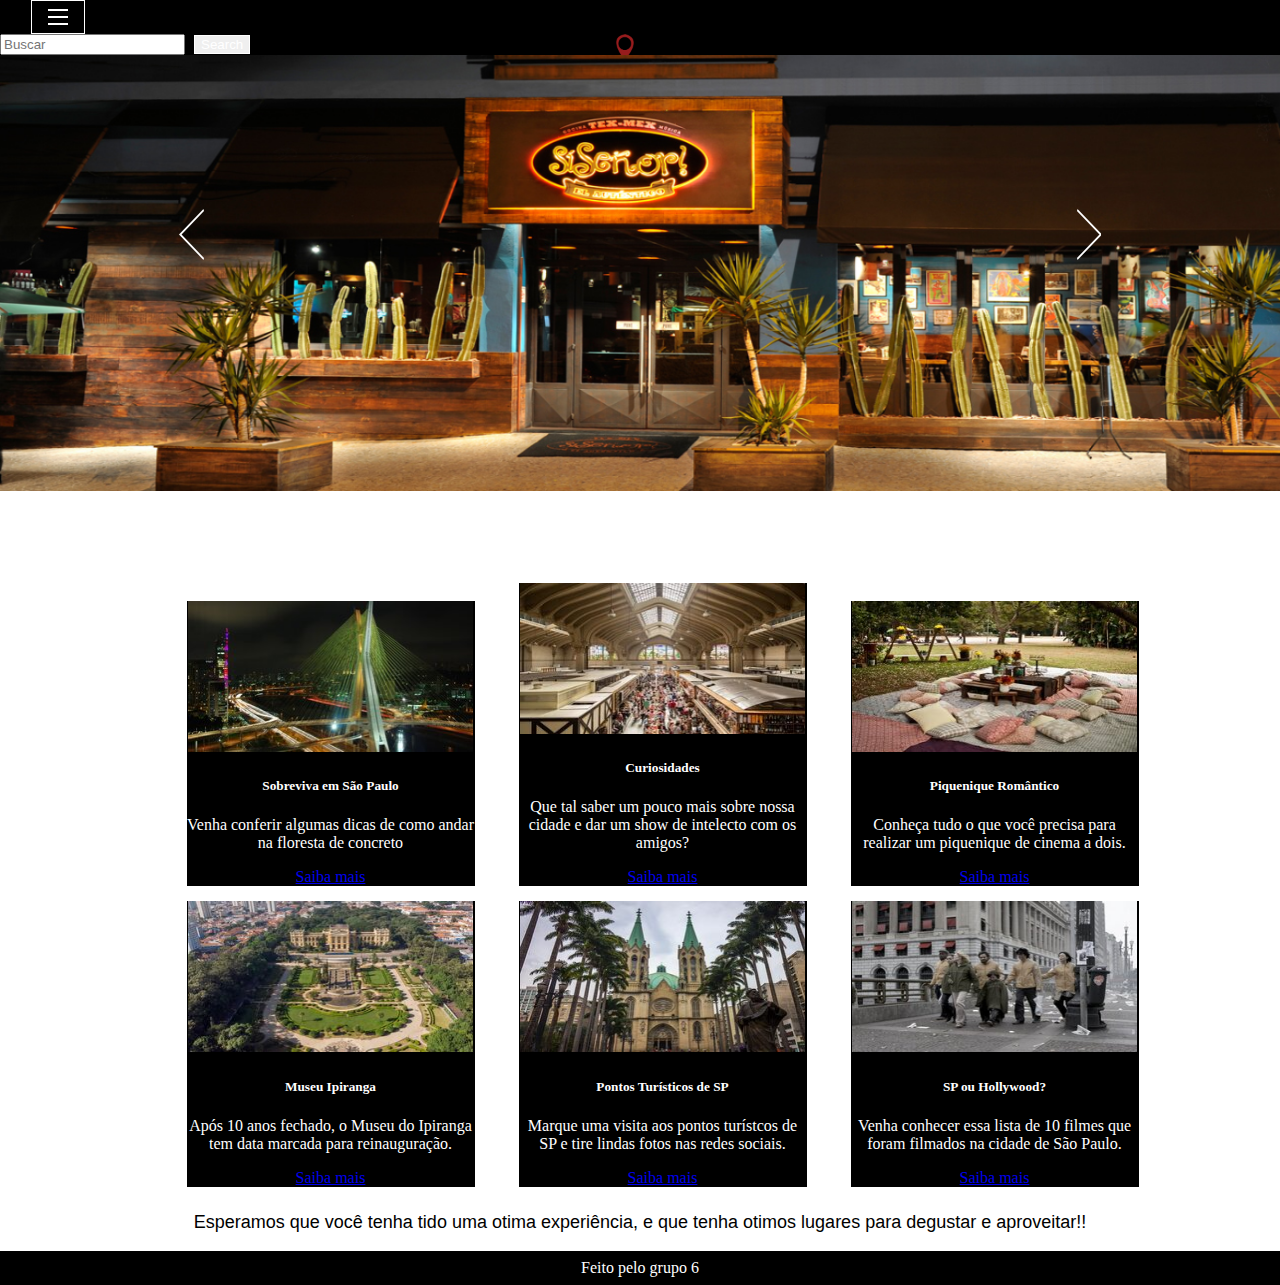
<file: web/index.html>
<!DOCTYPE html>
<html lang="pt-br">
<head>
    <meta charset="UTF-8">
    <meta http-equiv="X-UA-Compatible" content="IE=edge">
    <meta name="viewport" content="width=device-width, initial-scale=1.0">
    <title>Página Inicial</title>
    <link rel="stylesheet" href="https://stackpath.bootstrapcdn.com/bootstrap/4.1.3/css/bootstrap.min.css" integrity="sha384-MCw98/SFnGE8fJT3GXwEOngsV7Zt27NXFoaoApmYm81iuXoPkFOJwJ8ERdknLPMO" crossorigin="anonymous">
    <link rel="stylesheet" href="css/style.css">
    <link rel="stylesheet"  href="css/slick.css"/>

</head>
<body>
      <nav class="navbar navbar-dark bg-dark bar">
        <div class="container-fluid">
          <nav id="nav">
            <button aria-label="Abrir Menu" id="btn-mobile" aria-haspopup="true" aria-controls="menu" aria-expanded="false">
              <span id="hamburger"></span>
            </button>
            <ul id="menu" role="menu">
              <li><a href="index.html">Inicio</a></li>
              <li><a href="passeio_culturais.html">Passeio Culturais</a></li>
              <li><a href="passeio_familiar.html">Passeio com a Familia</a></li>
              <li><a href="mini_viagens.html">Viagens</a></li>
              <li><a href="restaurante.html">Restaurantes</a></li>
              <li><a href="romanticos.html">Lugares Românticos</a></li>
              <li><a href="musical.html">Eventos Musicais</a></li>
            </ul>
          </nav>
      <img src="logo1.png" alt="" class="logo">
          <form class="d-flex">
            <input class="form-control me-2" type="search" placeholder="Buscar" aria-label="Search">
            <button class="btn btn-outline-success search" type="submit">Search</button>
          </form>
        </div>
      </nav>

       <div class="col-100">
        <div class="slider-principal">
            <img src="./img/si sinor2.png">
            <img src="./img/masp2.png">
            <img src="./img/parque_cantareira.jpg">
          </div>
    </div>

  <section class="card1">
      <div class="card">
      <img src="./img/1. Post.jpg" class="card-img-top" alt="...">
      <div class="card-body">
        <h5 class="card-title">Sobreviva em São Paulo</h5>
        <p class="card-text">Venha conferir algumas dicas de como andar na floresta de concreto</p>
        <a href="./posts/primeiropost.html" class="btn btn-primary">Saiba mais</a>
      </div>
    </div>

    <div class="card">
      <img src="./img/2. post.jpg" class="card-img-top" alt="...">
      <div class="card-body">
        <h5 class="card-title">Curiosidades</h5>
        <p class="card-text">Que tal saber um pouco mais sobre nossa cidade e dar um show de intelecto com os amigos?</p>
        <a href="./posts/segundopost.html" class="btn btn-primary">Saiba mais</a>
      </div>
    </div>

    <div class="card">
      <img src="./img/3. post.jpg" class="card-img-top" alt="...">
      <div class="card-body">
        <h5 class="card-title">Piquenique Romântico</h5>
        <p class="card-text">Conheça tudo o que você precisa para realizar um piquenique de cinema a dois.</p>
        <a href="./posts/terceiropost.html" class="btn btn-primary">Saiba mais</a>
      </div>
    </div>
    </section>

    <section class="card1">
      <div class="cardA">
      <img src="./img/4. post.jpg" class="card-img-top" alt="...">
      <div class="card-body">
        <h5 class="card-title">Museu Ipiranga</h5>
        <p class="card-text">Após 10 anos fechado, o Museu do Ipiranga tem data marcada para reinauguração.</p>
        <a href="./posts/quartopost.html" class="btn btn-primary">Saiba mais</a>
      </div>
    </div>

    <div class="cardA">
      <img src="./img/5. post.jpg" class="card-img-top" alt="...">
      <div class="card-body">
        <h5 class="card-title">Pontos Turísticos de SP</h5>
        <p class="card-text">Marque uma visita aos pontos turístcos de SP e tire lindas fotos nas redes sociais.</p>
        <a href="./posts/quintopost.html" class="btn btn-primary">Saiba mais</a>
      </div>
    </div>

    <div class="cardA">
      <img src="./img/6. post.jpg" class="card-img-top" alt="...">
      <div class="card-body">
        <h5 class="card-title">SP ou Hollywood?</h5>
        <p class="card-text">Venha conhecer essa lista de 10 filmes que foram filmados na cidade de São Paulo.</p>
        <a href="./posts/sextopost.html" class="btn btn-primary">Saiba mais</a>
      </div>
    </div>
    </section>

    <p class="fim">Esperamos que você tenha tido uma otima experiência, e que tenha otimos lugares para degustar e aproveitar!!</p>

    <div class="rodape">
      Feito pelo grupo 6
    <script src="./js/menu.js"></script>
    <script type="text/javascript" src="./js/jquery.js"></script>
    <script type="text/javascript" src="./js/jquery-migrate.js"></script>
    <script type="text/javascript" src="./js/slick.min.js"></script>
    <script type="text/javascript" src="./js/main.js"></script>
    <script src="https://cdn.jsdelivr.net/npm/bootstrap@5.2.0-beta1/dist/js/bootstrap.bundle.min.js"></script>

</body>
</html>
</file>
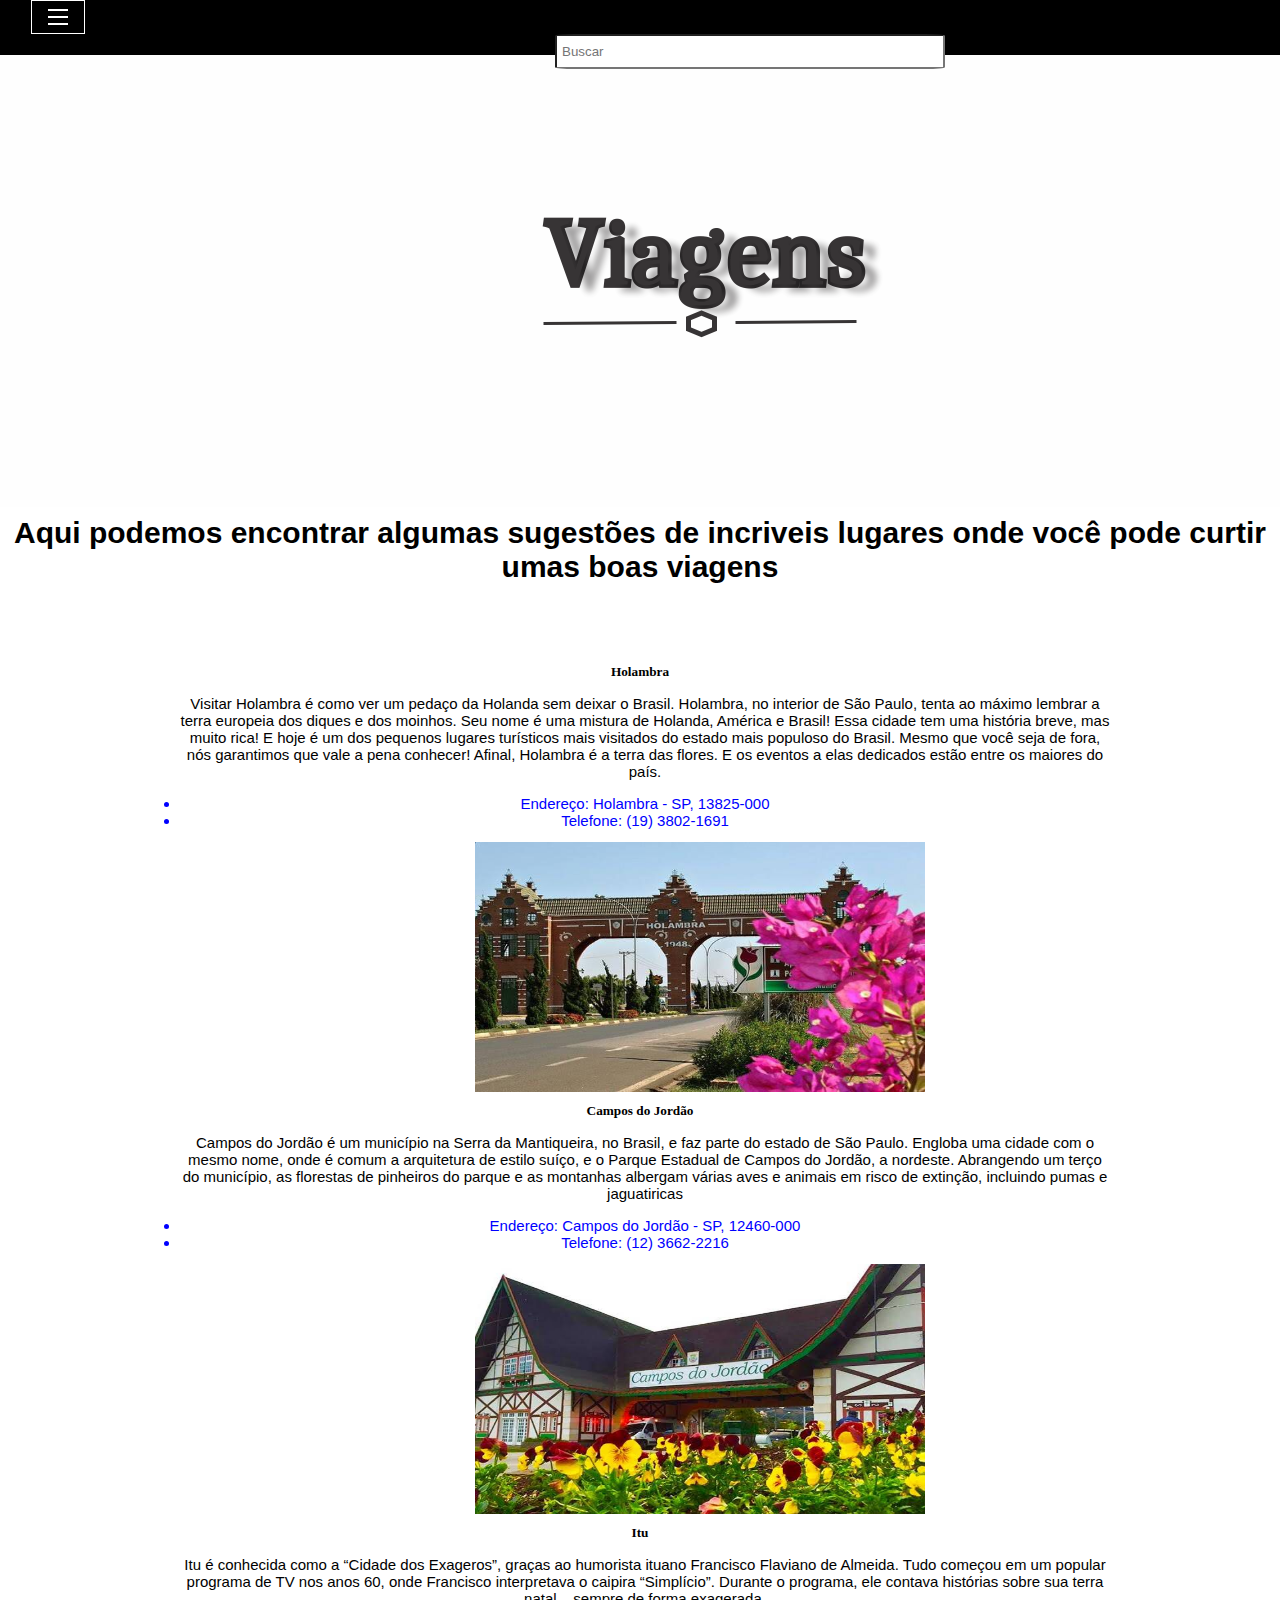
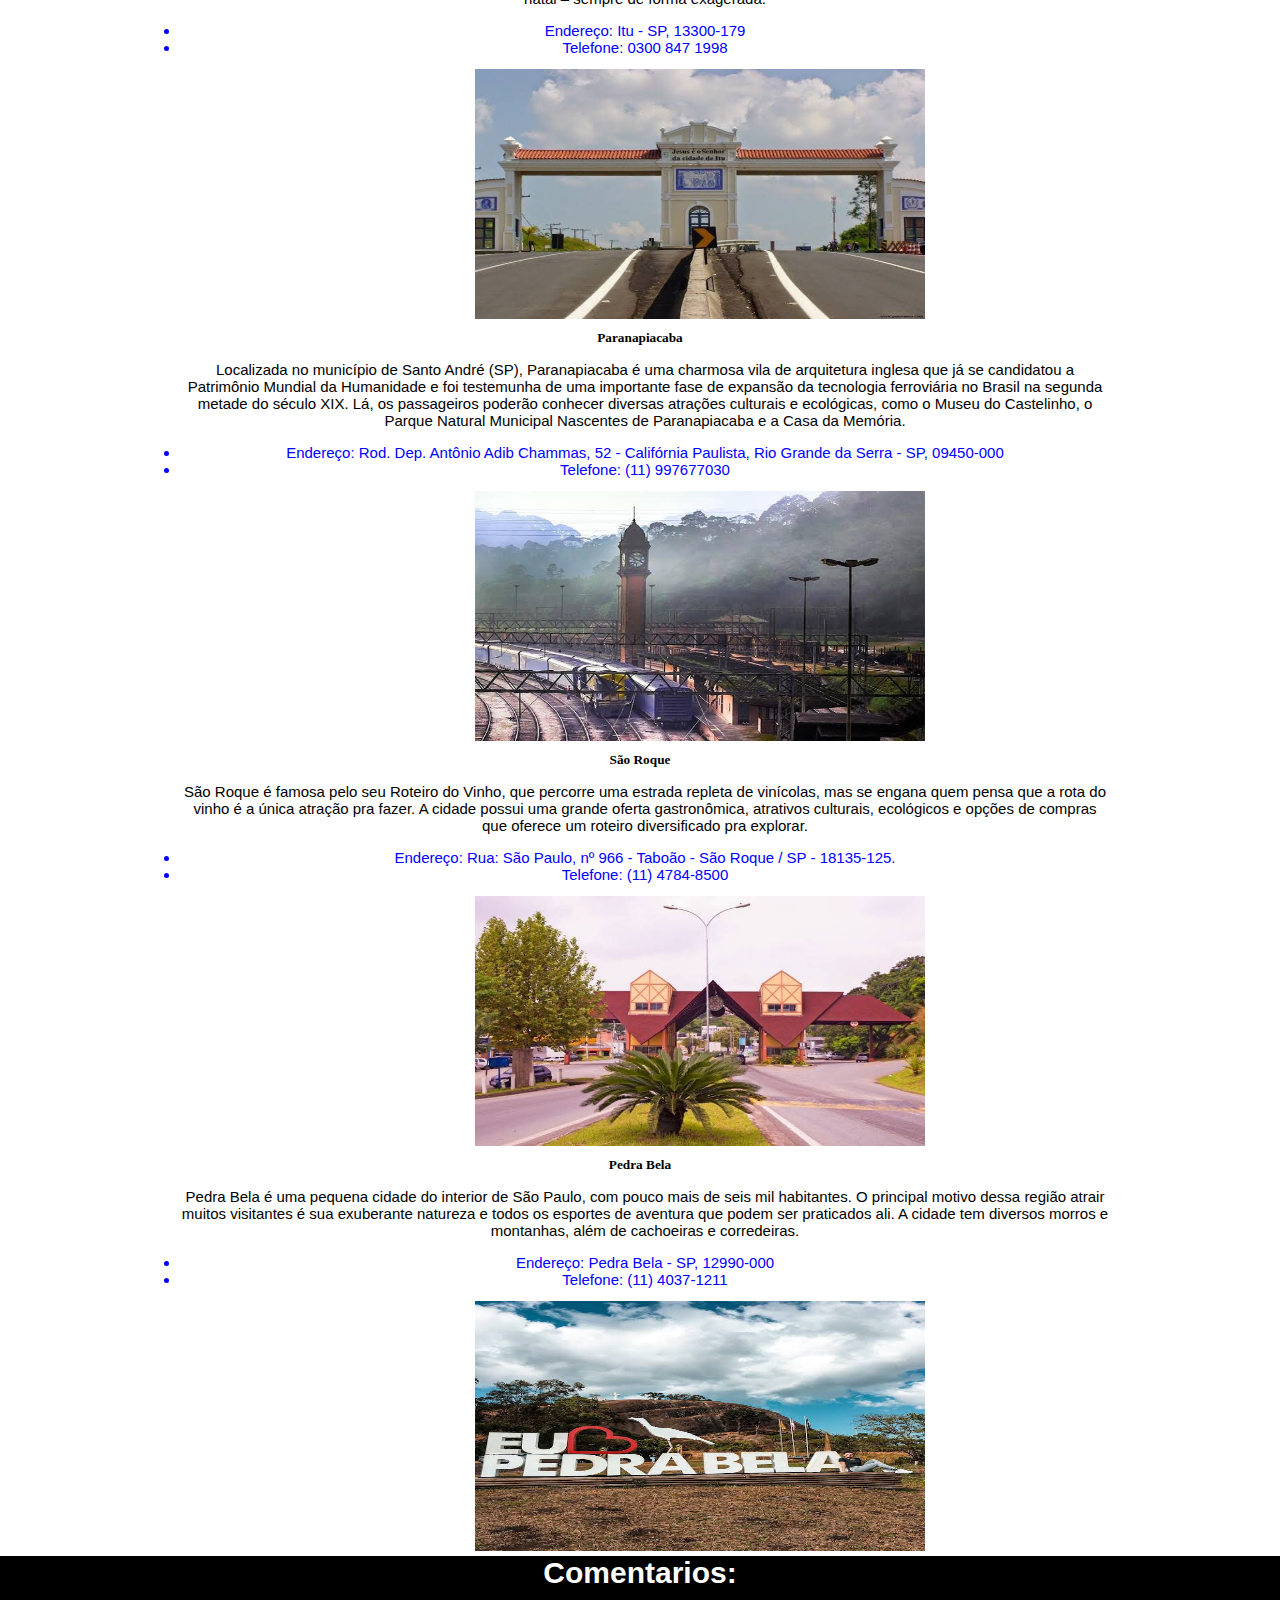
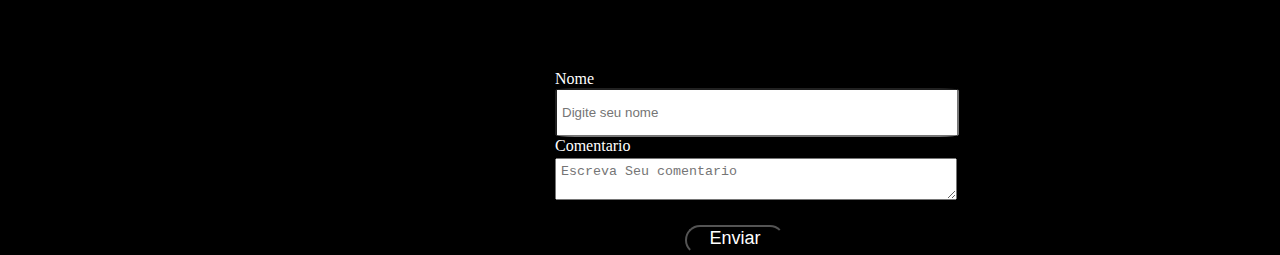
<file: web/mini_viagens.html>
<!DOCTYPE html>
<html lang="en">
<head>
    <meta charset="UTF-8">
    <meta http-equiv="X-UA-Compatible" content="IE=edge">
    <meta name="viewport" content="width=device-width, initial-scale=1.0">
    <title>Viagens</title>

    <link rel="stylesheet" href="https://stackpath.bootstrapcdn.com/bootstrap/4.1.3/css/bootstrap.min.css" integrity="sha384-MCw98/SFnGE8fJT3GXwEOngsV7Zt27NXFoaoApmYm81iuXoPkFOJwJ8ERdknLPMO" crossorigin="anonymous">
    <link rel="stylesheet" href="css/passeio_familiar.css">
    <link rel="stylesheet" href="css/style.css">

</head>
<body>
    <nav class="navbar navbar-dark bg-dark bar">
        <div class="container-fluid">
          <nav id="nav">
            <button aria-label="Abrir Menu" id="btn-mobile" aria-haspopup="true" aria-controls="menu" aria-expanded="false">
              <span id="hamburger"></span>
            </button>
            <ul id="menu" role="menu">
              <li><a href="index.html">Inicio</a></li>
              <li><a href="passeio_culturais.html">Passeio Culturais</a></li>
              <li><a href="passeio_familiar.html">Passeio com a Familia</a></li>
              <li><a href="mini_viagens.html">Viagens</a></li>
              <li><a href="restaurante.html">Restaurantes</a></li>
              <li><a href="romanticos.html">Lugares Românticos</a></li>
              <li><a href="musical.html">Eventos Musicais</a></li>
            </ul>
          </nav>
      <img src="logo1.png" alt="" class="logo">
          <form class="d-flex">
            <input class="form-control me-2" type="search" placeholder="Buscar" aria-label="Search">
            <button class="btn btn-outline-success search" type="submit">Search</button>
          </form>
        </div>
      </nav>

    <div>
        <img src="img/viagens.png" alt="">
    </div>

    <div>
      <h4>Aqui podemos encontrar algumas sugestões de incriveis lugares onde você pode curtir umas boas viagens
      </h4>
    </div>

      <div class="jumbotron jumbotron-fluid">
        <h5>Holambra</h5>
          <p class="parque">Visitar Holambra é como ver um pedaço da Holanda sem deixar o Brasil. Holambra, no interior de São Paulo, tenta ao máximo lembrar a terra europeia dos diques e dos moinhos. Seu nome é uma mistura de Holanda, América e Brasil! Essa cidade tem uma história breve, mas muito rica! E hoje é um dos pequenos lugares turí­sticos mais visitados do estado mais populoso do Brasil. Mesmo que você seja de fora, nós garantimos que vale a pena conhecer! Afinal, Holambra é a terra das flores. E os eventos a elas dedicados estão entre os maiores do paí­s.
            <li class="parque info"> Endereço: Holambra - SP, 13825-000</li>
            <li class="parque info"> Telefone: (19) 3802-1691</li>                                    
          </p>
          <img src="./img/holambra.jpeg" class="img" alt="...">
        </div>

        <div class="jumbotron jumbotron-fluid">
          <h5>Campos do Jordão </h5>
            <p class="parque">Campos do Jordão é um município na Serra da Mantiqueira, no Brasil, e faz parte do estado de São Paulo. Engloba uma cidade com o mesmo nome, onde é comum a arquitetura de estilo suíço, e o Parque Estadual de Campos do Jordão, a nordeste. Abrangendo um terço do município, as florestas de pinheiros do parque e as montanhas albergam várias aves e animais em risco de extinção, incluindo pumas e jaguatiricas
              <li class="parque info"> Endereço: Campos do Jordão - SP, 12460-000</li>
              <li class="parque info"> Telefone: (12) 3662-2216</li>                                     
            </p>
            <img src="./img/campos de jordao.jpeg "class="img" alt="...">    
      </div>

      <div class="jumbotron jumbotron-fluid">
        <h5>Itu</h5>
          <p class="parque">Itu é conhecida como a “Cidade dos Exageros”, graças ao humorista ituano Francisco Flaviano de Almeida. Tudo começou em um popular programa de TV nos anos 60, onde Francisco interpretava o caipira “Simplício”. Durante o programa, ele contava histórias sobre sua terra natal – sempre de forma exagerada.
            <li class="parque info"> Endereço: Itu - SP, 13300-179</li>
            <li class="parque info"> Telefone: 0300 847 1998</li>                                    
          </p>
          <img src="./img/itu.jpeg" class="img" alt="...">     
        </div>

        <div class="jumbotron jumbotron-fluid">
          <h5>Paranapiacaba</h5>
            <p class="parque">Localizada no município de Santo André (SP), Paranapiacaba é uma charmosa vila de arquitetura inglesa que já se candidatou a Patrimônio Mundial da Humanidade e foi testemunha de uma importante fase de expansão da tecnologia ferroviária no Brasil na segunda metade do século XIX. Lá, os passageiros poderão conhecer diversas atrações culturais e ecológicas, como o Museu do Castelinho, o Parque Natural Municipal Nascentes de Paranapiacaba e a Casa da Memória.
              <li class="parque info"> Endereço: Rod. Dep. Antônio Adib Chammas, 52 - Califórnia Paulista, Rio Grande da Serra - SP, 09450-000</li> 
              <li class="parque info"> Telefone: (11) 997677030</li>                                                   
            </p>
            <img src="./img/paranapiacaba.jpeg" class="img" alt="...">    
        </div>

        <div class="jumbotron jumbotron-fluid">
          <h5>São Roque</h5>
            <p class="parque">São Roque é famosa pelo seu Roteiro do Vinho, que percorre uma estrada repleta de vinícolas, mas se engana quem pensa que a rota do vinho é a única atração pra fazer. A cidade possui uma grande oferta gastronômica, atrativos culturais, ecológicos e opções de compras que oferece um roteiro diversificado pra explorar.
              <li class="parque info"> Endereço: Rua: São Paulo, nº 966 - Taboão - São Roque / SP - 18135-125.</li>
              <li class="parque info"> Telefone: (11) 4784-8500</li>                                    
            </p>
            <img src="./img/sao roque.jpeg " class="img" alt="...">
        </div>

        <div class="jumbotron jumbotron-fluid">
          <h5>Pedra Bela</h5>
            <p class="parque">Pedra Bela é uma pequena cidade do interior de São Paulo, com pouco mais de seis mil habitantes. O principal motivo dessa região atrair muitos visitantes é sua exuberante natureza e todos os esportes de aventura que podem ser praticados ali. A cidade tem diversos morros e montanhas, além de cachoeiras e corredeiras.
              <li class="parque info"> Endereço: Pedra Bela - SP, 12990-000</li>
              <li class="parque info"> Telefone: (11) 4037-1211</li>                                                 
            </p>
            <img src="./img/pedra bela.jpeg" class="img" alt="...">
        </div>

        <div class="jumbotron jumbotron-fluid coments">
          <h4>Comentarios:</h4>
          <label for="">Nome</label>
          <input type="text" name="nome" placeholder="Digite seu nome">
          <label for="">Comentario</label>
          <textarea name="comentario" id="comentario" cols="30" rows="2" placeholder="Escreva Seu comentario"></textarea>
          <button class="enviar">Enviar</button>
        </div>
    <script src="https://cdn.jsdelivr.net/npm/bootstrap@5.2.0-beta1/dist/js/bootstrap.bundle.min.js"></script>
    <script src="./js/menu.js"></script>

    
</body>
</html>
</file>
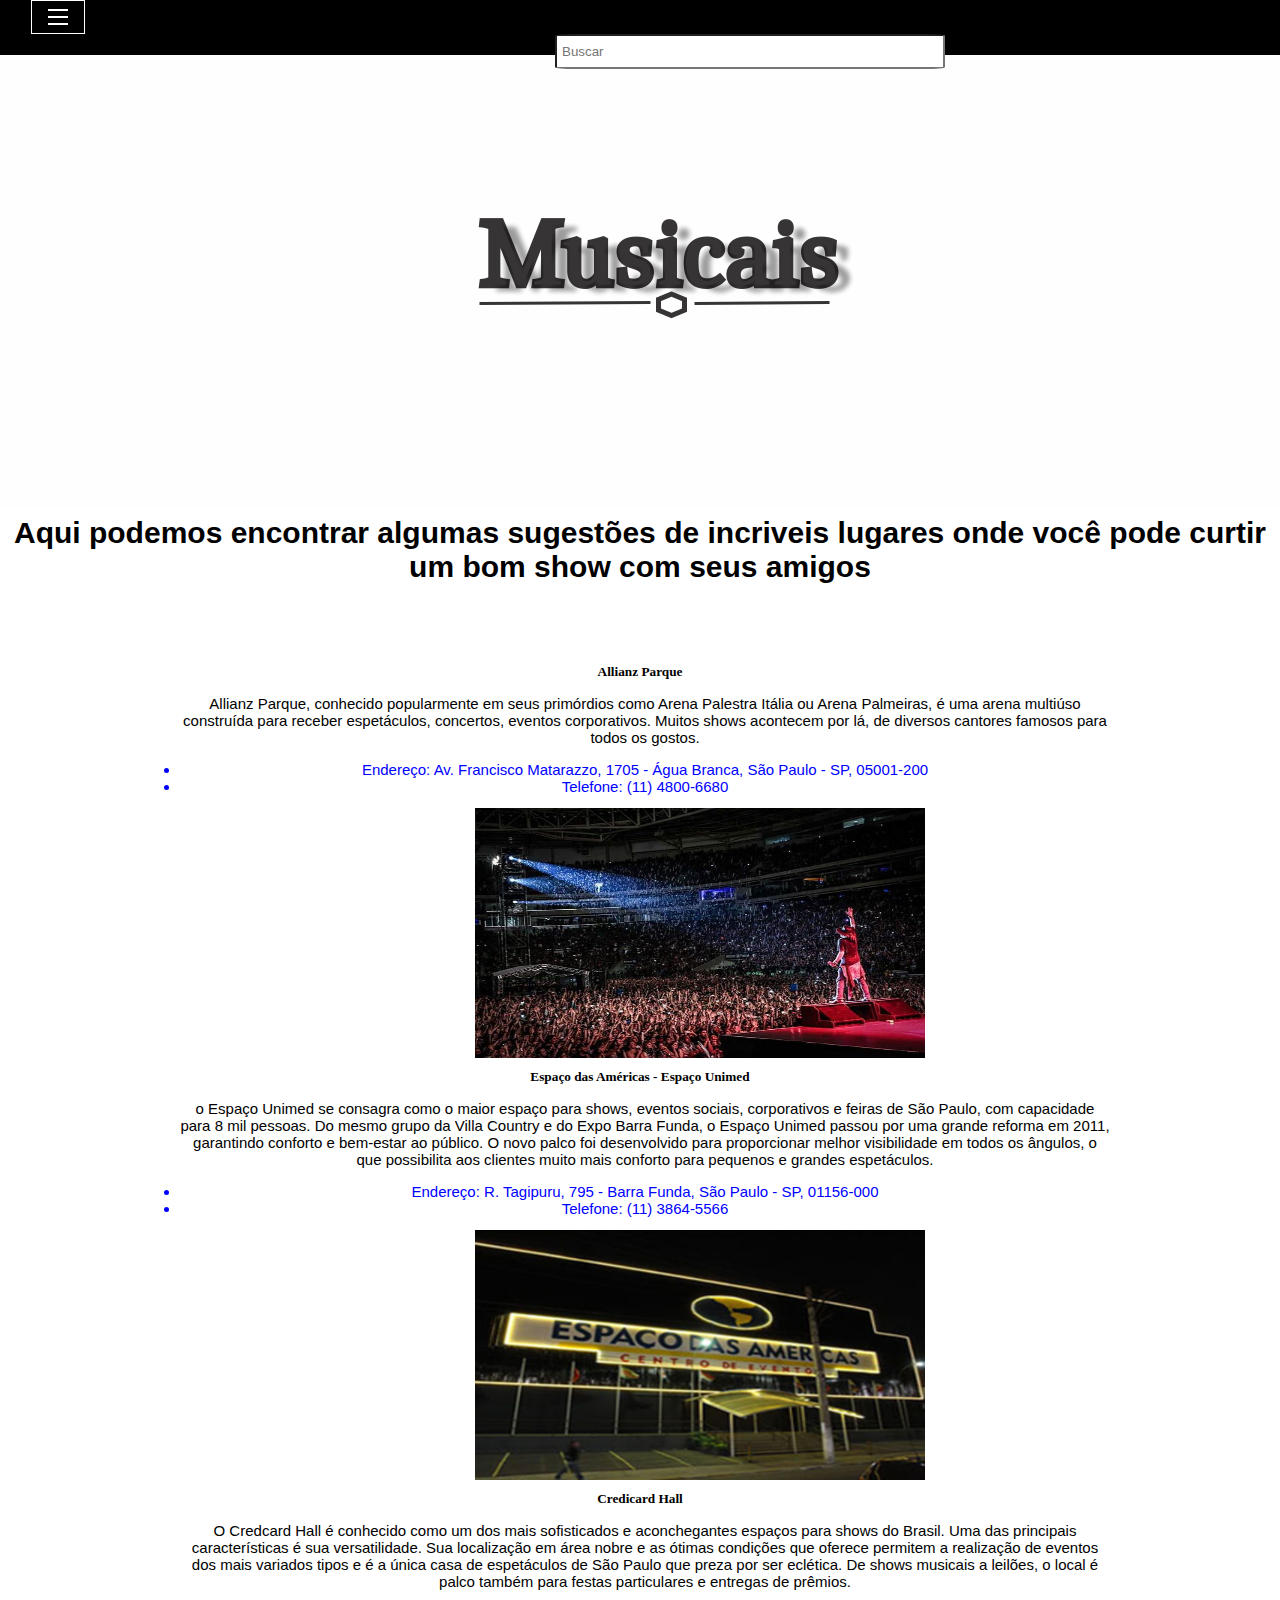
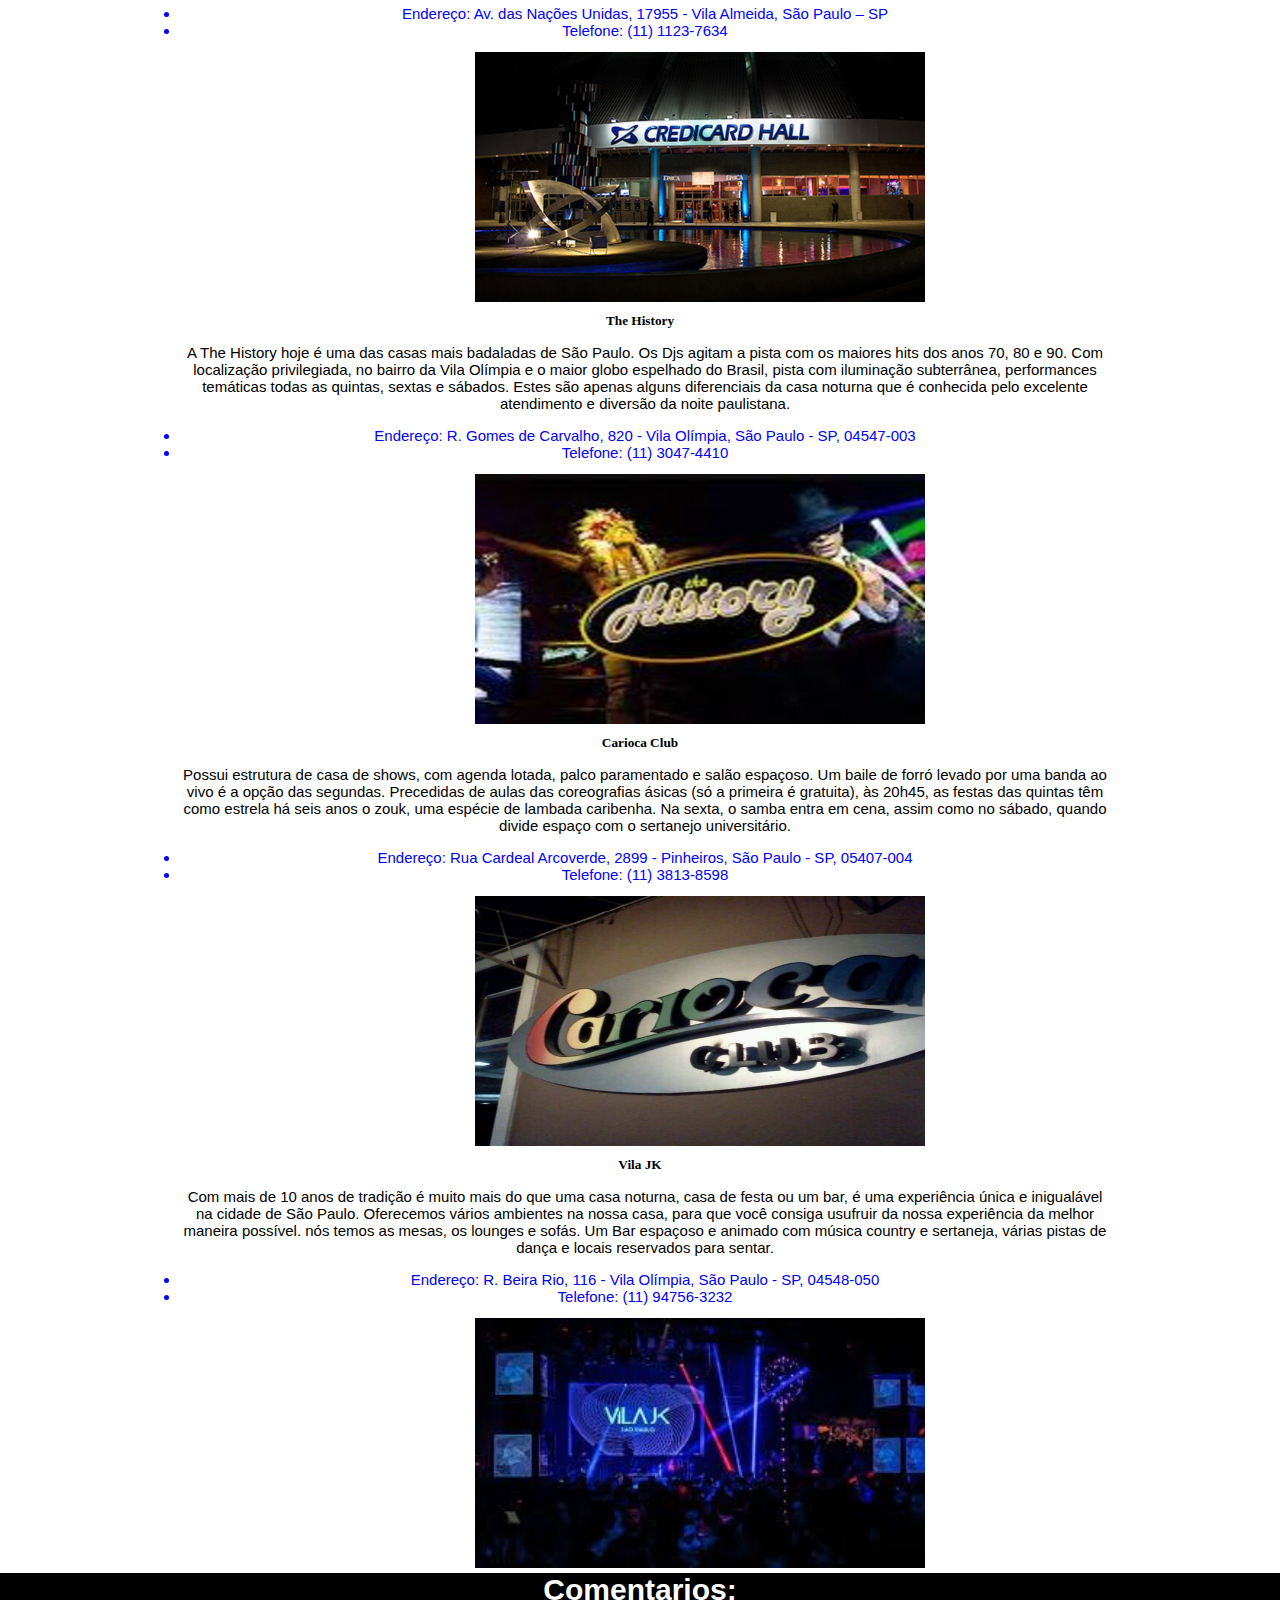
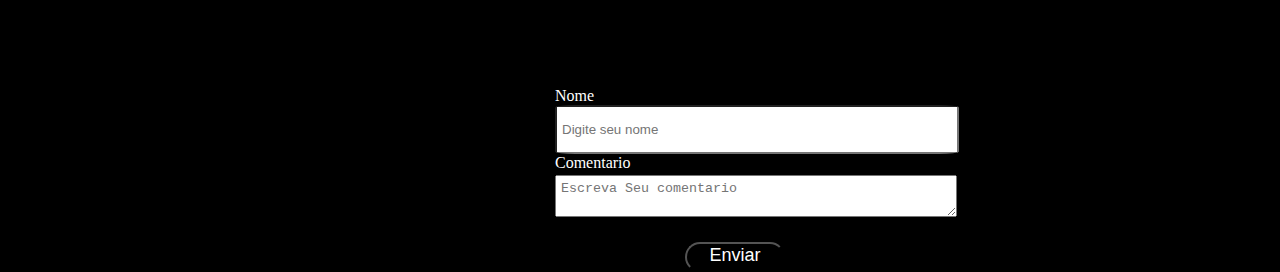
<file: web/musical.html>
<!DOCTYPE html>
<html lang="en">
<head>
    <meta charset="UTF-8">
    <meta http-equiv="X-UA-Compatible" content="IE=edge">
    <meta name="viewport" content="width=device-width, initial-scale=1.0">
    <title>Musicais</title>

    <link rel="stylesheet" href="https://stackpath.bootstrapcdn.com/bootstrap/4.1.3/css/bootstrap.min.css" integrity="sha384-MCw98/SFnGE8fJT3GXwEOngsV7Zt27NXFoaoApmYm81iuXoPkFOJwJ8ERdknLPMO" crossorigin="anonymous">
    <link rel="stylesheet" href="css/passeio_familiar.css">
    <link rel="stylesheet" href="css/style.css">

</head>
<body>
    <nav class="navbar navbar-dark bg-dark bar">
        <div class="container-fluid">
          <nav id="nav">
            <button aria-label="Abrir Menu" id="btn-mobile" aria-haspopup="true" aria-controls="menu" aria-expanded="false">
              <span id="hamburger"></span>
            </button>
            <ul id="menu" role="menu">
              <li><a href="index.html">Inicio</a></li>
              <li><a href="passeio_culturais.html">Passeio Culturais</a></li>
              <li><a href="passeio_familiar.html">Passeio com a Familia</a></li>
              <li><a href="mini_viagens.html">Viagens</a></li>
              <li><a href="restaurante.html">Restaurantes</a></li>
              <li><a href="romanticos.html">Lugares Românticos</a></li>
              <li><a href="musical.html">Eventos Musicais</a></li>
            </ul>
          </nav>
      <img src="logo1.png" alt="" class="logo">
          <form class="d-flex">
            <input class="form-control me-2" type="search" placeholder="Buscar" aria-label="Search">
            <button class="btn btn-outline-success search" type="submit">Search</button>
          </form>
        </div>
      </nav>

    <div>
        <img src="img/musicais.png" alt="">
    </div>

    <div>
      <h4>Aqui podemos encontrar algumas sugestões de incriveis lugares onde você pode curtir um 
          bom show com seus amigos 
      </h4>
    </div>

      <div class="jumbotron jumbotron-fluid">
        <h5>Allianz Parque </h5>
          <p class="parque">Allianz Parque, conhecido popularmente em seus primórdios como Arena Palestra Itália ou Arena Palmeiras, é uma arena multiúso construída para receber espetáculos, concertos, eventos corporativos. Muitos shows acontecem por lá, de diversos cantores famosos para todos os gostos. 
           <li class="parque info"> Endereço: Av. Francisco Matarazzo, 1705 - Água Branca, São Paulo - SP, 05001-200</li>
           <li class="parque info"> Telefone: (11) 4800-6680</li>            
          </p>
          <img src="./img/01. Allianz parque.jpeg" class="img" alt="...">
      </div>

      <div class="jumbotron jumbotron-fluid">
        <h5>Espaço das Américas - Espaço Unimed</h5>
          <p class="parque">o Espaço Unimed se consagra como o maior espaço para shows, eventos sociais, corporativos e feiras de São Paulo, com capacidade para 8 mil pessoas. Do mesmo grupo da Villa Country e do Expo Barra Funda, o Espaço Unimed passou por uma grande reforma em 2011, garantindo conforto e bem-estar ao público. O novo palco foi desenvolvido para proporcionar melhor visibilidade em todos os ângulos, o que possibilita aos clientes muito mais conforto para pequenos e grandes espetáculos.
           <li class="parque info"> Endereço: R. Tagipuru, 795 - Barra Funda, São Paulo - SP, 01156-000</li>
           <li class="parque info"> Telefone: (11) 3864-5566</li>            
          </p>
          <img src="./img/02. Espaco das Americas.jpg "class="img" alt="...">    
      </div>

      <div class="jumbotron jumbotron-fluid">
        <h5>Credicard Hall</h5>
          <p class="parque">O Credcard Hall é conhecido como um dos mais sofisticados e aconchegantes espaços para shows do Brasil. Uma das principais características é sua versatilidade. Sua localização em área nobre e as ótimas condições que oferece permitem a realização de eventos dos mais variados tipos e é a única casa de espetáculos de São Paulo que preza por ser eclética. De shows musicais a leilões, o local é palco também para festas particulares e entregas de prêmios.
           <li class="parque info">Endereço: Av. das Nações Unidas, 17955 - Vila Almeida, São Paulo – SP</li> 
           <li class="parque info"> Telefone: (11) 1123-7634</li>          
          </p>
          <img src="./img/03. Credicard Hall.jpg" class="img" alt="...">     
      </div>

      <div class="jumbotron jumbotron-fluid">
        <h5>The History</h5>
          <p class="parque">A The History hoje é uma das casas mais badaladas de São Paulo. Os Djs agitam a pista com os maiores hits dos anos 70, 80 e 90. Com localização privilegiada, no bairro da Vila Olímpia e o maior globo espelhado do Brasil, pista com iluminação subterrânea, performances temáticas todas as quintas, sextas e sábados. Estes são apenas alguns diferenciais da casa noturna que é conhecida pelo excelente atendimento e diversão da noite paulistana.
             <li class="parque info"> Endereço: R. Gomes de Carvalho, 820 - Vila Olímpia, São Paulo - SP, 04547-003</li>
              <li class="parque info"> Telefone: (11) 3047-4410</li>                
          </p>
          <img src="./img/05. the history.jpg" class="img" alt="...">    
      </div>

      <div class="jumbotron jumbotron-fluid">
        <h5>Carioca Club </h5>
          <p class="parque">Possui estrutura de casa de shows, com agenda lotada, palco paramentado e salão espaçoso. Um baile de forró levado por uma banda ao vivo é a opção das segundas. Precedidas de aulas das coreografias ásicas (só a primeira é gratuita), às 20h45, as festas das quintas têm como estrela há seis anos o zouk, uma espécie de lambada caribenha. Na sexta, o samba entra em cena, assim como no sábado, quando divide espaço com o sertanejo universitário.
           <li class="parque info">Endereço: Rua Cardeal Arcoverde, 2899 - Pinheiros, São Paulo - SP, 05407-004</li> 
           <li class="parque info"> Telefone: (11) 3813-8598</li>            
          </p>
          <img src="./img/06. carioca club.jpg " class="img" alt="...">
      </div>

      <div class="jumbotron jumbotron-fluid">
        <h5>Vila JK</h5>
          <p class="parque">Com mais de 10 anos de tradição é muito mais do que uma casa noturna, casa de festa ou um bar, é uma experiência única e inigualável na cidade de São Paulo. Oferecemos vários ambientes na nossa casa, para que você consiga usufruir da nossa experiência da melhor maneira possível. nós temos as mesas, os lounges e sofás. Um Bar espaçoso e animado com música country e sertaneja, várias pistas de dança e locais reservados para sentar.
           <li class="parque info"> Endereço: R. Beira Rio, 116 - Vila Olímpia, São Paulo - SP, 04548-050</li>
           <li class="parque info"> Telefone: (11) 94756-3232</li>           
          </p>
          <img 
          src="./img/vila JK.jpeg" class="img" alt="...">
      </div>
      <div class="jumbotron jumbotron-fluid coments">
        <h4>Comentarios:</h4>
        <label for="">Nome</label>
        <input type="text" name="nome" placeholder="Digite seu nome">
        <label for="">Comentario</label>
        <textarea name="comentario" id="comentario" cols="30" rows="2" placeholder="Escreva Seu comentario"></textarea>
        <button class="enviar">Enviar</button>
      </div>
    <script src="https://cdn.jsdelivr.net/npm/bootstrap@5.2.0-beta1/dist/js/bootstrap.bundle.min.js"></script>
    <script src="./js/menu.js"></script>

    
</body>
</html>
</file>
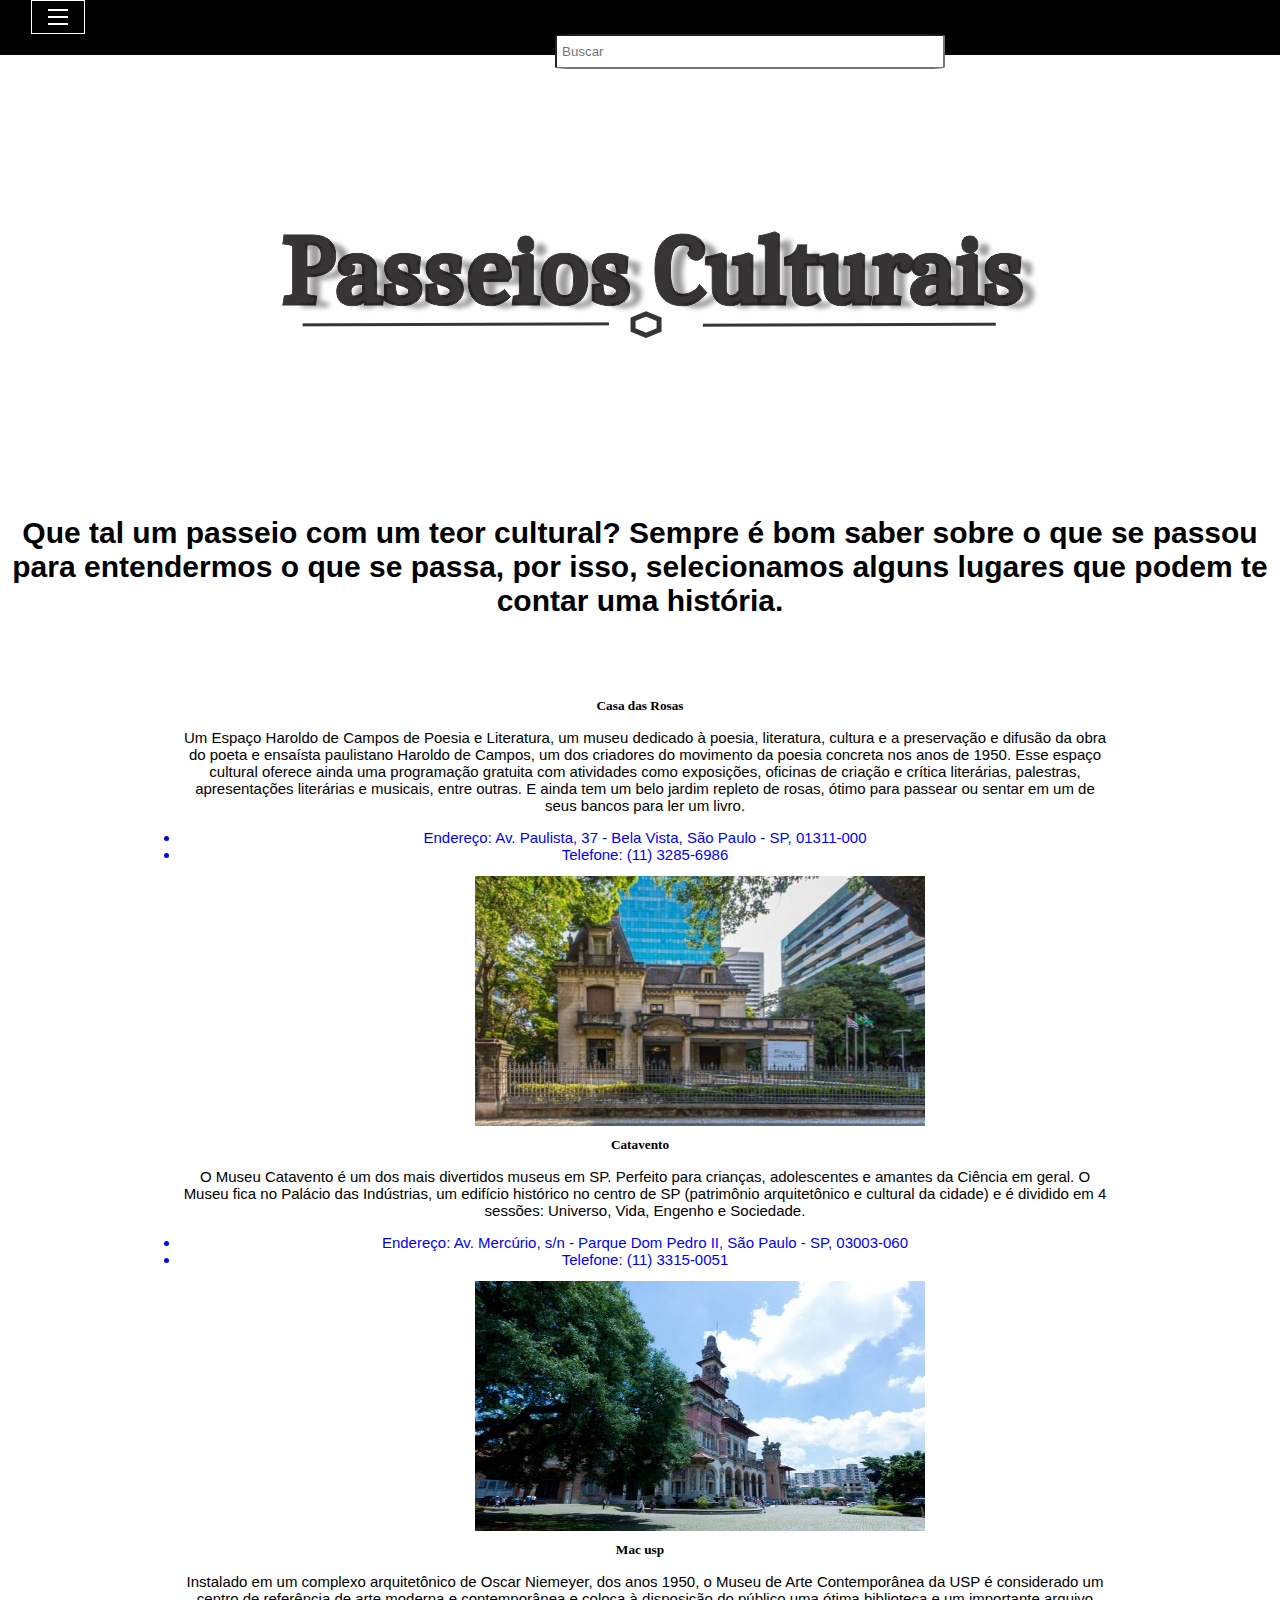
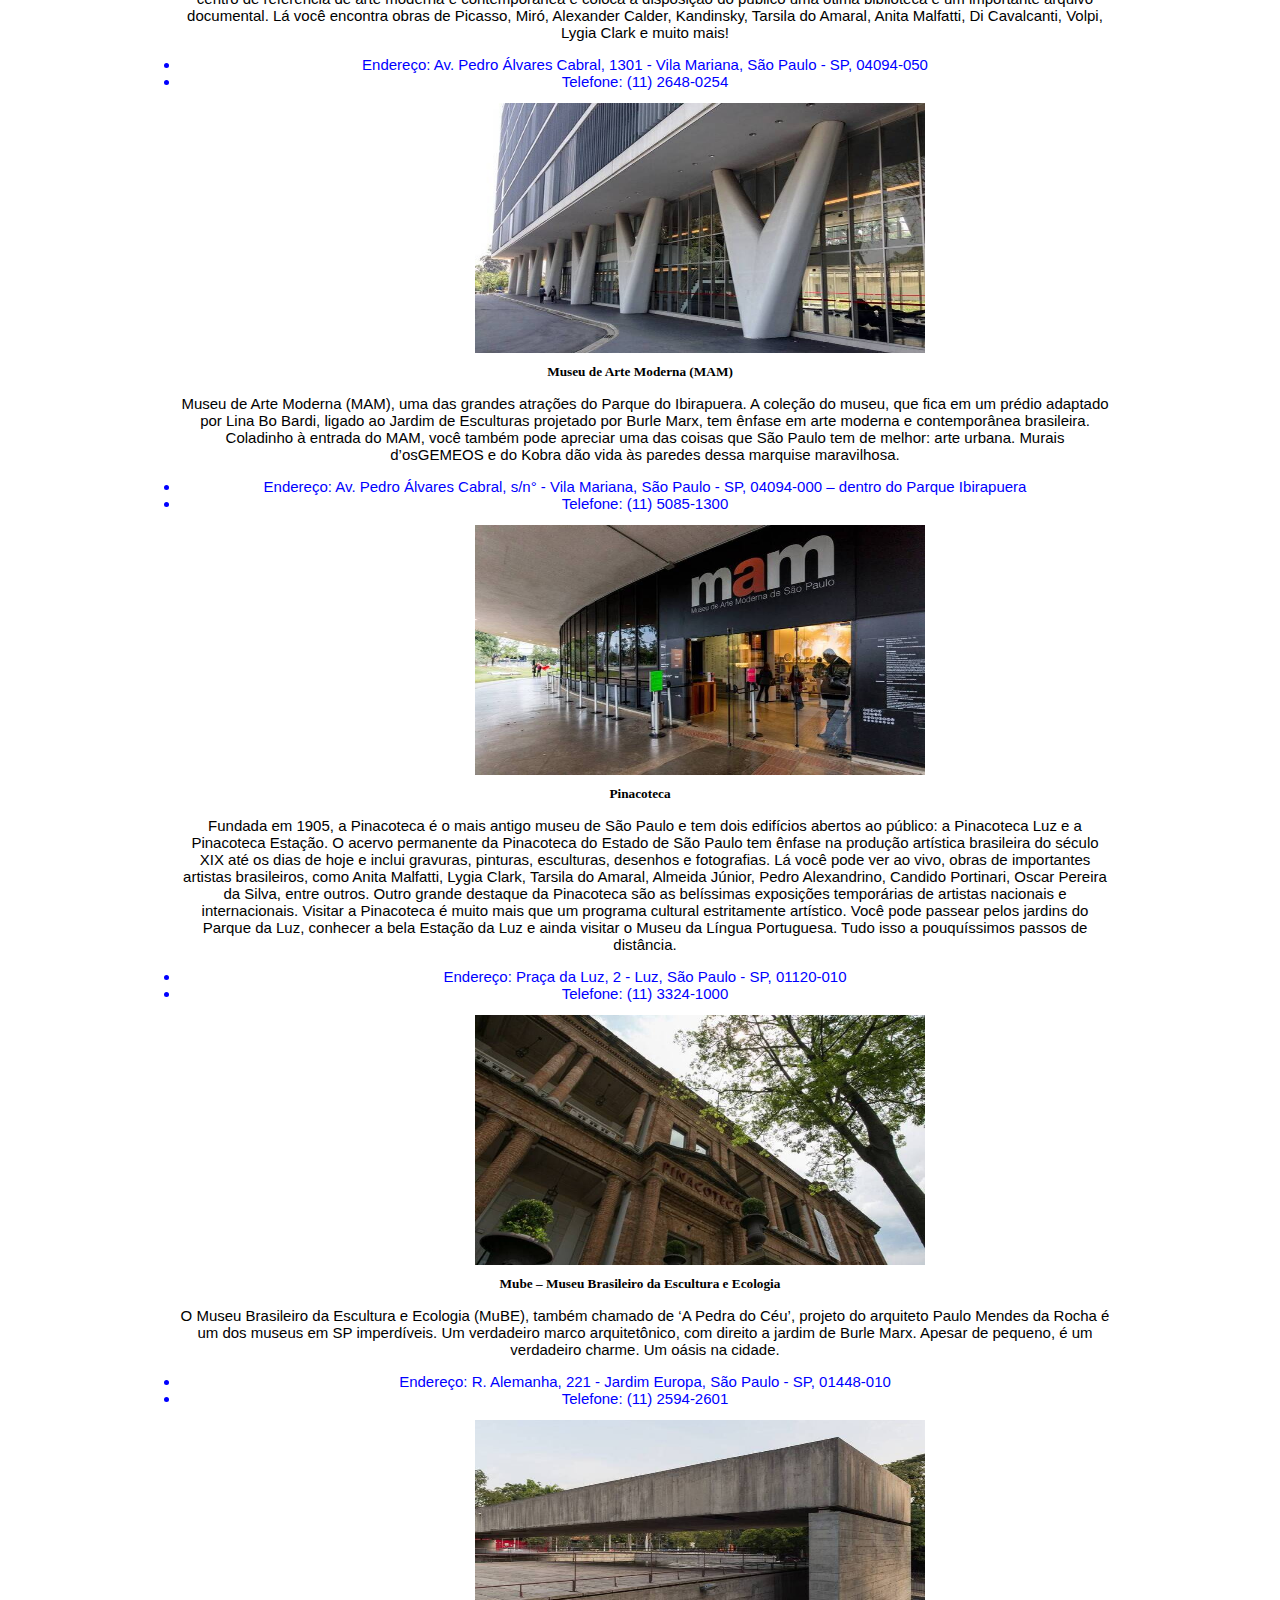
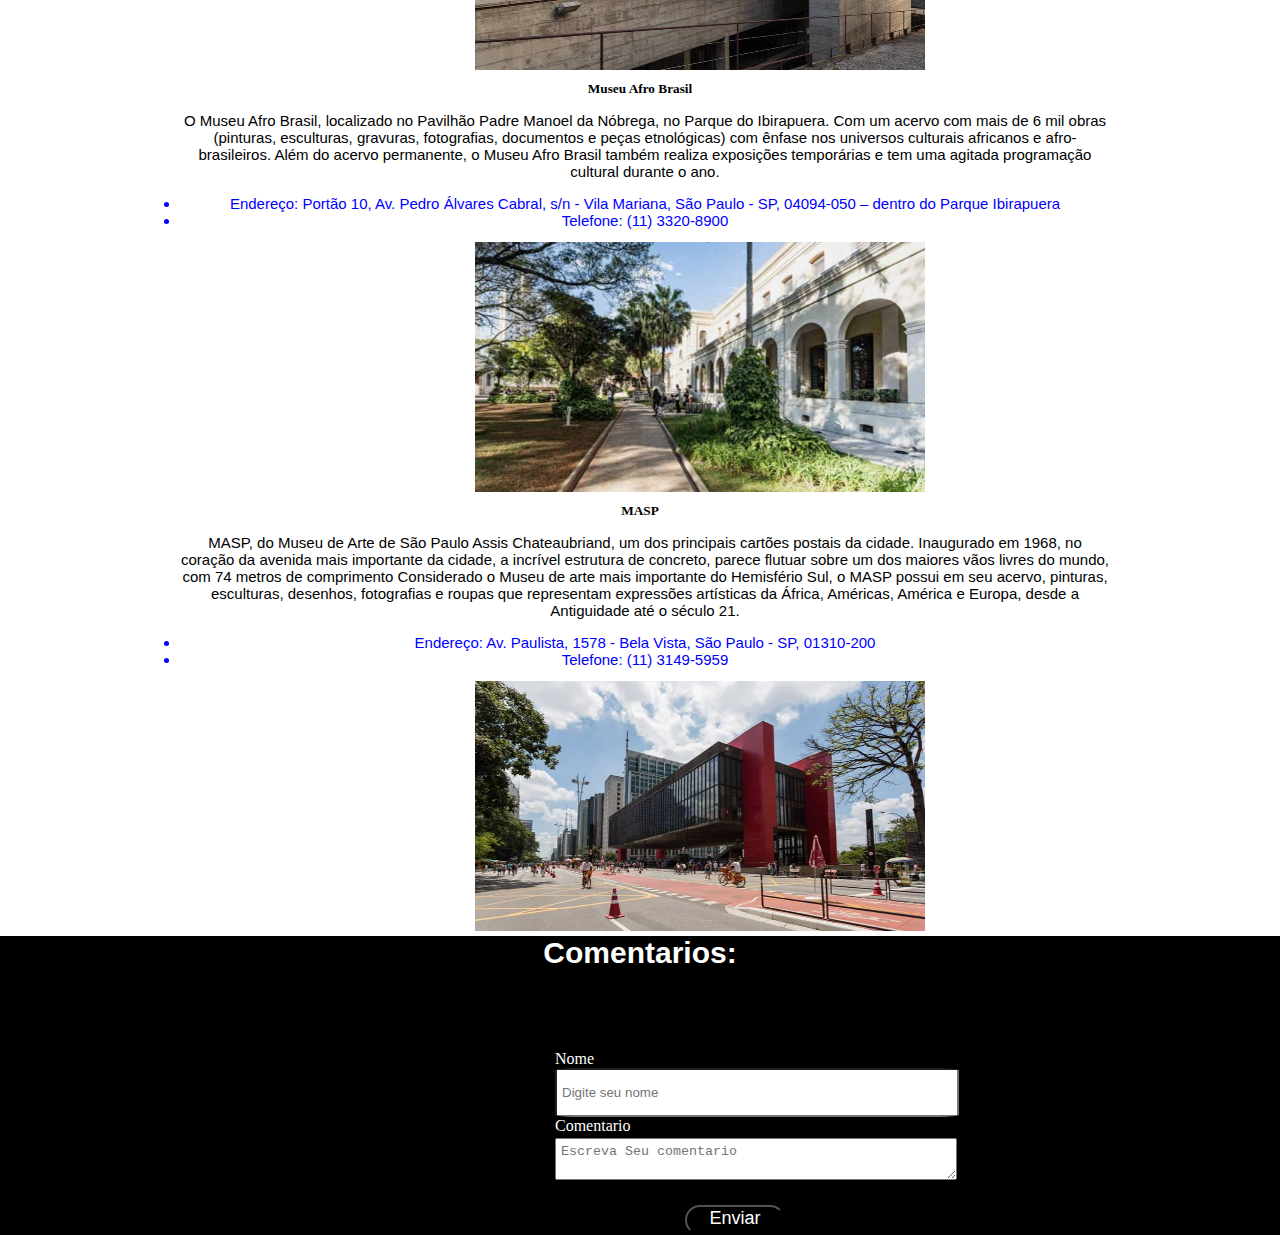
<file: web/passeio_culturais.html>
<!DOCTYPE html>
<html lang="en">
<head>
    <meta charset="UTF-8">
    <meta http-equiv="X-UA-Compatible" content="IE=edge">
    <meta name="viewport" content="width=device-width, initial-scale=1.0">
    <title>Passeio Culturais</title>

    <link rel="stylesheet" href="https://stackpath.bootstrapcdn.com/bootstrap/4.1.3/css/bootstrap.min.css" integrity="sha384-MCw98/SFnGE8fJT3GXwEOngsV7Zt27NXFoaoApmYm81iuXoPkFOJwJ8ERdknLPMO" crossorigin="anonymous">
    <link rel="stylesheet" href="css/passeio_familiar.css">
    <link rel="stylesheet" href="css/style.css">

</head>
<body>
    <nav class="navbar navbar-dark bg-dark bar">
        <div class="container-fluid">
          <nav id="nav">
            <button aria-label="Abrir Menu" id="btn-mobile" aria-haspopup="true" aria-controls="menu" aria-expanded="false">
              <span id="hamburger"></span>
            </button>
            <ul id="menu" role="menu">
              <li><a href="./index.html">Inicio</a></li>
              <li><a href="./passeio_culturais.html">Passeio Culturais</a></li>
              <li><a href="./passeio_familiar.html">Passeio com a Familia</a></li>
              <li><a href="./mini_viagens.html">Viagens</a></li>
              <li><a href="./restaurante.html">Restaurantes</a></li>
              <li><a href="./romanticos.html">Lugares Românticos</a></li>
              <li><a href="./musical.html">Eventos Musicais</a></li>
            </ul>
          </nav>
      <img src="logo1.png" alt="" class="logo">
          <form class="d-flex">
            <input class="form-control me-2" type="search" placeholder="Buscar" aria-label="Search">
            <button class="btn btn-outline-success search" type="submit">Search</button>
          </form>
        </div>
      </nav>

    <div>
        <img src="img/passeio_culturais.png" alt="">
    </div>

    <div>
      <h4>Que tal um passeio com um teor cultural? Sempre é bom saber sobre o que se passou para entendermos o que se passa,
        por isso, selecionamos alguns lugares que podem te contar uma história.
      </h4>
    </div>

      <div class="jumbotron jumbotron-fluid">
        <h5>Casa das Rosas</h5>
        <p class="parque">Um Espaço Haroldo de Campos de Poesia e Literatura, um museu dedicado à poesia, literatura, cultura e a preservação e difusão da obra do poeta e ensaísta paulistano Haroldo de Campos, um dos criadores do movimento da poesia concreta nos anos de 1950.
            Esse espaço cultural oferece ainda uma programação gratuita com atividades como exposições, oficinas de criação e crítica literárias, palestras, apresentações literárias e musicais, entre outras. E ainda tem um belo jardim repleto de rosas, ótimo para passear ou sentar em um de seus bancos para ler um livro.
           <li class="parque info"> Endereço: Av. Paulista, 37 - Bela Vista, São Paulo - SP, 01311-000</li>
           <li class="parque info"> Telefone: (11) 3285-6986</li>
            </p>
            <img src="./img/01. Casa das rosas.jpg" class="img" alt="...">
        </div>

        <div class="jumbotron jumbotron-fluid">
          <h5>Catavento</h5>
            <p class="parque">O Museu Catavento é um dos mais divertidos museus em SP. Perfeito para crianças, adolescentes e amantes da Ciência em geral. O Museu fica no Palácio das Indústrias, um edifício histórico no centro de SP (patrimônio arquitetônico e cultural da cidade) e é dividido em 4 sessões: Universo, Vida, Engenho e Sociedade.
              <li class="parque info"> Endereço: Av. Mercúrio, s/n - Parque Dom Pedro II, São Paulo - SP, 03003-060</li> 
              <li class="parque info">Telefone: (11) 3315-0051</li>
            </p>
            <img src="./img/02. Catavento.jpg" class="img" alt="...">    
        </div>

        <div class="jumbotron jumbotron-fluid">
          <h5>Mac usp</h5>
            <p class="parque">Instalado em um complexo arquitetônico de Oscar Niemeyer, dos anos 1950, o Museu de Arte Contemporânea da USP é considerado um centro de referência de arte moderna e contemporânea e coloca à disposição do público uma ótima biblioteca e um importante arquivo documental. Lá você encontra obras de Picasso, Miró, Alexander Calder, Kandinsky, Tarsila do Amaral, Anita Malfatti, Di Cavalcanti, Volpi, Lygia Clark e muito mais!
              <li class="parque info"> Endereço: Av. Pedro Álvares Cabral, 1301 - Vila Mariana, São Paulo - SP, 04094-050</li>
              <li class="parque info">Telefone: (11) 2648-0254</li>
            </p>
              <img src="./img/03. mac usp.jpg" class="img" alt="...">     
          </div>

          <div class="jumbotron jumbotron-fluid">
            <h5>Museu de Arte Moderna (MAM)</h5>
              <p class="parque">Museu de Arte Moderna (MAM), uma das grandes atrações do Parque do Ibirapuera.
                A coleção do museu, que fica em um prédio adaptado por Lina Bo Bardi, ligado ao Jardim de Esculturas projetado por Burle Marx, tem ênfase em arte moderna e contemporânea brasileira. Coladinho à entrada do MAM, você também pode apreciar uma das coisas que São Paulo tem de melhor: arte urbana. Murais d’osGEMEOS e do Kobra dão vida às paredes dessa marquise maravilhosa. 
               <li class="parque info"> Endereço: Av. Pedro Álvares Cabral, s/n° - Vila Mariana, São Paulo - SP, 04094-000 – dentro do Parque Ibirapuera</li> 
               <li class="parque info">Telefone: (11) 5085-1300</li> 
              </p>
              <img src="./img/04. MAM.jpg" class="img" alt="...">    
          </div>

          <div class="jumbotron jumbotron-fluid">
            <h5>Pinacoteca</h5>
              <p class="parque">Fundada em 1905, a Pinacoteca é o mais antigo museu de São Paulo e tem dois edifícios abertos ao público: a Pinacoteca Luz e a Pinacoteca Estação. O acervo permanente da Pinacoteca do Estado de São Paulo tem ênfase na produção artística brasileira do século XIX até os dias de hoje e inclui gravuras, pinturas, esculturas, desenhos e fotografias.
            Lá você pode ver ao vivo, obras de importantes artistas brasileiros, como Anita Malfatti, Lygia Clark, Tarsila do Amaral, Almeida Júnior, Pedro Alexandrino, Candido Portinari, Oscar Pereira da Silva, entre outros. Outro grande destaque da Pinacoteca são as belíssimas exposições temporárias de artistas nacionais e internacionais.
            Visitar a Pinacoteca é muito mais que um programa cultural estritamente artístico. Você pode passear pelos jardins do Parque da Luz, conhecer a bela Estação da Luz e ainda visitar o Museu da Língua Portuguesa. Tudo isso a pouquíssimos passos de distância.
              <li class="parque info"> Endereço: Praça da Luz, 2 - Luz, São Paulo - SP, 01120-010</li>
              <li class="parque info"> Telefone: (11) 3324-1000</li>
            </p>
            <img src="./img/08. pinacoteca.jpg" class="img" alt="...">
          </div>

          <div class="jumbotron jumbotron-fluid">
           <h5>Mube – Museu Brasileiro da Escultura e Ecologia</h5>
              <p class="parque">O Museu Brasileiro da Escultura e Ecologia (MuBE), também chamado de ‘A Pedra do Céu’, projeto do arquiteto Paulo Mendes da Rocha é um dos museus em SP imperdíveis. Um verdadeiro marco arquitetônico, com direito a jardim de Burle Marx. Apesar de pequeno, é um verdadeiro charme. Um oásis na cidade.
                <li class="parque info"> Endereço: R. Alemanha, 221 - Jardim Europa, São Paulo - SP, 01448-010</li>
                <li class="parque info"> Telefone: (11) 2594-2601</li>
              </p>
              <img src="./img/06. Mube.jpg" class="img" alt="...">
          </div>

          <div class="jumbotron jumbotron-fluid">
            <h5>Museu Afro Brasil</h5>
              <p class="parque">O Museu Afro Brasil, localizado no Pavilhão Padre Manoel da Nóbrega, no Parque do Ibirapuera. Com um acervo com mais de 6 mil obras (pinturas, esculturas, gravuras, fotografias, documentos e peças etnológicas) com ênfase nos universos culturais africanos e afro-brasileiros. Além do acervo permanente, o Museu Afro Brasil também realiza exposições temporárias e tem uma agitada programação cultural durante o ano.
                <li class="parque info"> Endereço: Portão 10, Av. Pedro Álvares Cabral, s/n - Vila Mariana, São Paulo - SP, 04094-050 – dentro do Parque Ibirapuera</li> 
                <li class="parque info"> Telefone: (11) 3320-8900 </li>           
              </p>
              <img src="./img/07. Museu_Imigracao.jpg" class="img" alt="...">
          </div>

          <div class="jumbotron jumbotron-fluid">
            <h5>MASP</h5>
              <p class="parque">MASP, do Museu de Arte de São Paulo Assis Chateaubriand, um dos principais cartões postais da cidade. Inaugurado em 1968, no coração da avenida mais importante da cidade, a incrível estrutura de concreto, parece flutuar sobre um dos maiores vãos livres do mundo, com 74 metros de comprimento
              Considerado o Museu de arte mais importante do Hemisfério Sul, o MASP possui em seu acervo, pinturas, esculturas, desenhos, fotografias e roupas que representam expressões artísticas da África, Américas, América e Europa, desde a Antiguidade até o século 21.
                <li class="parque info"> Endereço: Av. Paulista, 1578 - Bela Vista, São Paulo - SP, 01310-200</li>
                <li class="parque info"> Telefone: (11) 3149-5959 </li>                       
            </p>
            <img src="./img/05. masp.jpg" class="img" alt="...">
          </div>

          <div class="jumbotron jumbotron-fluid coments">
            <h4>Comentarios:</h4>
            <label for="">Nome</label>
            <input type="text" name="nome" placeholder="Digite seu nome">
            <label for="">Comentario</label>
            <textarea name="comentario" id="comentario" cols="30" rows="2" placeholder="Escreva Seu comentario"></textarea>
            <button class="enviar">Enviar</button>
          </div>

    <script src="https://cdn.jsdelivr.net/npm/bootstrap@5.2.0-beta1/dist/js/bootstrap.bundle.min.js"></script>
    <script src="./js/menu.js"></script>

    
</body>
</html>
</file>
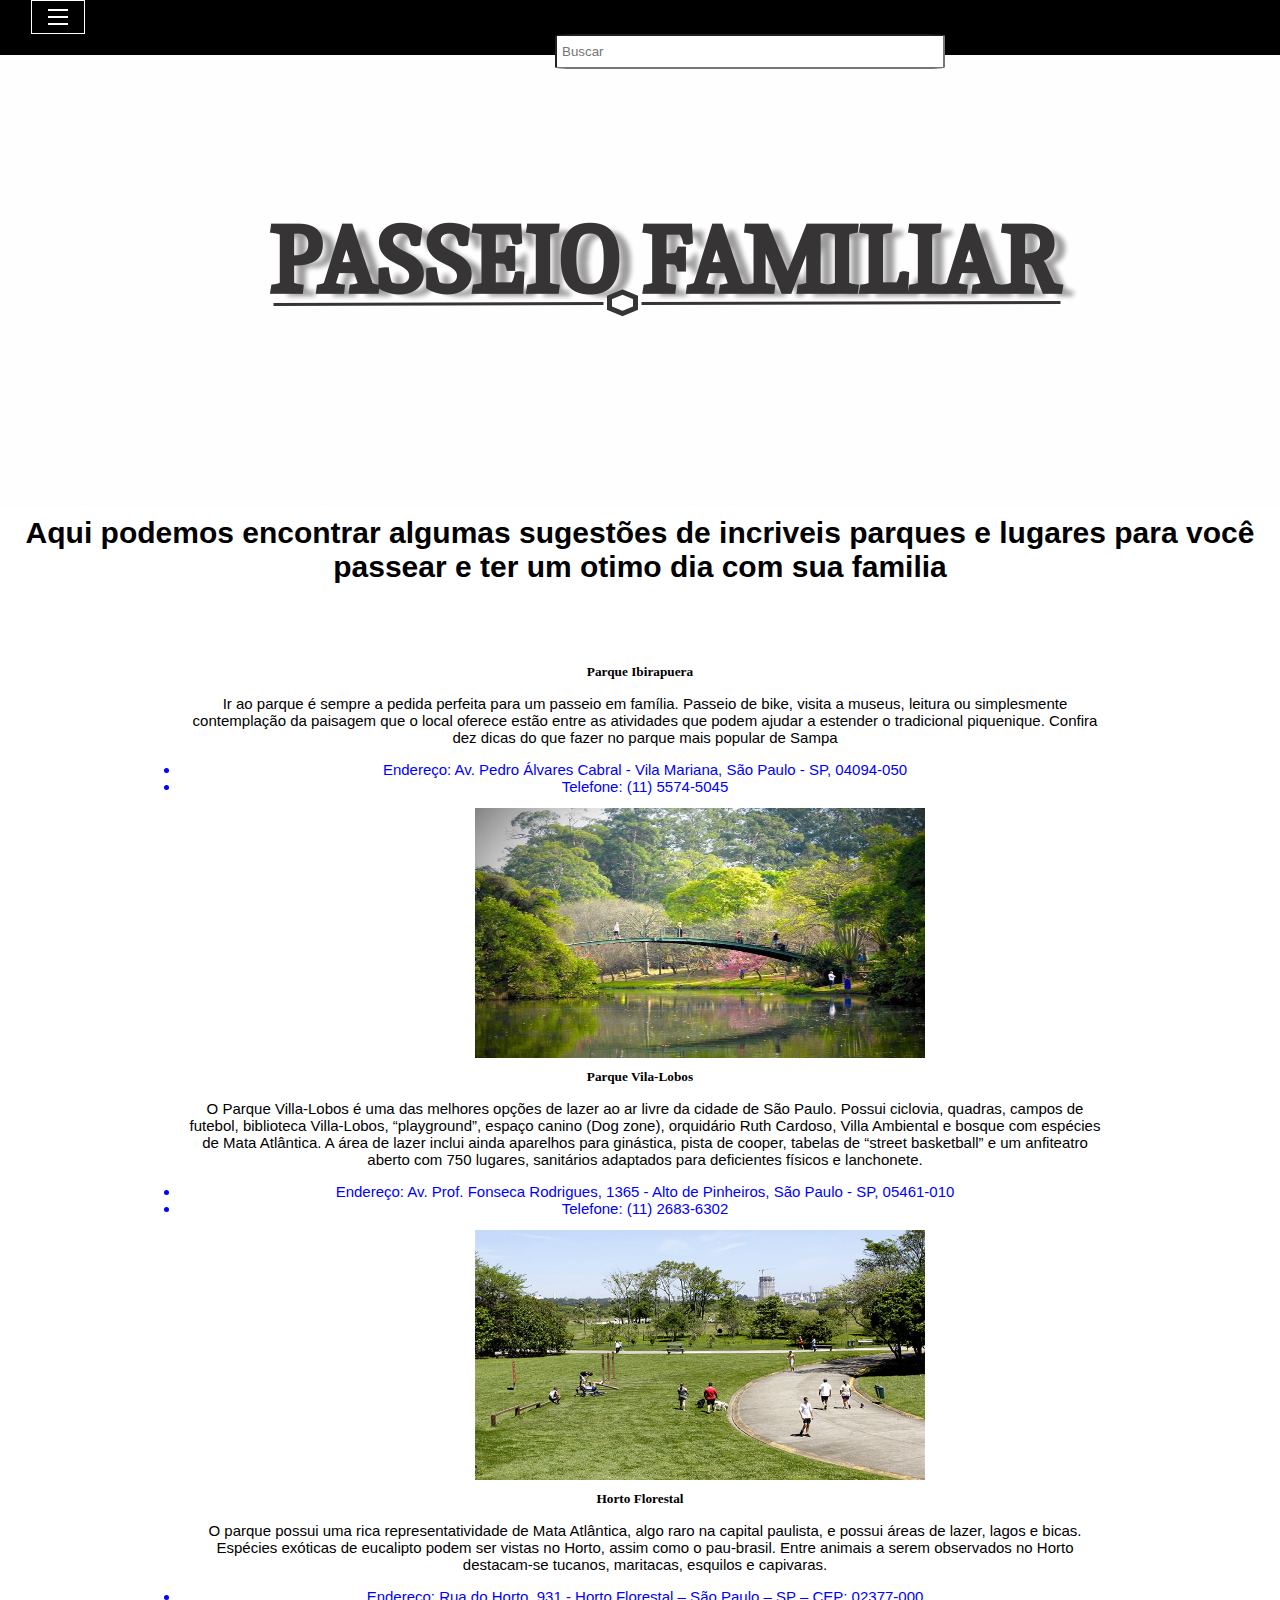
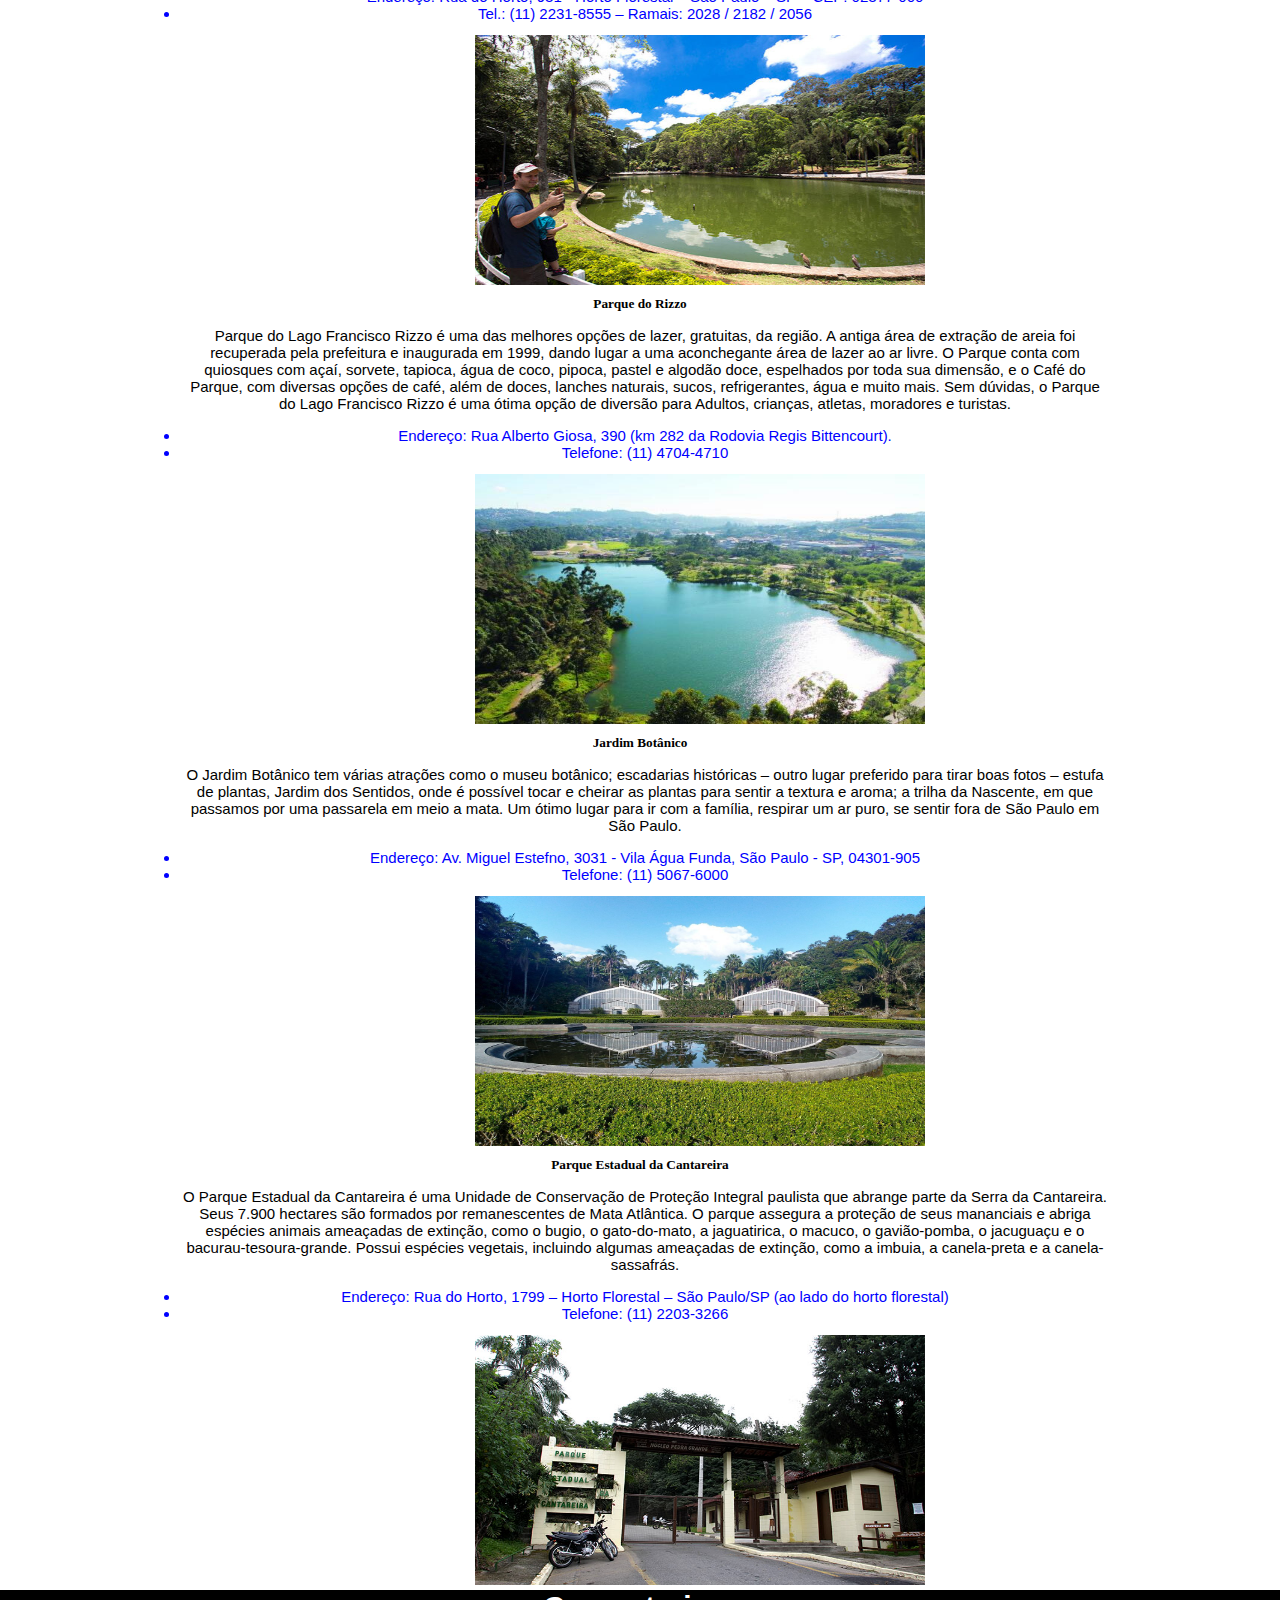
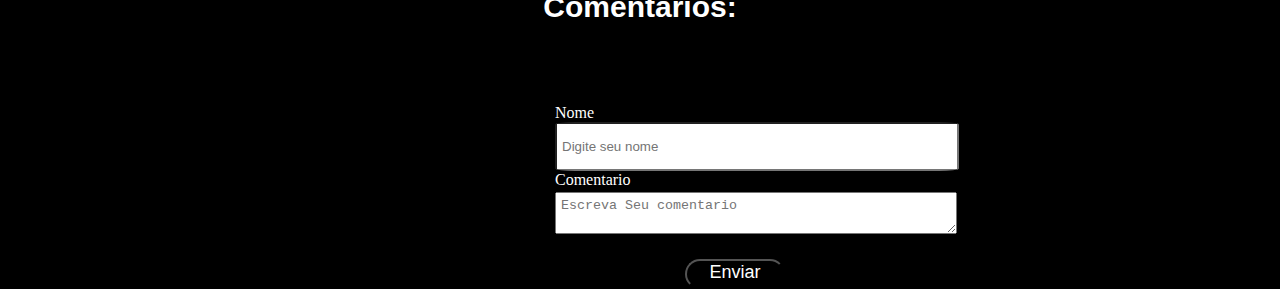
<file: web/passeio_familiar.html>
<!DOCTYPE html>
<html lang="en">
<head>
    <meta charset="UTF-8">
    <meta http-equiv="X-UA-Compatible" content="IE=edge">
    <meta name="viewport" content="width=device-width, initial-scale=1.0">
    <title>Passeio Familiar</title>

    <link rel="stylesheet" href="https://stackpath.bootstrapcdn.com/bootstrap/4.1.3/css/bootstrap.min.css" integrity="sha384-MCw98/SFnGE8fJT3GXwEOngsV7Zt27NXFoaoApmYm81iuXoPkFOJwJ8ERdknLPMO" crossorigin="anonymous">
    <link rel="stylesheet" href="css/passeio_familiar.css">
    <link rel="stylesheet" href="css/style.css">

</head>
<body>
    <nav class="navbar navbar-dark bg-dark bar">
        <div class="container-fluid">
          <nav id="nav">
            <button aria-label="Abrir Menu" id="btn-mobile" aria-haspopup="true" aria-controls="menu" aria-expanded="false">
              <span id="hamburger"></span>
            </button>
            <ul id="menu" role="menu">
              <li><a href="index.html">Inicio</a></li>
              <li><a href="passeio_culturais.html">Passeio Culturais</a></li>
              <li><a href="passeio_familiar.html">Passeio com a Familia</a></li>
              <li><a href="mini_viagens.html">Viagens</a></li>
              <li><a href="restaurante.html">Restaurantes</a></li>
              <li><a href="romanticos.html">Lugares Românticos</a></li>
              <li><a href="musical.html">Eventos Musicais</a></li>
            </ul>
          </nav>
      <img src="logo1.png" alt="" class="logo">
          <form class="d-flex">
            <input class="form-control me-2" type="search" placeholder="Buscar" aria-label="Search">
            <button class="btn btn-outline-success search" type="submit">Search</button>
          </form>
        </div>
      </nav>

    <div>
        <img src="img/passeio_familiar.png" alt="">
    </div>

    <div>
      <h4>Aqui podemos encontrar algumas sugestões de incriveis parques e 
        lugares para você passear e ter um otimo dia com sua familia</h4>
    </div>


    <div class="jumbotron jumbotron-fluid">
      <h5>Parque Ibirapuera</h5>
        <p class="parque">Ir ao parque é sempre a pedida perfeita para um passeio em família. Passeio de bike, visita a museus, leitura ou simplesmente contemplação da paisagem que o local oferece estão entre as atividades que podem ajudar a estender o tradicional piquenique. Confira dez dicas do que fazer no parque mais popular de Sampa
          <li class="parque info">Endereço: Av. Pedro Álvares Cabral - Vila Mariana, São Paulo - SP, 04094-050</li>
          <li class="parque info">Telefone: (11) 5574-5045</li>
        </p>
          <img src="./img/02. Parque Ibirapuera.jpg" class="img" alt="...">
    </div>

    <div class="jumbotron jumbotron-fluid">  
      <h5>Parque Vila-Lobos</h5>
        <p class="parque">O Parque Villa-Lobos é uma das melhores opções de lazer ao ar livre da cidade de São Paulo.
          Possui ciclovia, quadras, campos de futebol, biblioteca Villa-Lobos, “playground”, espaço canino (Dog zone), orquidário Ruth Cardoso, Villa Ambiental e bosque com espécies de Mata Atlântica. A área de lazer inclui ainda aparelhos para ginástica, pista de cooper, tabelas de “street basketball” e um anfiteatro aberto com 750 lugares, sanitários adaptados para deficientes físicos e lanchonete. 
          <li class="parque info"> Endereço: Av. Prof. Fonseca Rodrigues, 1365 - Alto de Pinheiros, São Paulo - SP, 05461-010</li>
          <li class="parque info"> Telefone: (11) 2683-6302</li> 
        </p>
        <img src="./img/pq_vila1.png" class="img" alt="...">
    </div>

      <div class="jumbotron jumbotron-fluid">
        <h5>Horto Florestal</h5>
          <p class="parque">O parque possui uma rica representatividade de Mata Atlântica, algo raro na capital paulista, e possui áreas de lazer, lagos e bicas. Espécies exóticas de eucalipto podem ser vistas no Horto, assim como o pau-brasil. Entre animais a serem observados no Horto destacam-se tucanos, maritacas, esquilos e capivaras.
            <li class="parque info"> Endereço: Rua do Horto, 931 - Horto Florestal – São Paulo – SP – CEP: 02377-000</li>
            <li class="parque info"> Tel.: (11) 2231-8555 – Ramais: 2028 / 2182 / 2056</li>
          </p>
          <img src="./img/04. Horto Florestal.jpg" class="img" alt="...">
      </div>

      <div class="jumbotron jumbotron-fluid">
        <h5>Parque do Rizzo</h5>
           <p class="parque">Parque do Lago Francisco Rizzo é uma das melhores opções de lazer, gratuitas, da região. A antiga área de extração de areia foi recuperada pela prefeitura e inaugurada em 1999, dando lugar a uma aconchegante área de lazer ao ar livre. O Parque conta com quiosques com açaí, sorvete, tapioca, água de coco, pipoca, pastel e algodão doce, espelhados por toda sua dimensão, e o Café do Parque, com diversas opções de café, além de doces, lanches naturais, sucos, refrigerantes, água e muito mais. Sem dúvidas, o Parque do Lago Francisco Rizzo é uma ótima opção de diversão para Adultos, crianças, atletas, moradores e turistas.  
              <li class="parque info"> Endereço: Rua Alberto Giosa, 390 (km 282 da Rodovia Regis Bittencourt).</li>
              <li class="parque info"> Telefone: (11) 4704-4710</li>
            </p>
            <img src="./img/05. Parque do Rizzo.jpg" class="img" alt="...">    
      </div>

      <div class="jumbotron jumbotron-fluid">
        <h5>Jardim Botânico</h5>
          <p class="parque">O Jardim Botânico tem várias atrações como o museu botânico; escadarias históricas – outro lugar preferido para tirar boas fotos – estufa de plantas, Jardim dos Sentidos, onde é possível tocar e cheirar as plantas para sentir a textura e aroma; a trilha da Nascente, em que passamos por uma passarela em meio a mata. Um ótimo lugar para ir com a família, respirar um ar puro, se sentir fora de São Paulo em São Paulo. 
            <li class="parque info"> Endereço: Av. Miguel Estefno, 3031 - Vila Água Funda, São Paulo - SP, 04301-905</li>
            <li class="parque info"> Telefone: (11) 5067-6000</li>
          </p>
          <img src="./img/jardim_botanico.jpg" class="img" alt="...">
      </div>
      
      <div class="jumbotron jumbotron-fluid">
        <h5>Parque Estadual da Cantareira</h5>
          <p class="parque">O Parque Estadual da Cantareira é uma Unidade de Conservação de Proteção Integral paulista que abrange parte da Serra da Cantareira.  Seus 7.900 hectares são formados por remanescentes de Mata Atlântica. O parque assegura a proteção de seus mananciais e abriga espécies animais ameaçadas de extinção, como o bugio, o gato-do-mato, a jaguatirica, o macuco, o gavião-pomba, o jacuguaçu e o bacurau-tesoura-grande. Possui espécies vegetais, incluindo algumas ameaçadas de extinção, como a imbuia, a canela-preta e a canela-sassafrás.
            <li class="parque info"> Endereço: Rua do Horto, 1799 – Horto Florestal – São Paulo/SP (ao lado do horto florestal)</li>
            <li class="parque info"> Telefone: (11) 2203-3266</li>
          </p>
          <img src="./img/parque-cantareira.jpg" class="img" alt="...">
      </div>

      <div class="jumbotron jumbotron-fluid coments">
        <h4>Comentarios:</h4>
        <label for="">Nome</label>
        <input type="text" name="nome" placeholder="Digite seu nome">
        <label for="">Comentario</label>
        <textarea name="comentario" id="comentario" cols="30" rows="2" placeholder="Escreva Seu comentario"></textarea>
        <button class="enviar">Enviar</button>
      </div>
      
    <script src="https://cdn.jsdelivr.net/npm/bootstrap@5.2.0-beta1/dist/js/bootstrap.bundle.min.js"></script>
    <script src="./js/menu.js"></script>

    
</body>
</html>
</file>
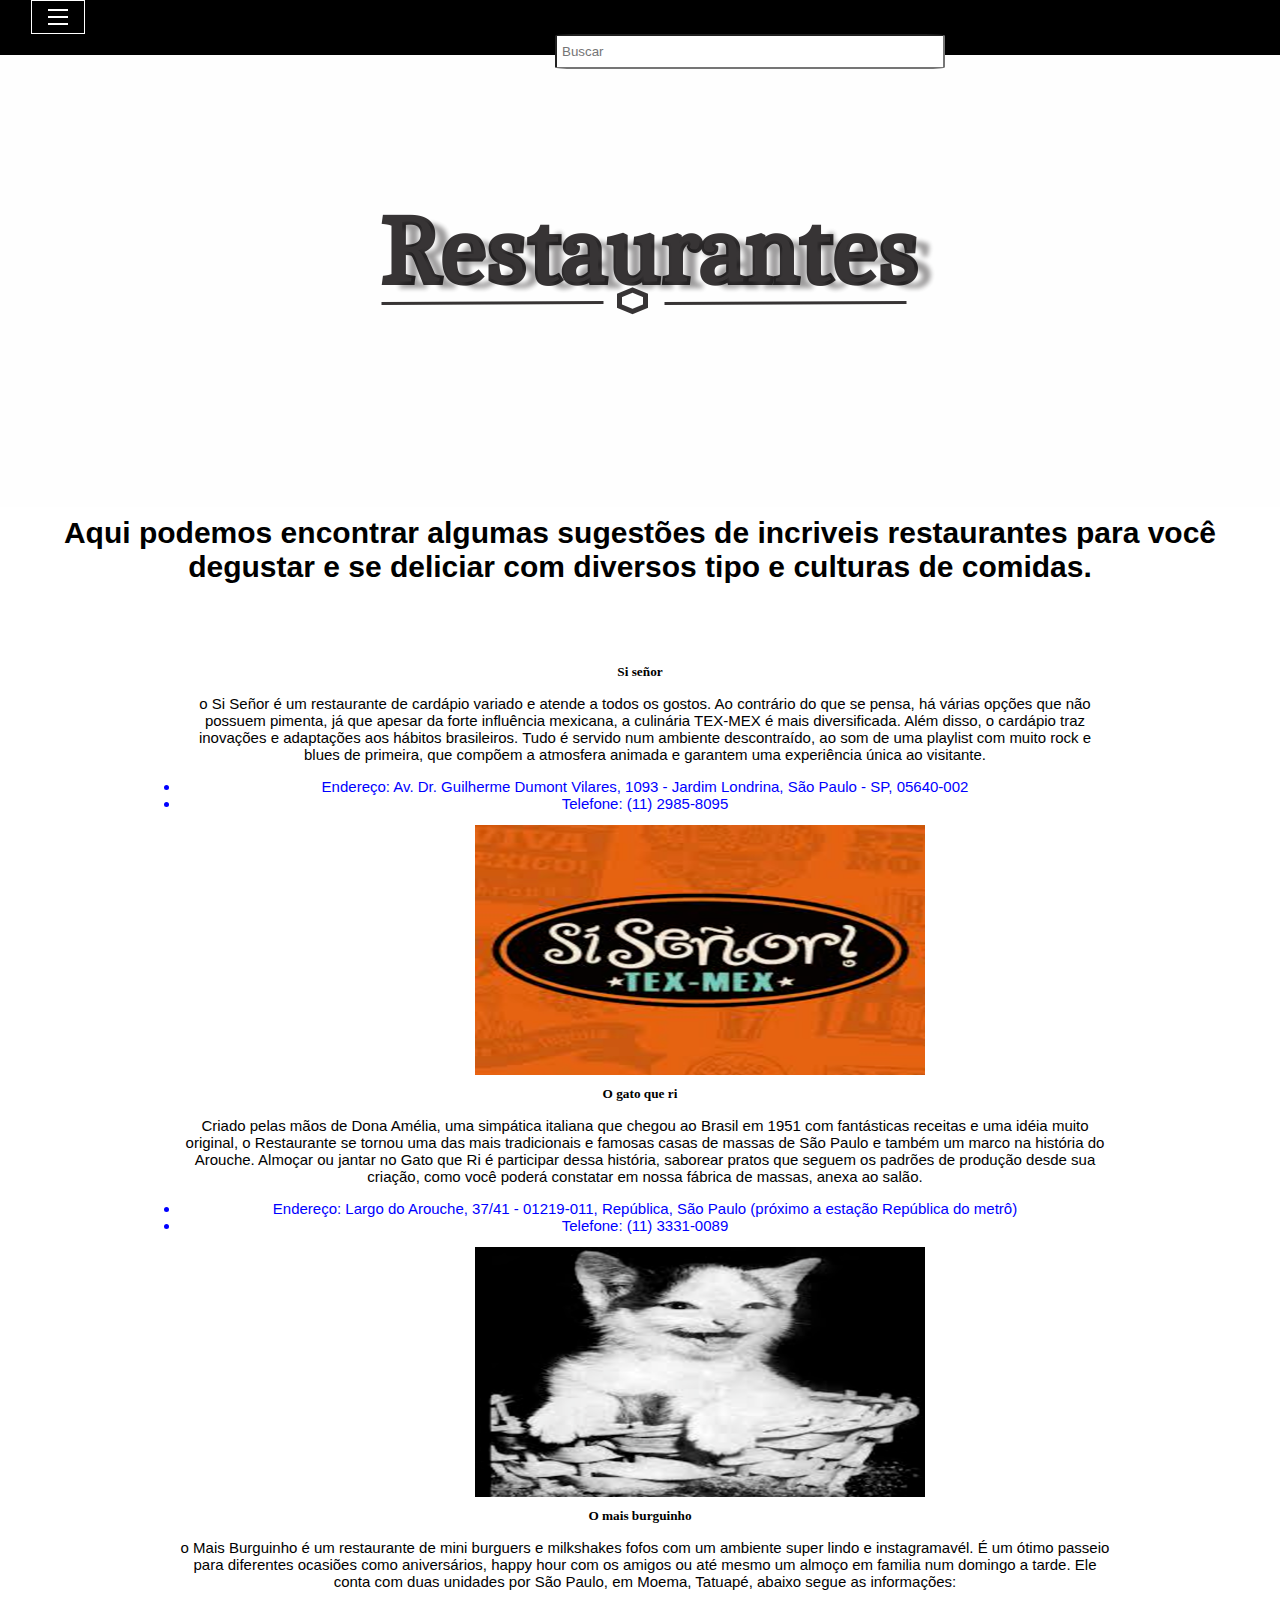
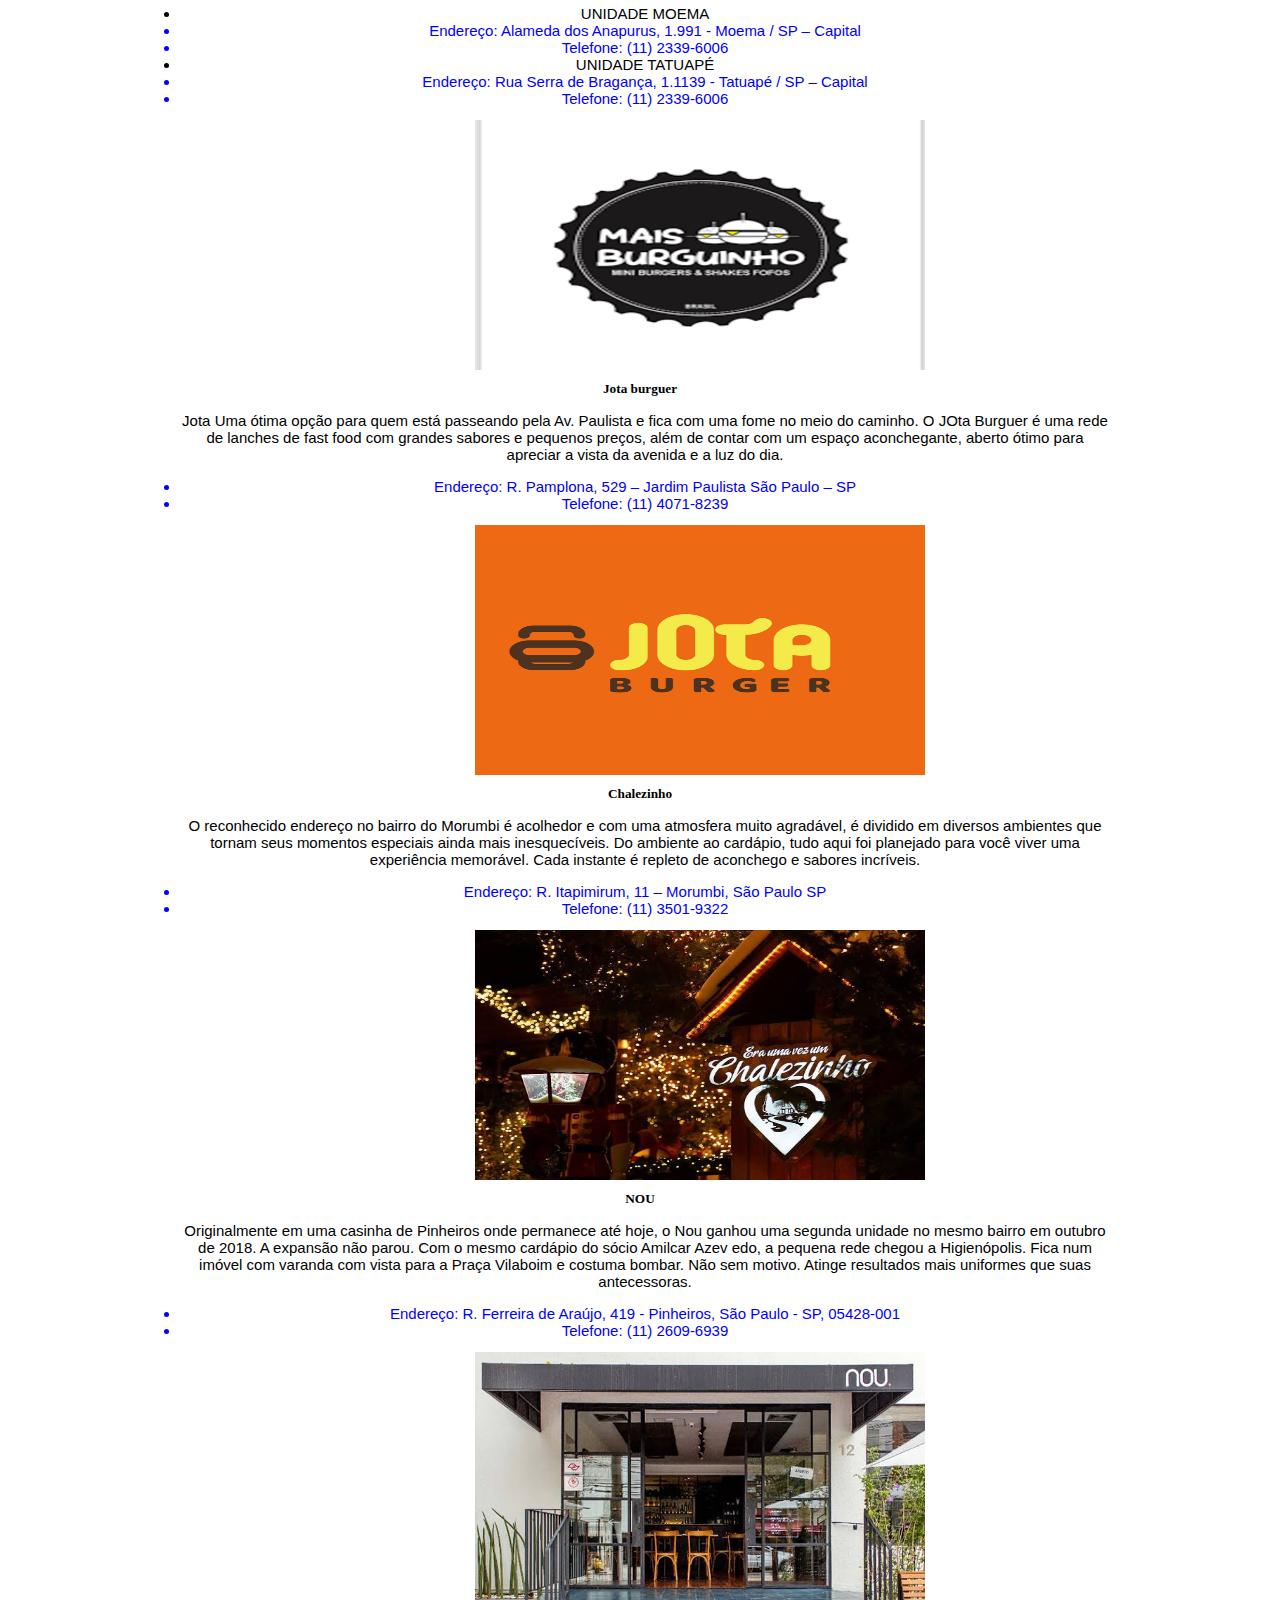
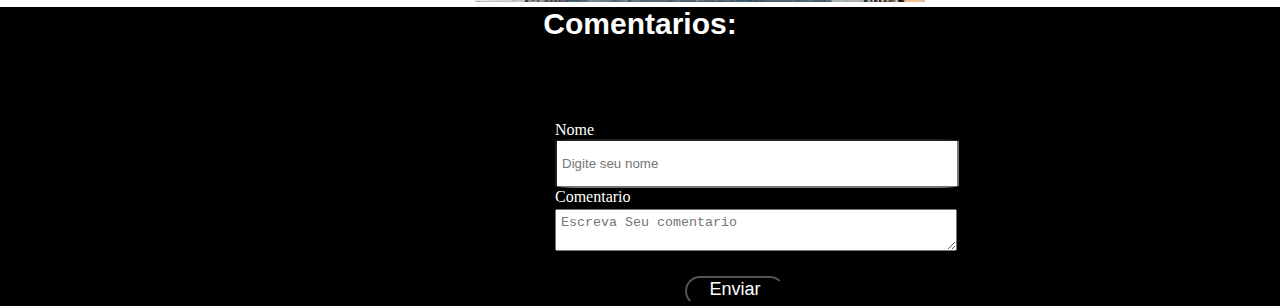
<file: web/restaurante.html>
<!DOCTYPE html>
<html lang="en">
<head>
    <meta charset="UTF-8">
    <meta http-equiv="X-UA-Compatible" content="IE=edge">
    <meta name="viewport" content="width=device-width, initial-scale=1.0">
    <title>Restaurantes</title>

    <link rel="stylesheet" href="https://stackpath.bootstrapcdn.com/bootstrap/4.1.3/css/bootstrap.min.css" integrity="sha384-MCw98/SFnGE8fJT3GXwEOngsV7Zt27NXFoaoApmYm81iuXoPkFOJwJ8ERdknLPMO" crossorigin="anonymous">
    <link rel="stylesheet" href="css/passeio_familiar.css">
    <link rel="stylesheet" href="css/style.css">

</head>
<body>
    <nav class="navbar navbar-dark bg-dark bar">
        <div class="container-fluid">
          <nav id="nav">
            <button aria-label="Abrir Menu" id="btn-mobile" aria-haspopup="true" aria-controls="menu" aria-expanded="false">
              <span id="hamburger"></span>
            </button>
            <ul id="menu" role="menu">
              <li><a href="index.html">Inicio</a></li>
              <li><a href="passeio_culturais.html">Passeio Culturais</a></li>
              <li><a href="passeio_familiar.html">Passeio com a Familia</a></li>
              <li><a href="mini_viagens.html">Viagens</a></li>
              <li><a href="restaurante.html">Restaurantes</a></li>
              <li><a href="romanticos.html">Lugares Românticos</a></li>
              <li><a href="musical.html">Eventos Musicais</a></li>
            </ul>
          </nav>
      <img src="logo1.png" alt="" class="logo">
          <form class="d-flex">
            <input class="form-control me-2" type="search" placeholder="Buscar" aria-label="Search">
            <button class="btn btn-outline-success search" type="submit">Search</button>
          </form>
        </div>
      </nav>

    <div>
        <img src="img/restaurantes.png" alt="">
    </div>

    <div>
      <h4>Aqui podemos encontrar algumas sugestões de incriveis restaurantes para você degustar e se deliciar
          com diversos tipo e culturas de comidas.
      </h4>
    </div>

      
      <div class="jumbotron jumbotron-fluid">
        <h5>Si señor</h5>
          <p class="parque">o Si Señor é um restaurante de cardápio variado e atende a todos os gostos. Ao contrário do que se pensa, há várias opções que não possuem pimenta, já que apesar da forte influência mexicana, a culinária TEX-MEX é mais diversificada. Além disso, o cardápio traz inovações e adaptações aos hábitos brasileiros. Tudo é servido num ambiente descontraído, ao som de uma playlist com muito rock e blues de primeira, que compõem a atmosfera animada e garantem uma experiência única ao visitante.
            <li class="parque info"> Endereço: Av. Dr. Guilherme Dumont Vilares, 1093 - Jardim Londrina, São Paulo - SP, 05640-002</li>
            <li class="parque info"> Telefone: (11) 2985-8095</li>
          </p>
          <img src="./img/02. si senor.png" class="img" alt="...">
      </div>

      <div class="jumbotron jumbotron-fluid">
        <h5>O gato que ri</h5>
          <p class="parque">Criado pelas mãos de Dona Amélia, uma simpática italiana que chegou ao Brasil em 1951 com fantásticas receitas e uma idéia muito original, o Restaurante se tornou uma das mais tradicionais e famosas casas de massas de São Paulo e também um marco na história do Arouche. Almoçar ou jantar no Gato que Ri é participar dessa história, saborear pratos que seguem os padrões de produção desde sua criação, como você poderá constatar em nossa fábrica de massas, anexa ao salão.
            <li class="parque info"> Endereço: Largo do Arouche, 37/41 - 01219-011, República, São Paulo (próximo a estação República do metrô)</li>
            <li class="parque info"> Telefone: (11) 3331-0089</li>
          </p>
          <img src="./img/01. o gato que ri.png" class="img" alt="...">
      </div>

      <div class="jumbotron jumbotron-fluid">
        <h5>O mais burguinho</h5>
          <p class="parque">o Mais Burguinho é um restaurante de mini burguers e milkshakes fofos com um ambiente super lindo e instagramavél. É um ótimo passeio para diferentes ocasiões como aniversários, happy hour com os amigos ou até mesmo um almoço em familia num domingo a tarde. Ele conta com duas unidades por São Paulo, em Moema, Tatuapé, abaixo segue as informações:
            <li class="parque"> UNIDADE MOEMA</li>
            <li class="parque info">  Endereço: Alameda dos Anapurus, 1.991 - Moema / SP – Capital</li>
            <li class="parque info"> Telefone: (11) 2339-6006</li>
            <li class="parque"> UNIDADE TATUAPÉ</li>
            <li class="parque info"> Endereço: Rua Serra de Bragança, 1.1139 - Tatuapé / SP – Capital</li>
            <li class="parque info"> Telefone: (11) 2339-6006</li>
          </p>
          <img src="./img/03. mais burguinho.png" class="img" alt="...">   
      </div>

      <div class="jumbotron jumbotron-fluid">
        <h5>Jota burguer</h5>
          <p class="parque">Jota
             Uma ótima opção para quem está passeando pela Av. Paulista e fica com uma fome no meio do caminho. O JOta Burguer é uma rede de lanches de fast food com grandes sabores e pequenos preços, além de contar com um espaço aconchegante, aberto ótimo para apreciar a vista da avenida e a luz do dia. 
            <li class="parque info"> Endereço: R. Pamplona, 529 – Jardim Paulista São Paulo – SP</li>
            <li class="parque info">Telefone: (11) 4071-8239</li> 
          </p>
          <img src="./img/04. jota burguer.png" class="img" alt="...">        
      </div>

      <div class="jumbotron jumbotron-fluid">
        <h5 >Chalezinho</h5>
          <p class="parque">O reconhecido endereço no bairro do Morumbi é acolhedor e com uma atmosfera muito agradável, é dividido em diversos ambientes que tornam seus momentos especiais ainda mais inesquecíveis. Do ambiente ao cardápio, tudo aqui foi planejado para você viver uma experiência memorável. Cada instante é repleto de aconchego e sabores incríveis.
            <li class="parque info"> Endereço: R. Itapimirum, 11 – Morumbi, São Paulo SP</li>
            <li class="parque info"> Telefone: (11) 3501-9322</li> 
          </p>
          <img src="./img/chalezinho.jpeg" class="img" alt="...">     
      </div>

      <div class="jumbotron jumbotron-fluid">
        <h5>NOU</h5>
          <p class="parque">Originalmente em uma casinha de Pinheiros onde permanece até hoje, o Nou ganhou uma segunda unidade no mesmo bairro em outubro de 2018. A expansão não parou. Com o mesmo cardápio do sócio Amilcar Azev edo, a pequena rede chegou a Higienópolis. Fica num imóvel com varanda com vista para a Praça Vilaboim e costuma bombar. Não sem motivo. Atinge resultados mais uniformes que suas antecessoras.
            <li class="parque info"> Endereço: R. Ferreira de Araújo, 419 - Pinheiros, São Paulo - SP, 05428-001</li>
            <li class="parque info">  Telefone: (11) 2609-6939</li>
          </p>
          <img src="./img/nou.jpeg" class="img" alt="...">     
      </div>

      <div class="jumbotron jumbotron-fluid coments">
        <h4>Comentarios:</h4>
        <label for="">Nome</label>
        <input type="text" name="nome" placeholder="Digite seu nome">
        <label for="">Comentario</label>
        <textarea name="comentario" id="comentario" cols="30" rows="2" placeholder="Escreva Seu comentario"></textarea>
        <button class="enviar">Enviar</button>
      </div>
    <script src="https://cdn.jsdelivr.net/npm/bootstrap@5.2.0-beta1/dist/js/bootstrap.bundle.min.js"></script>
    <script src="./js/menu.js"></script>

    
</body>
</html>
</file>
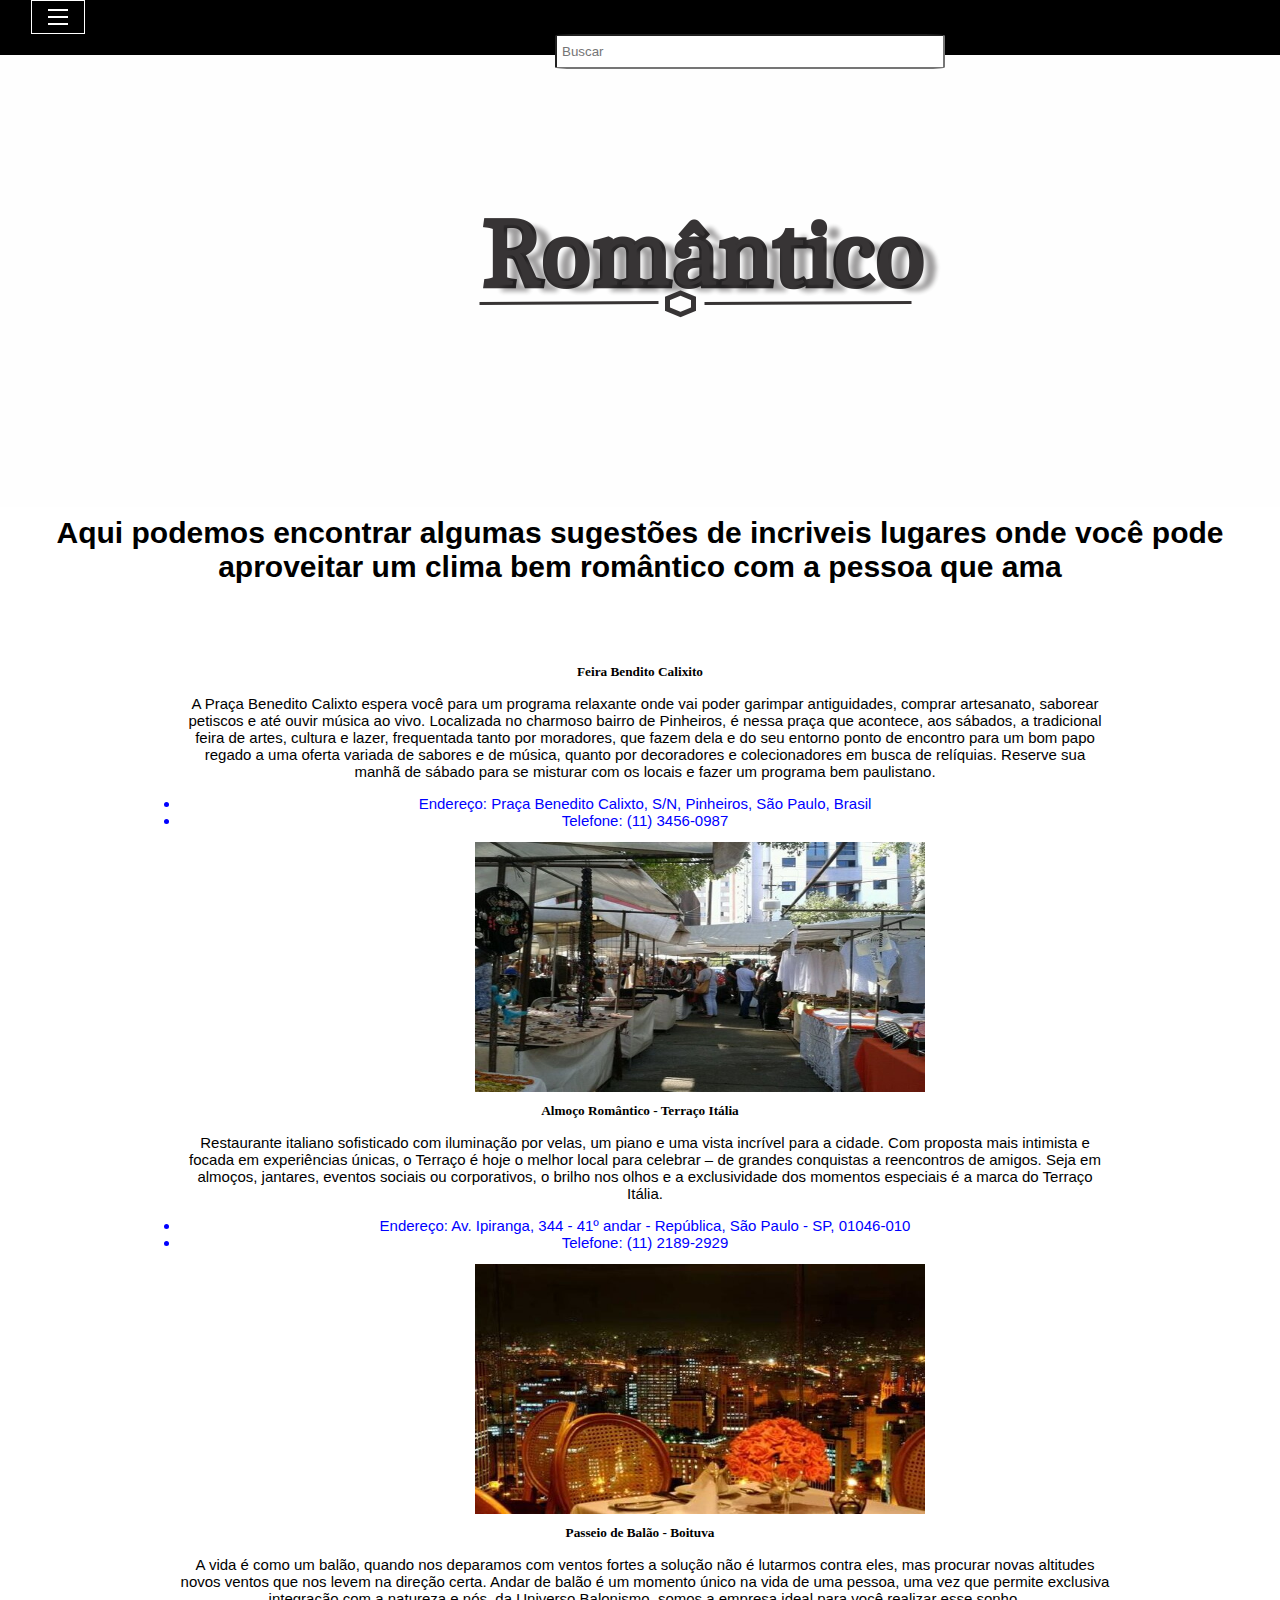
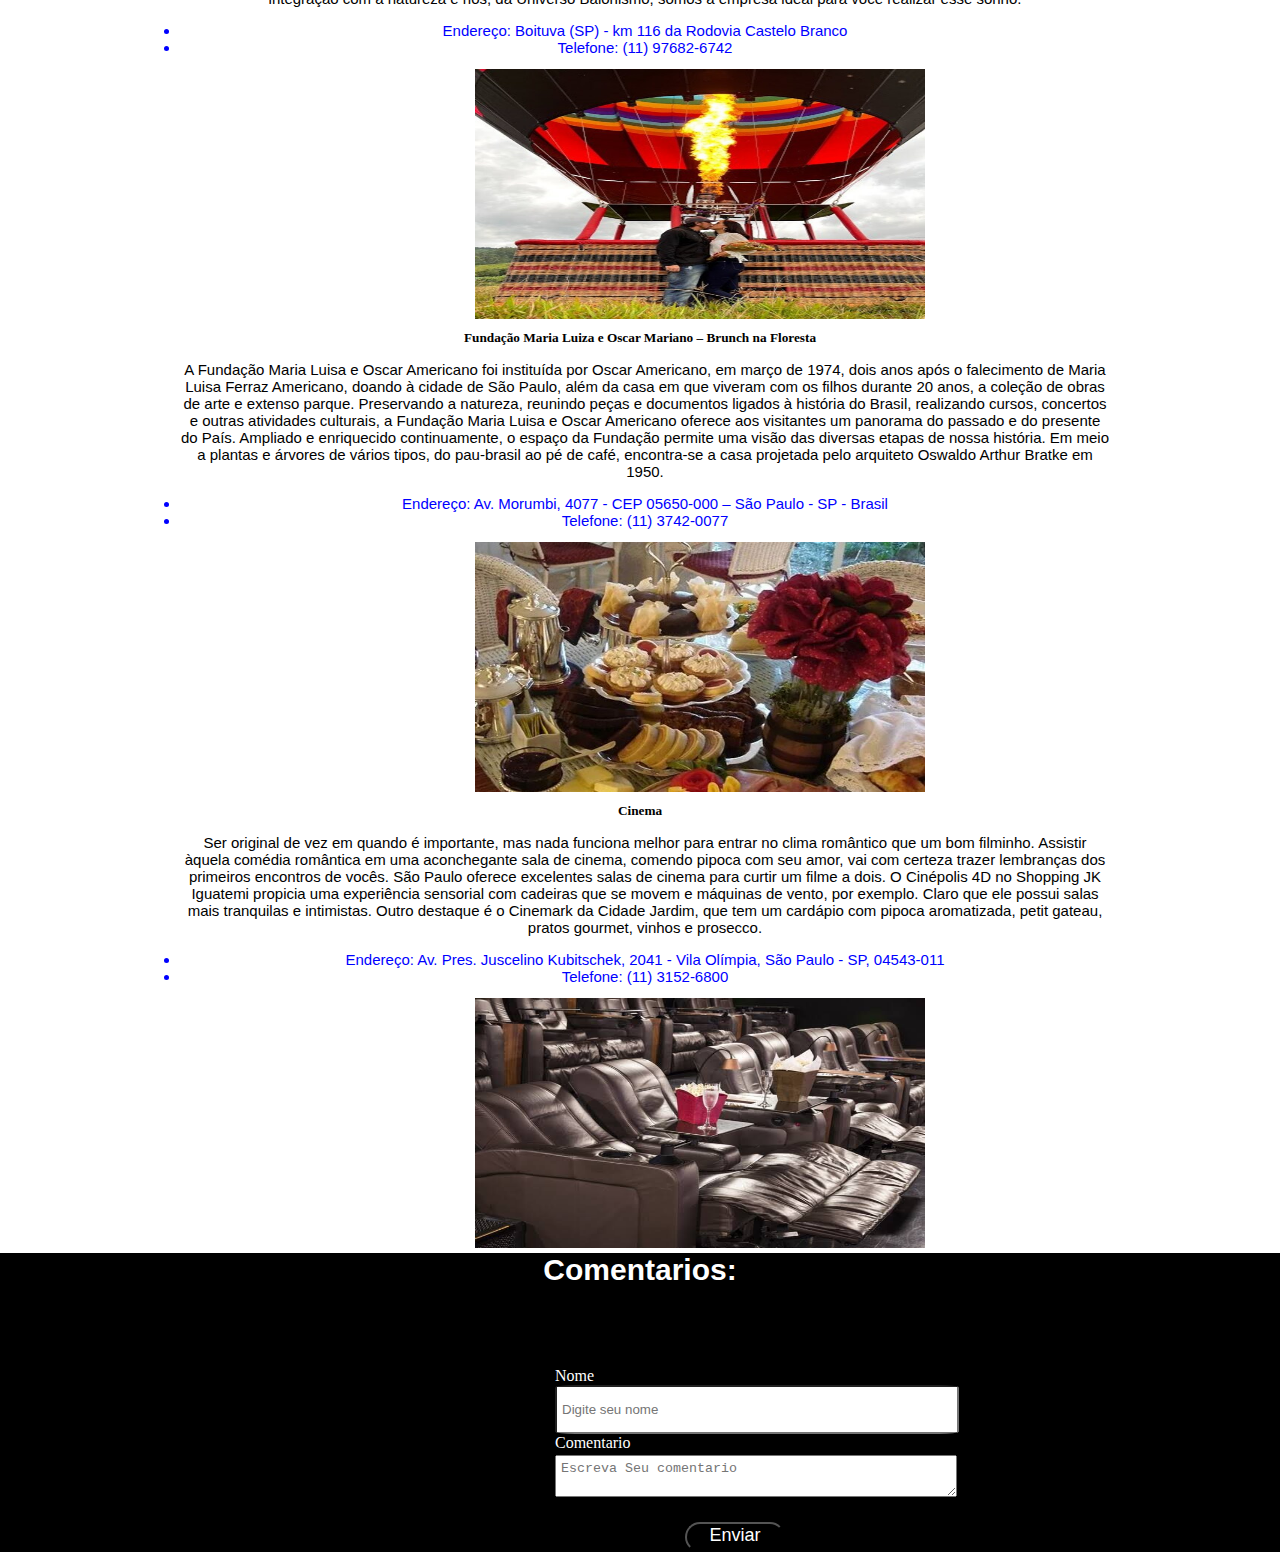
<file: web/romanticos.html>
<!DOCTYPE html>
<html lang="en">
<head>
    <meta charset="UTF-8">
    <meta http-equiv="X-UA-Compatible" content="IE=edge">
    <meta name="viewport" content="width=device-width, initial-scale=1.0">
    <title>Lugares Romanticos</title>

    <link rel="stylesheet" href="https://stackpath.bootstrapcdn.com/bootstrap/4.1.3/css/bootstrap.min.css" integrity="sha384-MCw98/SFnGE8fJT3GXwEOngsV7Zt27NXFoaoApmYm81iuXoPkFOJwJ8ERdknLPMO" crossorigin="anonymous">
    <link rel="stylesheet" href="css/passeio_familiar.css">
    <link rel="stylesheet" href="css/style.css">


</head>
<body>
    <nav class="navbar navbar-dark bg-dark bar">
        <div class="container-fluid">
          <nav id="nav">
            <button aria-label="Abrir Menu" id="btn-mobile" aria-haspopup="true" aria-controls="menu" aria-expanded="false">
              <span id="hamburger"></span>
            </button>
            <ul id="menu" role="menu">
              <li><a href="index.html">Inicio</a></li>
              <li><a href="passeio_culturais.html">Passeio Culturais</a></li>
              <li><a href="passeio_familiar.html">Passeio com a Familia</a></li>
              <li><a href="mini_viagens.html">Viagens</a></li>
              <li><a href="restaurante.html">Restaurantes</a></li>
              <li><a href="romanticos.html">Lugares Românticos</a></li>
              <li><a href="musical.html">Eventos Musicais</a></li>
            </ul>
          </nav>
      <img src="logo1.png" alt="" class="logo">
          <form class="d-flex">
            <input class="form-control me-2" type="search" placeholder="Buscar" aria-label="Search">
            <button class="btn btn-outline-success search" type="submit">Search</button>
          </form>
        </div>
      </nav>

    <div>
        <img src="img/romantico.png" alt="">
    </div>

    <div>
      <h4>Aqui podemos encontrar algumas sugestões de incriveis lugares onde você pode aproveitar um
          clima bem romântico com a pessoa que ama
      </h4>
    </div>

      <div class="jumbotron jumbotron-fluid">
        <h5>Feira Bendito Calixito</h5>
          <p class="parque">A Praça Benedito Calixto espera você para um programa relaxante onde vai poder garimpar antiguidades, comprar artesanato, saborear petiscos e até ouvir música ao vivo. Localizada no charmoso bairro de Pinheiros, é nessa praça que acontece, aos sábados, a tradicional feira de artes, cultura e lazer, frequentada tanto por moradores, que fazem dela e do seu entorno ponto de encontro para um bom papo regado a uma oferta variada de sabores e de música, quanto por decoradores e colecionadores em busca de relíquias. Reserve sua manhã de sábado para se misturar com os locais e fazer um programa bem paulistano.
            <li class="parque info"> Endereço: Praça Benedito Calixto, S/N, Pinheiros, São Paulo, Brasil</li>
            <li class="parque info">  Telefone: (11) 3456-0987</li>                        
          </p>
          <img src="./img/03. feira benedito calixito.jpg" class="img" alt="...">
      </div>

      <div class="jumbotron jumbotron-fluid">
        <h5>Almoço Romântico - Terraço Itália</h5>
          <p class="parque">Restaurante italiano sofisticado com iluminação por velas, um piano e uma vista incrível para a cidade. Com proposta mais intimista e focada em experiências únicas, o Terraço é hoje o melhor local para celebrar – de grandes conquistas a reencontros de amigos. Seja em almoços, jantares, eventos sociais ou corporativos, o brilho nos olhos e a exclusividade dos momentos especiais é a marca do Terraço Itália.
            <li class="parque info">  Endereço: Av. Ipiranga, 344 - 41º andar - República, São Paulo - SP, 01046-010</li>
            <li class="parque info">  Telefone: (11) 2189-2929</li>                        
          </p>
          <img src="./img/02. Almoço Romantico.jpg "class="img" alt="...">    
      </div>

      <div class="jumbotron jumbotron-fluid">
        <h5>Passeio de Balão - Boituva </h5>
          <p class="parque">A vida é como um balão, quando nos deparamos com ventos fortes a solução não é lutarmos contra eles, mas procurar novas altitudes novos ventos que nos levem na direção certa. Andar de balão é um momento único na vida de uma pessoa, uma vez que permite exclusiva integração com a natureza e nós, da Universo Balonismo, somos a empresa ideal para você realizar esse sonho. 
           <li class="parque info"> Endereço: Boituva (SP) - km 116 da Rodovia Castelo Branco</li>
           <li class="parque info"> Telefone: (11) 97682-6742</li>                        
         </p>
          <img src="./img/05. Passeio de baão.jpg" class="img" alt="...">     
      </div>

      <div class="jumbotron jumbotron-fluid">
        <h5>Fundação Maria Luiza e Oscar Mariano – Brunch na Floresta </h5>
          <p class="parque">A Fundação Maria Luisa e Oscar Americano foi instituída por Oscar Americano, em março de 1974, dois anos após o falecimento de Maria Luisa Ferraz Americano, doando à cidade de São Paulo, além da casa em que viveram com os filhos durante 20 anos, a coleção de obras de arte e extenso parque. Preservando a natureza, reunindo peças e documentos ligados à história do Brasil, realizando cursos, concertos e outras atividades culturais, a Fundação Maria Luisa e Oscar Americano oferece aos visitantes um panorama do passado e do presente do País. Ampliado e enriquecido continuamente, o espaço da Fundação permite uma visão das diversas etapas de nossa história. Em meio a plantas e árvores de vários tipos, do pau-brasil ao pé de café, encontra-se a casa projetada pelo arquiteto Oswaldo Arthur Bratke em 1950.
            <li class="parque info"> Endereço: Av. Morumbi, 4077 - CEP 05650-000  – São Paulo - SP - Brasil</li>
            <li class="parque info"> Telefone: (11) 3742-0077 </li>                                  
          </p>
          <img src="./img/01. Brunch na Floresta.jpg" class="img" alt="...">    
      </div>
      
      <div class="jumbotron jumbotron-fluid">
        <h5>Cinema</h5>
          <p class="parque">Ser original de vez em quando é importante, mas nada funciona melhor para entrar no clima romântico que um bom filminho. Assistir àquela comédia romântica em uma aconchegante sala de cinema, comendo pipoca com seu amor, vai com certeza trazer lembranças dos primeiros encontros de vocês. São Paulo oferece excelentes salas de cinema para curtir um filme a dois. O Cinépolis 4D no Shopping JK Iguatemi propicia uma experiência sensorial com cadeiras que se movem e máquinas de vento, por exemplo. Claro que ele possui salas mais tranquilas e intimistas. Outro destaque é o Cinemark da Cidade Jardim, que tem um cardápio com pipoca aromatizada, petit gateau, pratos gourmet, vinhos e prosecco.
           <li class="parque info"> Endereço: Av. Pres. Juscelino Kubitschek, 2041 - Vila Olímpia, São Paulo - SP, 04543-011</li>
           <li class="parque info"> Telefone: (11) 3152-6800</li>                        
          </p>
          <img src="./img/cinema.jpeg " class="img" alt="...">
      </div>

      <div class="jumbotron jumbotron-fluid coments">
        <h4>Comentarios:</h4>
        <label for="">Nome</label>
        <input type="text" name="nome" placeholder="Digite seu nome">
        <label for="">Comentario</label>
        <textarea name="comentario" id="comentario" cols="30" rows="2" placeholder="Escreva Seu comentario"></textarea>
        <button class="enviar">Enviar</button>
      </div>

    <script src="https://cdn.jsdelivr.net/npm/bootstrap@5.2.0-beta1/dist/js/bootstrap.bundle.min.js"></script>
    <script src="./js/menu.js"></script>

    
</body>
</html>
</file>
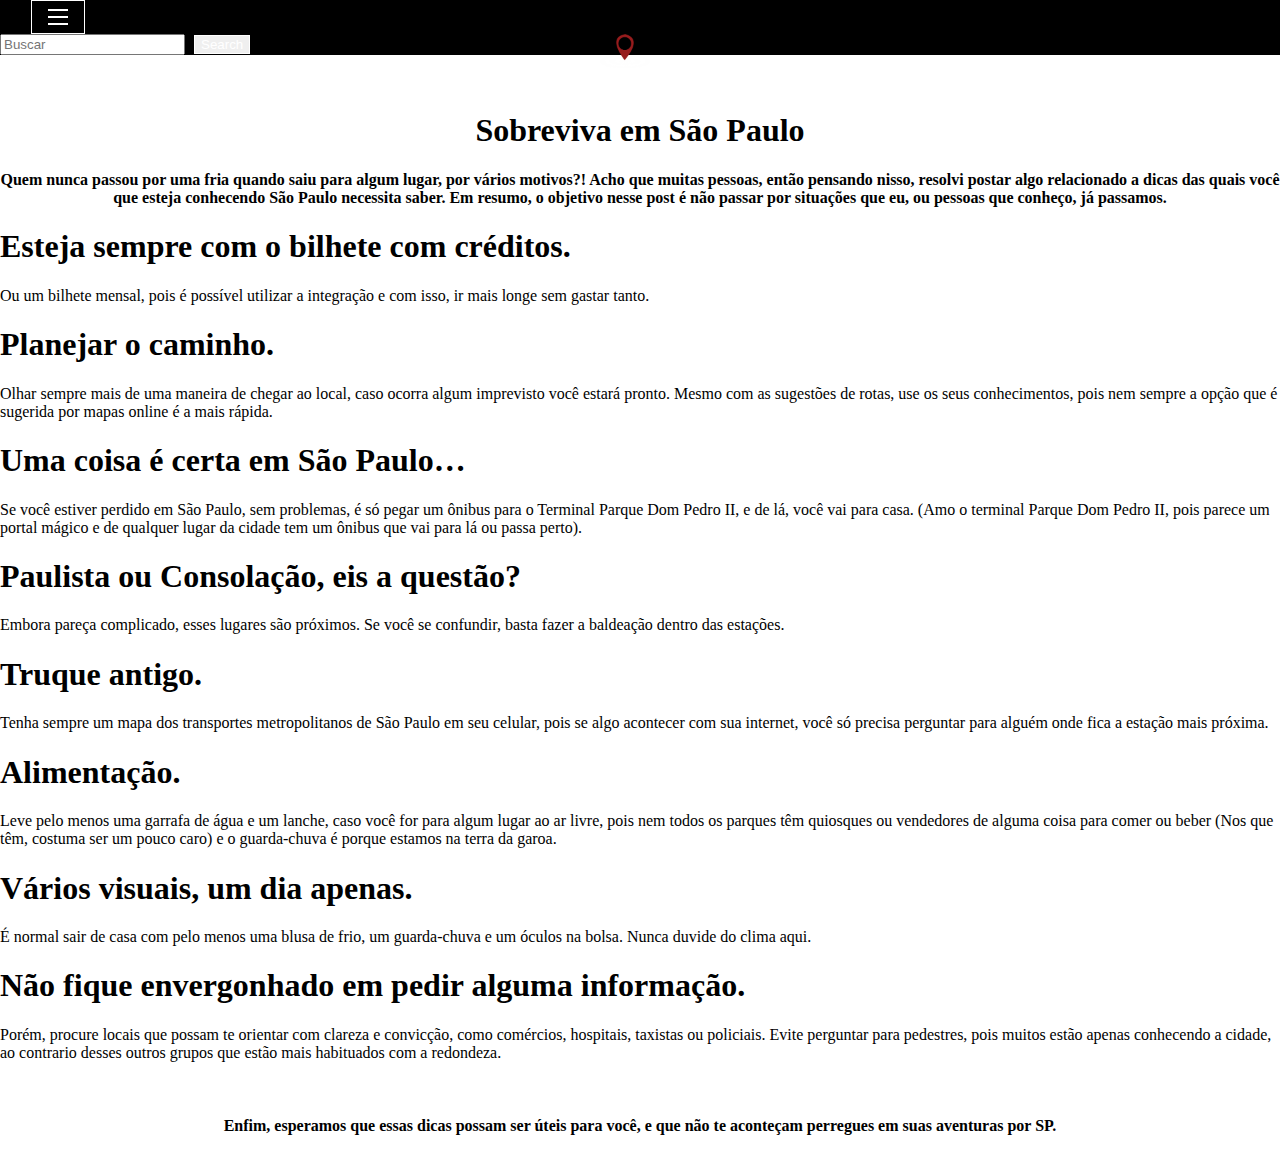
<file: web/posts/primeiropost.html>
<!DOCTYPE html>
<html lang="en">
<head>
    <meta charset="UTF-8">
    <meta http-equiv="X-UA-Compatible" content="IE=edge">
    <meta name="viewport" content="width=device-width, initial-scale=1.0">
    <title>Posts - Sobrevivendo em SP </title>
    <link rel="stylesheet" href="https://stackpath.bootstrapcdn.com/bootstrap/4.1.3/css/bootstrap.min.css" integrity="sha384-MCw98/SFnGE8fJT3GXwEOngsV7Zt27NXFoaoApmYm81iuXoPkFOJwJ8ERdknLPMO" crossorigin="anonymous">
    <link rel="stylesheet" href="../css/style.css">
   
</head>
<body>
  <nav class="navbar navbar-dark bg-dark bar">
    <div class="container-fluid">
      <nav id="nav">
        <button aria-label="Abrir Menu" id="btn-mobile" aria-haspopup="true" aria-controls="menu" aria-expanded="false">
          <span id="hamburger"></span>
        </button>
        <ul id="menu" role="menu">
          <li><a href="../index.html">Inicio</a></li>
          <li><a href="../passeio_culturais.html">Passeio Culturais</a></li>
          <li><a href="../passeio_familiar.html">Passeio com a Familia</a></li>
          <li><a href="../mini_viagens.html">Viagens</a></li>
          <li><a href="../restaurante.html">Restaurantes</a></li>
          <li><a href="../romanticos.html">Lugares Românticos</a></li>
          <li><a href="../musical.html">Eventos Musicais</a></li>
        </ul>
      </nav>
      <img src="../logo1.png" alt="" class="logo">
      <form class="d-flex">
        <input class="form-control me-2" type="search" placeholder="Buscar" aria-label="Search">
        <button class="btn btn-outline-success search" type="submit">Search</button>
      </form>
    </div>
  </nav>
    </br></br>
    <h1><center>Sobreviva em São Paulo</center></h1>
    <div class="container">
        <center><h4>Quem nunca passou por uma fria quando saiu para algum lugar, por vários motivos?! 
        Acho que muitas pessoas, então pensando nisso, resolvi postar algo relacionado a dicas das quais você que esteja conhecendo São Paulo necessita saber. 
        Em resumo, o objetivo nesse post é não passar por situações que eu, ou pessoas que conheço, já passamos.</h4></center>
    </div>
    <!-- Adicionando o Jumbotron do tipo Fluid -->
    <div class="jumbotron jumbotron-fluid">
        <div class="container">
          <h1 class="display-4">Esteja sempre com o bilhete com créditos.</h1>
          <p class="lead">Ou um bilhete mensal, pois é possível utilizar a integração e com isso, ir mais longe sem gastar tanto.</p>
        </div>
      </div>
      <div class="jumbotron jumbotron-fluid">
        <div class="container">
          <h1 class="display-4">Planejar o caminho.</h1>
          <p class="lead">Olhar sempre mais de uma maneira de chegar ao local, caso ocorra algum imprevisto você estará pronto. Mesmo com as sugestões de rotas, use os seus conhecimentos, pois nem sempre a opção que é sugerida por mapas online é a mais rápida.</p>
        </div>
      </div>
      <div class="jumbotron jumbotron-fluid">
        <div class="container">
          <h1 class="display-4">Uma coisa é certa em São Paulo…</h1>
          <p class="lead">Se você estiver perdido em São Paulo, sem problemas, é só pegar um ônibus para o Terminal Parque Dom Pedro II, e de lá, você vai para casa. (Amo o terminal Parque Dom Pedro II, pois parece um portal mágico e de qualquer lugar da cidade tem um ônibus que vai para lá ou passa perto).</p>
        </div>
      </div>
      <div class="jumbotron jumbotron-fluid">
        <div class="container">
          <h1 class="display-4">Paulista ou Consolação, eis a questão?</h1>
          <p class="lead">Embora pareça complicado, esses lugares são próximos. Se você se confundir, basta fazer a baldeação dentro das estações.</p>
        </div>
      </div>
      <div class="jumbotron jumbotron-fluid">
        <div class="container">
          <h1 class="display-4">Truque antigo.</h1>
          <p class="lead">Tenha sempre um mapa dos transportes metropolitanos de São Paulo em seu celular, pois se algo acontecer com sua internet, você só precisa perguntar para alguém onde fica a estação mais próxima.</p>
        </div>
      </div>
      <div class="jumbotron jumbotron-fluid">
        <div class="container">
          <h1 class="display-4">Alimentação.</h1>
          <p class="lead">Leve pelo menos uma garrafa de água e um lanche, caso você for para algum lugar ao ar livre, pois nem todos os parques têm quiosques ou vendedores de alguma coisa para comer ou beber (Nos que têm, costuma ser um pouco caro) e o guarda-chuva é porque estamos na terra da garoa.</p>
        </div>
      </div>
      <div class="jumbotron jumbotron-fluid">
        <div class="container">
          <h1 class="display-4">Vários visuais, um dia apenas.</h1>
          <p class="lead">É normal sair de casa com pelo menos uma blusa de frio, um guarda-chuva e um óculos na bolsa. Nunca duvide do clima aqui.</p>
        </div>
      </div>
      <div class="jumbotron jumbotron-fluid">
        <div class="container">
          <h1 class="display-4">Não fique envergonhado em pedir alguma informação.</h1>
          <p class="lead">Porém, procure locais que possam te orientar com clareza e convicção, como comércios, hospitais, taxistas ou policiais. Evite perguntar para pedestres, pois muitos estão apenas conhecendo a cidade, ao contrario desses outros grupos que estão mais habituados com a redondeza.</p>
        </div>
      </div>
      </br>
      <div class="container">
        <center><h4>Enfim, esperamos que essas dicas possam ser úteis para você, e que não te aconteçam perregues em suas aventuras por SP.</h4></center>
    </div>
    <script src="../js/menu.js"></script>
    <script type="text/javascript" src="../js/main.js"></script>
    <script src="https://cdn.jsdelivr.net/npm/bootstrap@5.2.0-beta1/dist/js/bootstrap.bundle.min.js"></script>
</body>
</html>
</file>
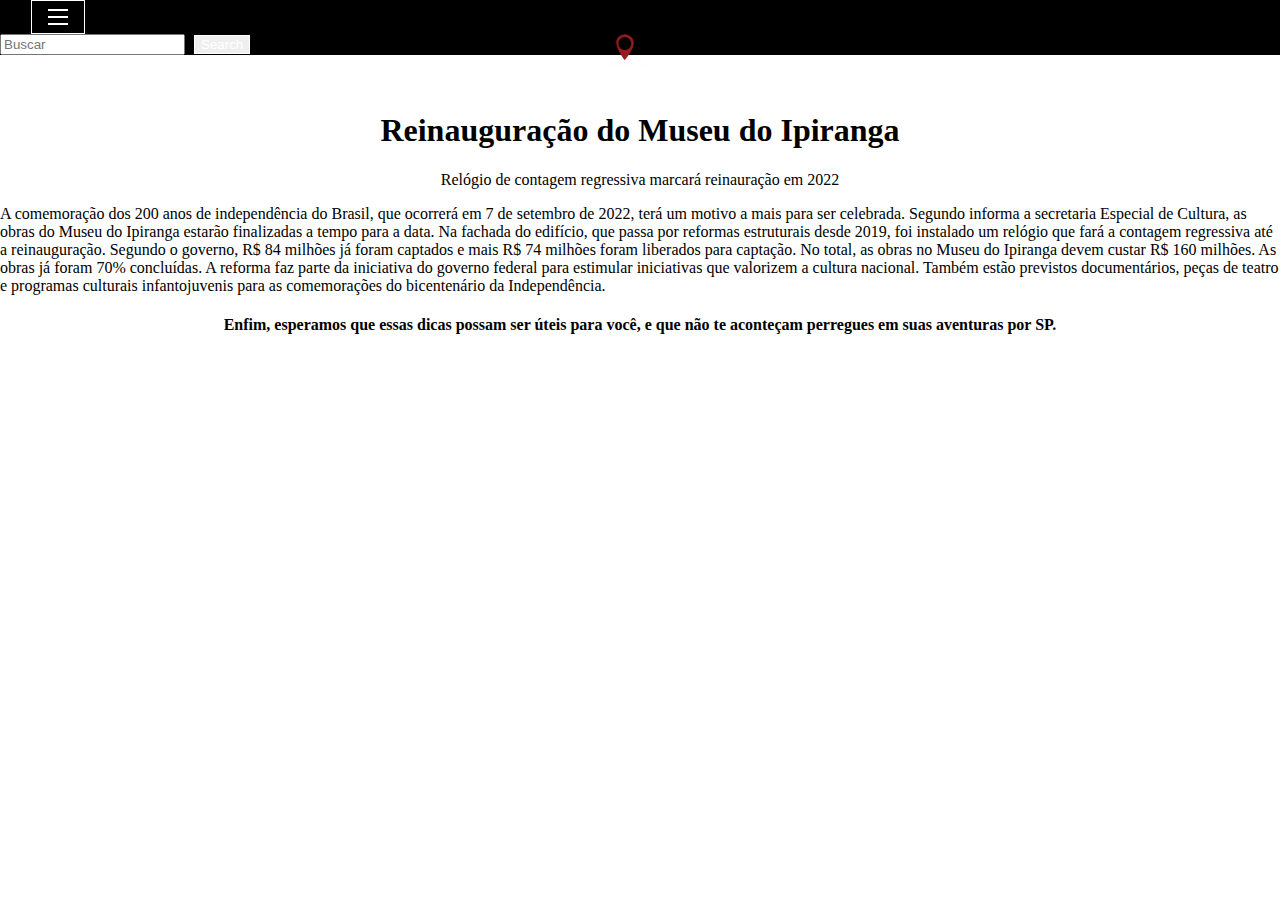
<file: web/posts/quartopost.html>
<!DOCTYPE html>
<html lang="en">
<head>
    <meta charset="UTF-8">
    <meta http-equiv="X-UA-Compatible" content="IE=edge">
    <meta name="viewport" content="width=device-width, initial-scale=1.0">
    <title>Posts - Museu do Ipiranga </title>
    <link rel="stylesheet" href="https://stackpath.bootstrapcdn.com/bootstrap/4.1.3/css/bootstrap.min.css" integrity="sha384-MCw98/SFnGE8fJT3GXwEOngsV7Zt27NXFoaoApmYm81iuXoPkFOJwJ8ERdknLPMO" crossorigin="anonymous">
    <link rel="stylesheet" href="../css/style.css">
</head>
<body>
  <nav class="navbar navbar-dark bg-dark bar">
    <div class="container-fluid">
      <nav id="nav">
        <button aria-label="Abrir Menu" id="btn-mobile" aria-haspopup="true" aria-controls="menu" aria-expanded="false">
          <span id="hamburger"></span>
        </button>
        <ul id="menu" role="menu">
          <li><a href="../index.html">Inicio</a></li>
          <li><a href="../passeio_culturais.html">Passeio Culturais</a></li>
          <li><a href="../passeio_familiar.html">Passeio com a Familia</a></li>
          <li><a href="../mini_viagens.html">Viagens</a></li>
          <li><a href="../restaurante.html">Restaurantes</a></li>
          <li><a href="../romanticos.html">Lugares Românticos</a></li>
          <li><a href="../musical.html">Eventos Musicais</a></li>
        </ul>
      </nav>
      <img src="../logo1.png" alt="" class="logo">
      <form class="d-flex">
        <input class="form-control me-2" type="search" placeholder="Buscar" aria-label="Search">
        <button class="btn btn-outline-success search" type="submit">Search</button>
      </form>
    </div>
  </nav>
    </br></br>
    <h1><center>Reinauguração do Museu do Ipiranga</center></h1>
    <div class="container">
        <center><h4></h4>Relógio de contagem regressiva marcará reinauração em 2022</center>
    </div>
    <!-- Adicionando o Jumbotron do tipo Fluid -->
    <div class="jumbotron jumbotron-fluid">
        <div class="container">
          <p class="lead">A comemoração dos 200 anos de independência do Brasil, que ocorrerá em 7 de setembro de 2022, terá um motivo a mais para ser celebrada. Segundo informa a secretaria Especial de Cultura, as obras do Museu do Ipiranga estarão finalizadas a tempo para a data.
            Na fachada do edifício, que passa por reformas estruturais desde 2019, foi instalado um relógio que fará a contagem regressiva até a reinauguração. Segundo o governo, R$ 84 milhões já foram captados e mais R$ 74 milhões foram liberados para captação. No total, as obras no Museu do Ipiranga devem custar R$ 160 milhões. As obras já foram 70% concluídas.
            A reforma faz parte da iniciativa do governo federal para estimular iniciativas que valorizem a cultura nacional. Também estão previstos documentários, peças de teatro e programas culturais infantojuvenis para as comemorações do bicentenário da Independência.</p>
        </div>
      </div>
      <div class="container">
        <center><h4>Enfim, esperamos que essas dicas possam ser úteis para você, e que não te aconteçam perregues em suas aventuras por SP.</h4></center>
    </div>

    <script src="../js/menu.js"></script>
    <script type="text/javascript" src="../js/main.js"></script>
    <script src="https://cdn.jsdelivr.net/npm/bootstrap@5.2.0-beta1/dist/js/bootstrap.bundle.min.js"></script>
</body>
</html>
</file>
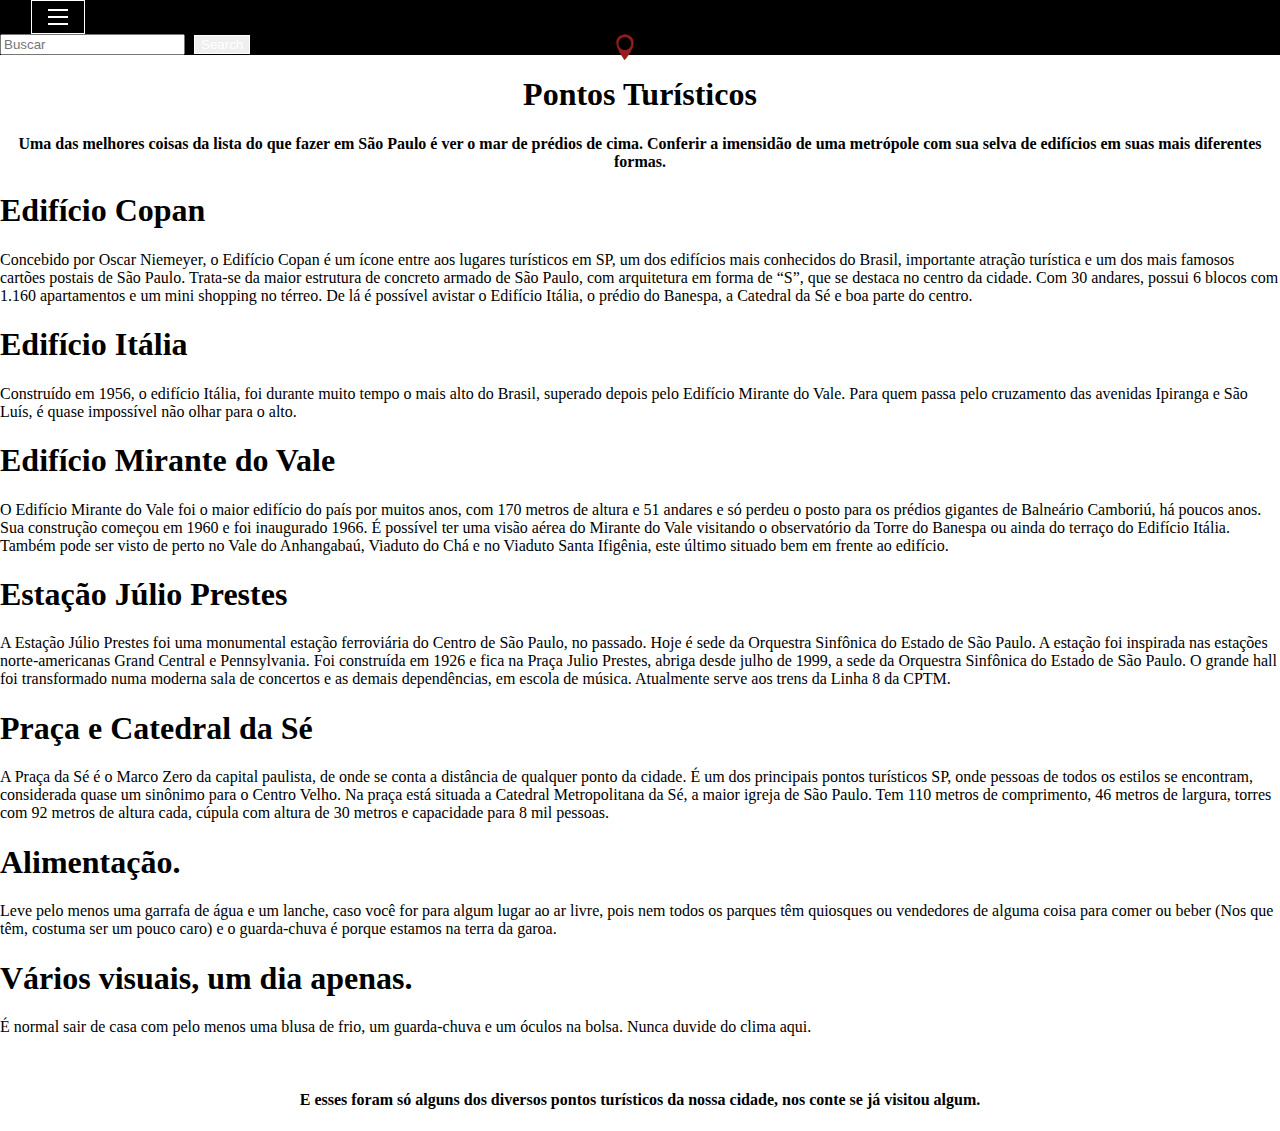
<file: web/posts/quintopost.html>
<!DOCTYPE html>
<html lang="en">
<head>
    <meta charset="UTF-8">
    <meta http-equiv="X-UA-Compatible" content="IE=edge">
    <meta name="viewport" content="width=device-width, initial-scale=1.0">
    <title>Post - Pontos Turísticos</title>
    <link rel="stylesheet" href="https://stackpath.bootstrapcdn.com/bootstrap/4.1.3/css/bootstrap.min.css" integrity="sha384-MCw98/SFnGE8fJT3GXwEOngsV7Zt27NXFoaoApmYm81iuXoPkFOJwJ8ERdknLPMO" crossorigin="anonymous">
    <link rel="stylesheet" href="../css/style.css">
</head>
<body>
    <nav class="navbar navbar-dark bg-dark bar">
        <div class="container-fluid">
          <nav id="nav">
            <button aria-label="Abrir Menu" id="btn-mobile" aria-haspopup="true" aria-controls="menu" aria-expanded="false">
              <span id="hamburger"></span>
            </button>
            <ul id="menu" role="menu">
              <li><a href="../index.html">Inicio</a></li>
              <li><a href="../passeio_culturais.html">Passeio Culturais</a></li>
              <li><a href="../passeio_familiar.html">Passeio com a Familia</a></li>
              <li><a href="../mini_viagens.html">Viagens</a></li>
              <li><a href="../restaurante.html">Restaurantes</a></li>
              <li><a href="../romanticos.html">Lugares Românticos</a></li>
              <li><a href="../musical.html">Eventos Musicais</a></li>
            </ul>
          </nav>
          <img src="../logo1.png" alt="" class="logo">
          <form class="d-flex">
            <input class="form-control me-2" type="search" placeholder="Buscar" aria-label="Search">
            <button class="btn btn-outline-success search" type="submit">Search</button>
          </form>
        </div>
      </nav>
      <h1><center>Pontos Turísticos</center></h1>
    <div class="container">
        <center><h4>Uma das melhores coisas da lista do que fazer em São Paulo é ver o mar de prédios de cima. Conferir a imensidão de uma metrópole com sua selva de edifícios em suas mais diferentes formas.</h4></center>
    </div>
    <!-- Adicionando o Jumbotron do tipo Fluid -->
    <div class="jumbotron jumbotron-fluid">
        <div class="container">
          <h1 class="display-4">Edifício Copan</h1>
          <p class="lead">Concebido por Oscar Niemeyer, o Edifício Copan é um ícone entre aos lugares turísticos em SP, um dos edifícios mais conhecidos do Brasil, importante atração turística e um dos mais famosos cartões postais de São Paulo.
            Trata-se da maior estrutura de concreto armado de São Paulo, com arquitetura em forma de “S”, que se destaca no centro da cidade.
            Com 30 andares, possui 6 blocos com 1.160 apartamentos e um mini shopping no térreo. De lá é possível avistar o Edifício Itália, o prédio do Banespa, a Catedral da Sé e boa parte do centro.</p>
        </div>
      </div>
      <div class="jumbotron jumbotron-fluid">
        <div class="container">
          <h1 class="display-4">Edifício Itália</h1>
          <p class="lead">Construído em 1956, o edifício Itália, foi durante muito tempo o mais alto do Brasil, superado depois pelo Edifício Mirante do Vale. Para quem passa pelo cruzamento das avenidas Ipiranga e São Luís, é quase impossível não olhar para o alto.</p>
        </div>
      </div>
      <div class="jumbotron jumbotron-fluid">
        <div class="container">
          <h1 class="display-4">Edifício Mirante do Vale</h1>
          <p class="lead">O Edifício Mirante do Vale foi o maior edifício do país por muitos anos, com 170 metros de altura e 51 andares e só perdeu o posto para os prédios gigantes de Balneário Camboriú, há poucos anos. Sua construção começou em 1960 e foi inaugurado 1966.
            É possível ter uma visão aérea do Mirante do Vale visitando o observatório da Torre do Banespa ou ainda do terraço do Edifício Itália. Também pode ser visto de perto no Vale do Anhangabaú, Viaduto do Chá e no Viaduto Santa Ifigênia, este último situado bem em frente ao edifício.</p>
        </div>
      </div>
      <div class="jumbotron jumbotron-fluid">
        <div class="container">
          <h1 class="display-4">Estação Júlio Prestes</h1>
          <p class="lead">A Estação Júlio Prestes foi uma monumental estação ferroviária do Centro de São Paulo, no passado. Hoje é sede da Orquestra Sinfônica do Estado de São Paulo.
            A estação foi inspirada nas estações norte-americanas Grand Central e Pennsylvania. Foi construída em 1926 e fica na Praça Julio Prestes, abriga desde julho de 1999, a sede da Orquestra Sinfônica do Estado de São Paulo.
            O grande hall foi transformado numa moderna sala de concertos e as demais dependências, em escola de música. Atualmente serve aos trens da Linha 8 da CPTM.
          </p>
        </div>
      </div>
      <div class="jumbotron jumbotron-fluid">
        <div class="container">
          <h1 class="display-4">Praça e Catedral da Sé</h1>
          <p class="lead">A Praça da Sé é o Marco Zero da capital paulista, de onde se conta a distância de qualquer ponto da cidade. É um dos principais pontos turísticos SP, onde pessoas de todos os estilos se encontram, considerada quase um sinônimo para o Centro Velho.
            Na praça está situada a Catedral Metropolitana da Sé, a maior igreja de São Paulo. Tem 110 metros de comprimento, 46 metros de largura, torres com 92 metros de altura cada, cúpula com altura de 30 metros e capacidade para 8 mil pessoas.
          </p>
        </div>
      </div>
      <div class="jumbotron jumbotron-fluid">
        <div class="container">
          <h1 class="display-4">Alimentação.</h1>
          <p class="lead">Leve pelo menos uma garrafa de água e um lanche, caso você for para algum lugar ao ar livre, pois nem todos os parques têm quiosques ou vendedores de alguma coisa para comer ou beber (Nos que têm, costuma ser um pouco caro) e o guarda-chuva é porque estamos na terra da garoa.</p>
        </div>
      </div>
      <div class="jumbotron jumbotron-fluid">
        <div class="container">
          <h1 class="display-4">Vários visuais, um dia apenas.</h1>
          <p class="lead">É normal sair de casa com pelo menos uma blusa de frio, um guarda-chuva e um óculos na bolsa. Nunca duvide do clima aqui.</p>
        </div>
      </div>
      </br>
      <div class="container">
        <center><h4>E esses foram só alguns dos diversos pontos turísticos da nossa cidade, nos conte se já visitou algum.</h4></center>
    </div>

    <script src="../js/menu.js"></script>
    <script type="text/javascript" src="../js/main.js"></script>
    <script src="https://cdn.jsdelivr.net/npm/bootstrap@5.2.0-beta1/dist/js/bootstrap.bundle.min.js"></script>
</body>
</html>
</file>
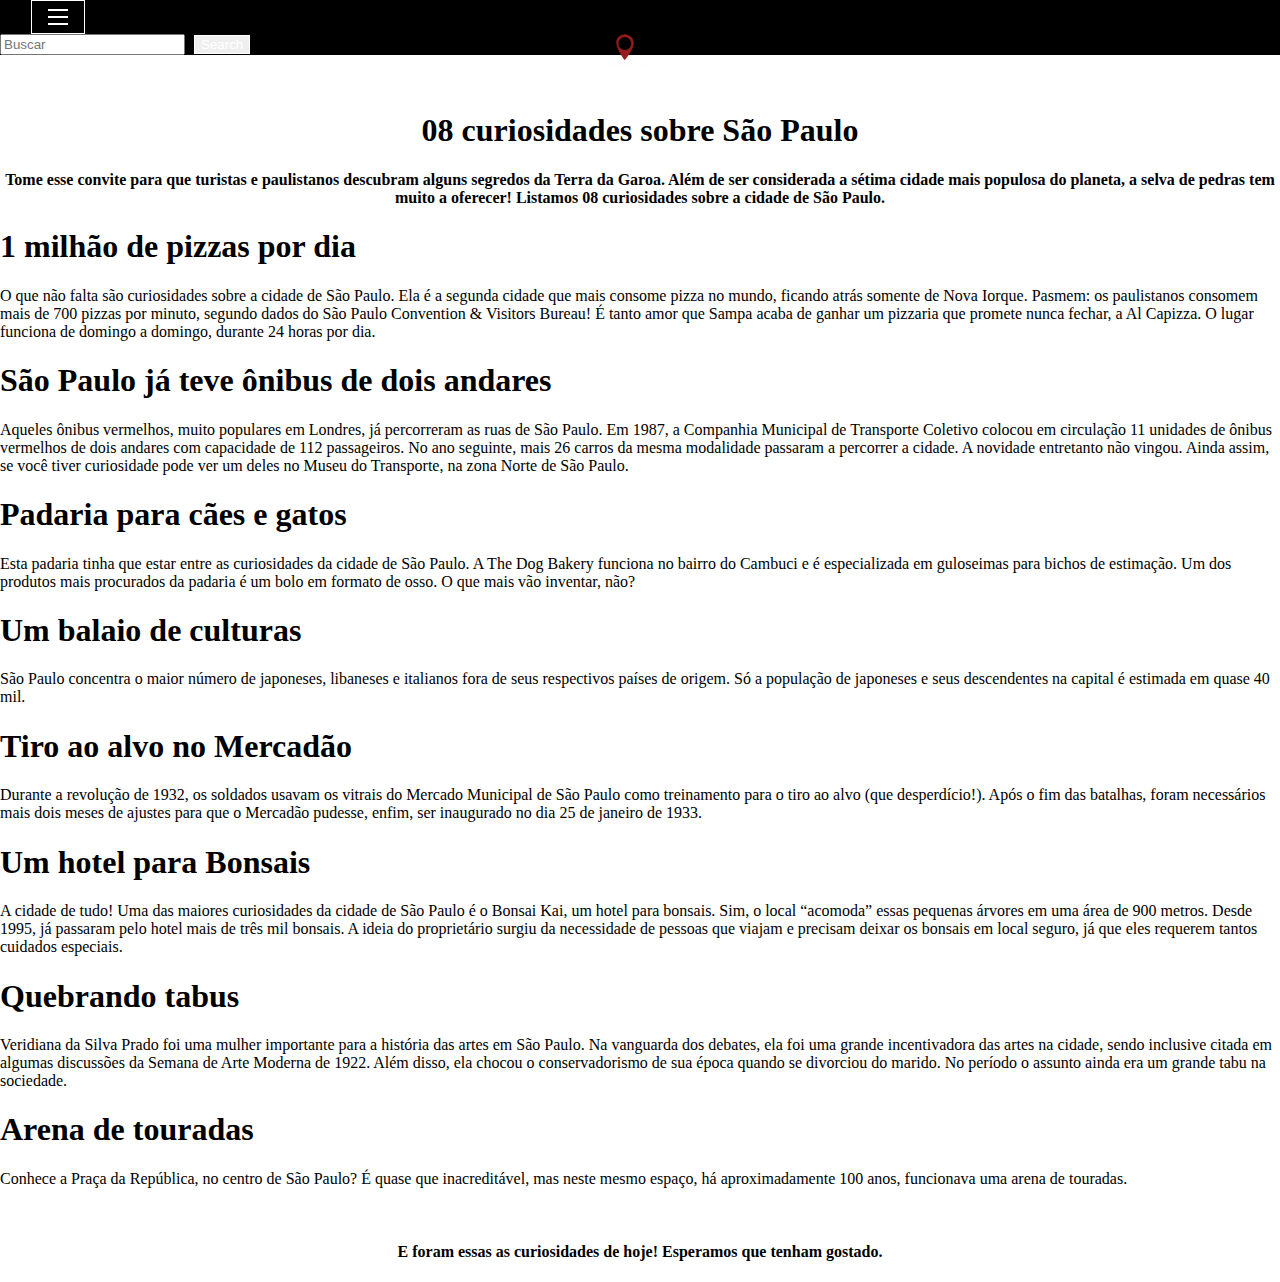
<file: web/posts/segundopost.html>
<!DOCTYPE html>
<html lang="en">
<head>
    <meta charset="UTF-8">
    <meta http-equiv="X-UA-Compatible" content="IE=edge">
    <meta name="viewport" content="width=device-width, initial-scale=1.0">
    <title>Posts - Curiosidades em SP </title>
    <link rel="stylesheet" href="https://stackpath.bootstrapcdn.com/bootstrap/4.1.3/css/bootstrap.min.css" integrity="sha384-MCw98/SFnGE8fJT3GXwEOngsV7Zt27NXFoaoApmYm81iuXoPkFOJwJ8ERdknLPMO" crossorigin="anonymous">
    <link rel="stylesheet" href="../css/style.css">
</head>
<body>
  <nav class="navbar navbar-dark bg-dark bar">
    <div class="container-fluid">
      <nav id="nav">
        <button aria-label="Abrir Menu" id="btn-mobile" aria-haspopup="true" aria-controls="menu" aria-expanded="false">
          <span id="hamburger"></span>
        </button>
        <ul id="menu" role="menu">
          <li><a href="../index.html">Inicio</a></li>
          <li><a href="../passeio_culturais.html">Passeio Culturais</a></li>
          <li><a href="../passeio_familiar.html">Passeio com a Familia</a></li>
          <li><a href="../mini_viagens.html">Viagens</a></li>
          <li><a href="../restaurante.html">Restaurantes</a></li>
          <li><a href="../romanticos.html">Lugares Românticos</a></li>
          <li><a href="../musical.html">Eventos Musicais</a></li>
        </ul>
      </nav>
      <img src="../logo1.png" alt="" class="logo">
      <form class="d-flex">
        <input class="form-control me-2" type="search" placeholder="Buscar" aria-label="Search">
        <button class="btn btn-outline-success search" type="submit">Search</button>
      </form>
    </div>
  </nav>
    </br></br>
    <h1><center>08 curiosidades sobre São Paulo</center></h1>
    <div class="container">
        <center><h4>Tome esse convite para que turistas e paulistanos descubram alguns segredos da Terra da Garoa. 
            Além de ser considerada a sétima cidade mais populosa do planeta, a selva de pedras tem muito a oferecer!
            Listamos 08 curiosidades sobre a cidade de São Paulo.</h4></center>
    </div>
    <!-- Adicionando o Jumbotron do tipo Fluid -->
    <div class="jumbotron jumbotron-fluid">
        <div class="container">
          <h1 class="display-4">1 milhão de pizzas por dia</h1>
          <p class="lead">O que não falta são curiosidades sobre a cidade de São Paulo. Ela é a segunda cidade que mais consome pizza no mundo, ficando atrás somente de Nova Iorque. Pasmem: os paulistanos consomem mais de 700 pizzas por minuto, segundo dados do São Paulo Convention & Visitors Bureau! É tanto amor que Sampa acaba de ganhar um pizzaria que promete nunca fechar, a Al Capizza. O lugar funciona de domingo a domingo, durante 24 horas por dia.</p>
        </div>
      </div>
      <div class="jumbotron jumbotron-fluid">
        <div class="container">
          <h1 class="display-4">São Paulo já teve ônibus de dois andares</h1>
          <p class="lead">Aqueles ônibus vermelhos, muito populares em Londres, já percorreram as ruas de São Paulo. Em 1987, a Companhia Municipal de Transporte Coletivo colocou em circulação 11 unidades de ônibus vermelhos de dois andares com capacidade de 112 passageiros. No ano seguinte, mais 26 carros da mesma modalidade passaram a percorrer a cidade. A novidade entretanto não vingou. Ainda assim, se você tiver curiosidade pode ver um deles no Museu do Transporte, na zona Norte de São Paulo.</p>
        </div>
      </div>
      <div class="jumbotron jumbotron-fluid">
        <div class="container">
          <h1 class="display-4">Padaria para cães e gatos</h1>
          <p class="lead">Esta padaria tinha que estar entre as curiosidades da cidade de São Paulo. A The Dog Bakery funciona no bairro do Cambuci e é especializada em guloseimas para bichos de estimação. Um dos produtos mais procurados da padaria é um bolo em formato de osso. O que mais vão inventar, não?</p>
        </div>
      </div>
      <div class="jumbotron jumbotron-fluid">
        <div class="container">
          <h1 class="display-4">Um balaio de culturas</h1>
          <p class="lead">São Paulo concentra o maior número de japoneses, libaneses e italianos fora de seus respectivos países de origem. Só a população de japoneses e seus descendentes na capital é estimada em quase 40 mil.</p>
        </div>
      </div>
      <div class="jumbotron jumbotron-fluid">
        <div class="container">
          <h1 class="display-4">Tiro ao alvo no Mercadão</h1>
          <p class="lead">Durante a revolução de 1932, os soldados usavam os vitrais do Mercado Municipal de São Paulo como treinamento para o tiro ao alvo (que desperdício!). Após o fim das batalhas, foram necessários mais dois meses de ajustes para que o Mercadão pudesse, enfim, ser inaugurado no dia 25 de janeiro de 1933.</p>
        </div>
      </div>
      <div class="jumbotron jumbotron-fluid">
        <div class="container">
          <h1 class="display-4">Um hotel para Bonsais</h1>
          <p class="lead">A cidade de tudo! Uma das maiores curiosidades da cidade de São Paulo é o Bonsai Kai, um hotel para bonsais. Sim, o local “acomoda” essas pequenas árvores em uma área de 900 metros. Desde 1995, já passaram pelo hotel mais de três mil bonsais. A ideia do proprietário surgiu da necessidade de pessoas que viajam e precisam deixar os bonsais em local seguro, já que eles requerem tantos cuidados especiais.</p>
        </div>
      </div>
      <div class="jumbotron jumbotron-fluid">
        <div class="container">
          <h1 class="display-4">Quebrando tabus</h1>
          <p class="lead">Veridiana da Silva Prado foi uma mulher importante para a história das artes em São Paulo. Na vanguarda dos debates, ela foi uma grande incentivadora das artes na cidade, sendo inclusive citada em algumas discussões da Semana de Arte Moderna de 1922. Além disso, ela chocou o conservadorismo de sua época quando se divorciou do marido. No período o assunto ainda era um grande tabu na sociedade.</p>
        </div>
      </div>
      <div class="jumbotron jumbotron-fluid">
        <div class="container">
          <h1 class="display-4">Arena de touradas</h1>
          <p class="lead">Conhece a Praça da República, no centro de São Paulo? É quase que inacreditável, mas neste mesmo espaço, há aproximadamente 100 anos, funcionava uma arena de touradas.</p>
        </div>
      </div>
      </br>
      <div class="container">
        <center><h4>E foram essas as curiosidades de hoje! Esperamos que tenham gostado.</h4></center>
    </div>
    <script src="../js/menu.js"></script>
    <script type="text/javascript" src="../js/main.js"></script>
    <script src="https://cdn.jsdelivr.net/npm/bootstrap@5.2.0-beta1/dist/js/bootstrap.bundle.min.js"></script>
</body>
</html>
</file>
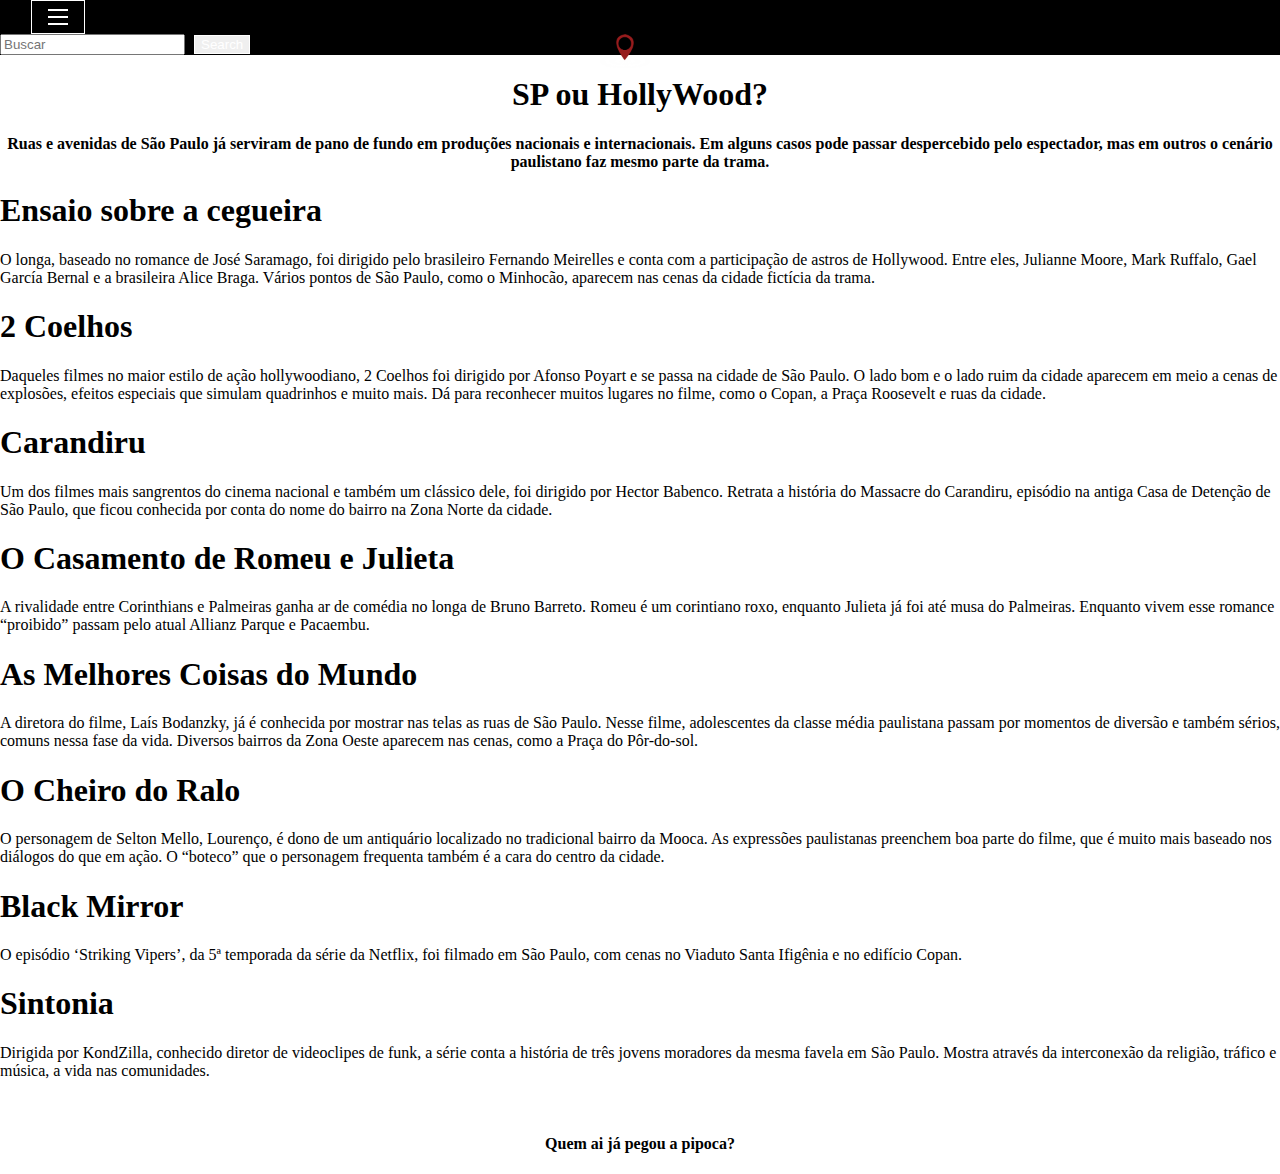
<file: web/posts/sextopost.html>
<!DOCTYPE html>
<html lang="en">
<head>
    <meta charset="UTF-8">
    <meta http-equiv="X-UA-Compatible" content="IE=edge">
    <meta name="viewport" content="width=device-width, initial-scale=1.0">
    <title>Post - SP ou HollyWood? </title>
    <link rel="stylesheet" href="https://stackpath.bootstrapcdn.com/bootstrap/4.1.3/css/bootstrap.min.css" integrity="sha384-MCw98/SFnGE8fJT3GXwEOngsV7Zt27NXFoaoApmYm81iuXoPkFOJwJ8ERdknLPMO" crossorigin="anonymous">
    <link rel="stylesheet" href="../css/style.css">
</head>
<body>
    <nav class="navbar navbar-dark bg-dark bar">
        <div class="container-fluid">
          <nav id="nav">
            <button aria-label="Abrir Menu" id="btn-mobile" aria-haspopup="true" aria-controls="menu" aria-expanded="false">
              <span id="hamburger"></span>
            </button>
            <ul id="menu" role="menu">
              <li><a href="../index.html">Inicio</a></li>
              <li><a href="../passeio_culturais.html">Passeio Culturais</a></li>
              <li><a href="../passeio_familiar.html">Passeio com a Familia</a></li>
              <li><a href="../mini_viagens.html">Viagens</a></li>
              <li><a href="../restaurante.html">Restaurantes</a></li>
              <li><a href="../romanticos.html">Lugares Românticos</a></li>
              <li><a href="../musical.html">Eventos Musicais</a></li>
            </ul>
          </nav>
          <img src="../logo1.png" alt="" class="logo">
          <form class="d-flex">
            <input class="form-control me-2" type="search" placeholder="Buscar" aria-label="Search">
            <button class="btn btn-outline-success search" type="submit">Search</button>
          </form>
        </div>
      </nav>
      <h1><center>SP ou HollyWood?</center></h1>
      <div class="container">
          <center><h4>Ruas e avenidas de São Paulo já serviram de pano de fundo em produções nacionais e internacionais. Em alguns casos pode passar despercebido pelo espectador, mas em outros o cenário paulistano faz mesmo parte da trama. </h4></center>
      </div>
      <!-- Adicionando o Jumbotron do tipo Fluid -->
      <div class="jumbotron jumbotron-fluid">
          <div class="container">
            <h1 class="display-4">Ensaio sobre a cegueira</h1>
            <p class="lead">O longa, baseado no romance de José Saramago, foi dirigido pelo brasileiro Fernando Meirelles e conta com a participação de astros de Hollywood. Entre eles, Julianne Moore, Mark Ruffalo, Gael García Bernal e a brasileira Alice Braga. Vários pontos de São Paulo, como o Minhocão, aparecem nas cenas da cidade fictícia da trama.</p>
          </div>
        </div>
        <div class="jumbotron jumbotron-fluid">
          <div class="container">
            <h1 class="display-4">2 Coelhos</h1>
            <p class="lead">Daqueles filmes no maior estilo de ação hollywoodiano, 2 Coelhos foi dirigido por Afonso Poyart e se passa na cidade de São Paulo. O lado bom e o lado ruim da cidade aparecem em meio a cenas de explosões, efeitos especiais que simulam quadrinhos e muito mais. Dá para reconhecer muitos lugares no filme, como o Copan, a Praça Roosevelt e ruas da cidade. </p>
          </div>
        </div>
        <div class="jumbotron jumbotron-fluid">
          <div class="container">
            <h1 class="display-4">Carandiru</h1>
            <p class="lead">Um dos filmes mais sangrentos do cinema nacional e também um clássico dele, foi dirigido por Hector Babenco. Retrata a história do Massacre do Carandiru, episódio na antiga Casa de Detenção de São Paulo, que ficou conhecida por conta do nome do bairro na Zona Norte da cidade. </p>
          </div>
        </div>
        <div class="jumbotron jumbotron-fluid">
          <div class="container">
            <h1 class="display-4">O Casamento de Romeu e Julieta</h1>
            <p class="lead">A rivalidade entre Corinthians e Palmeiras ganha ar de comédia no longa de Bruno Barreto. Romeu é um corintiano roxo, enquanto Julieta já foi até musa do Palmeiras. Enquanto vivem esse romance “proibido” passam pelo atual Allianz Parque e Pacaembu. </p>
          </div>
        </div>
        <div class="jumbotron jumbotron-fluid">
          <div class="container">
            <h1 class="display-4">As Melhores Coisas do Mundo</h1>
            <p class="lead">A diretora do filme, Laís Bodanzky, já é conhecida por mostrar nas telas as ruas de São Paulo. Nesse filme, adolescentes da classe média paulistana passam por momentos de diversão e também sérios, comuns nessa fase da vida. Diversos bairros da Zona Oeste aparecem nas cenas, como a Praça do Pôr-do-sol.</p>
          </div>
        </div>
        <div class="jumbotron jumbotron-fluid">
          <div class="container">
            <h1 class="display-4">O Cheiro do Ralo</h1>
            <p class="lead">O personagem de Selton Mello, Lourenço, é dono de um antiquário localizado no tradicional bairro da Mooca. As expressões paulistanas preenchem boa parte do filme, que é muito mais baseado nos diálogos do que em ação. O “boteco” que o personagem frequenta também é a cara do centro da cidade.
          </p>
          </div>
        </div>
        <div class="jumbotron jumbotron-fluid">
          <div class="container">
            <h1 class="display-4">Black Mirror</h1>
            <p class="lead">O episódio ‘Striking Vipers’, da 5ª temporada da série da Netflix, foi filmado em São Paulo, com cenas no Viaduto Santa Ifigênia e no edifício Copan. </p>
          </div>
        </div>
        <div class="jumbotron jumbotron-fluid">
          <div class="container">
            <h1 class="display-4">Sintonia</h1>
            <p class="lead">Dirigida por KondZilla, conhecido diretor de videoclipes de funk, a série conta a história de três jovens moradores da mesma favela em São Paulo. Mostra através da interconexão da religião, tráfico e música, a vida nas comunidades. </p>
          </div>
        </div>
        </br>
        <div class="container">
          <center><h4>Quem ai já pegou a pipoca?</h4></center>
      </div>

    <script src="../js/menu.js"></script>
    <script type="text/javascript" src="../js/main.js"></script>
    <script src="https://cdn.jsdelivr.net/npm/bootstrap@5.2.0-beta1/dist/js/bootstrap.bundle.min.js"></script>
</body>
</html>
</file>
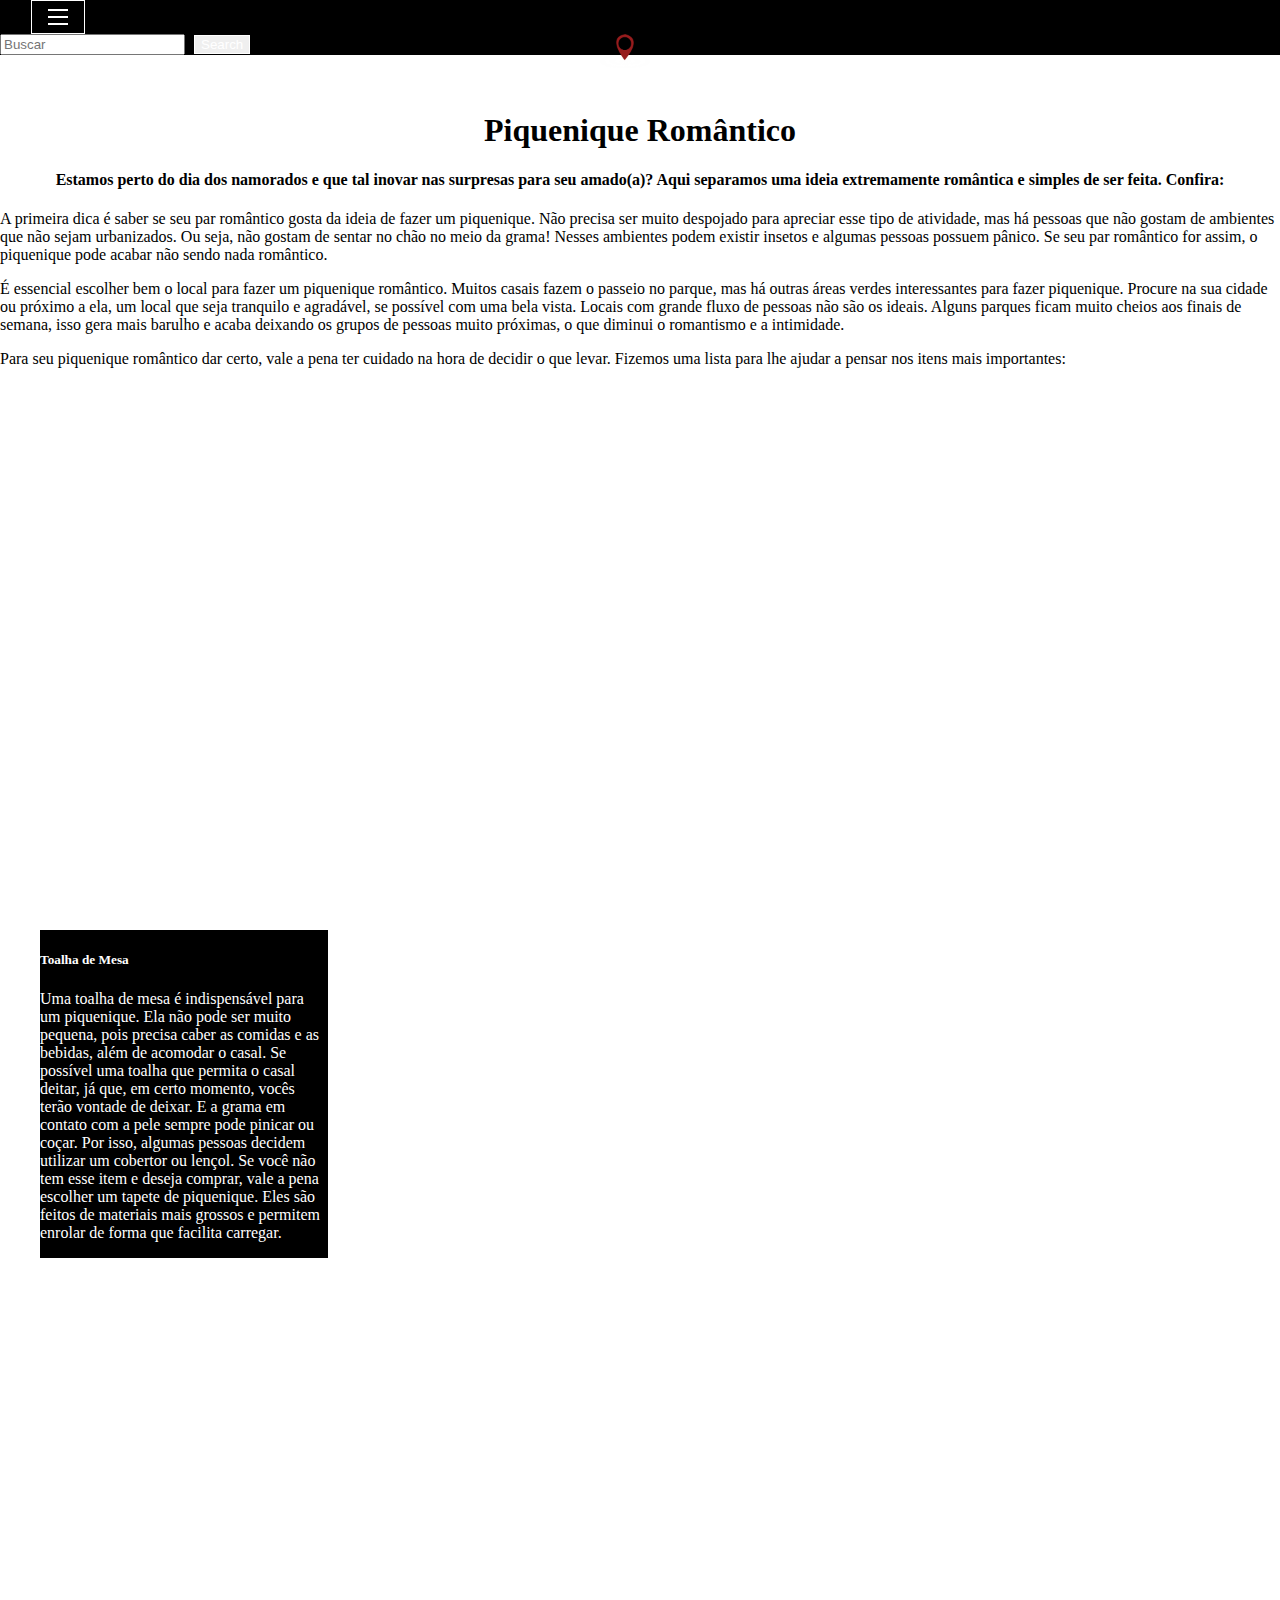
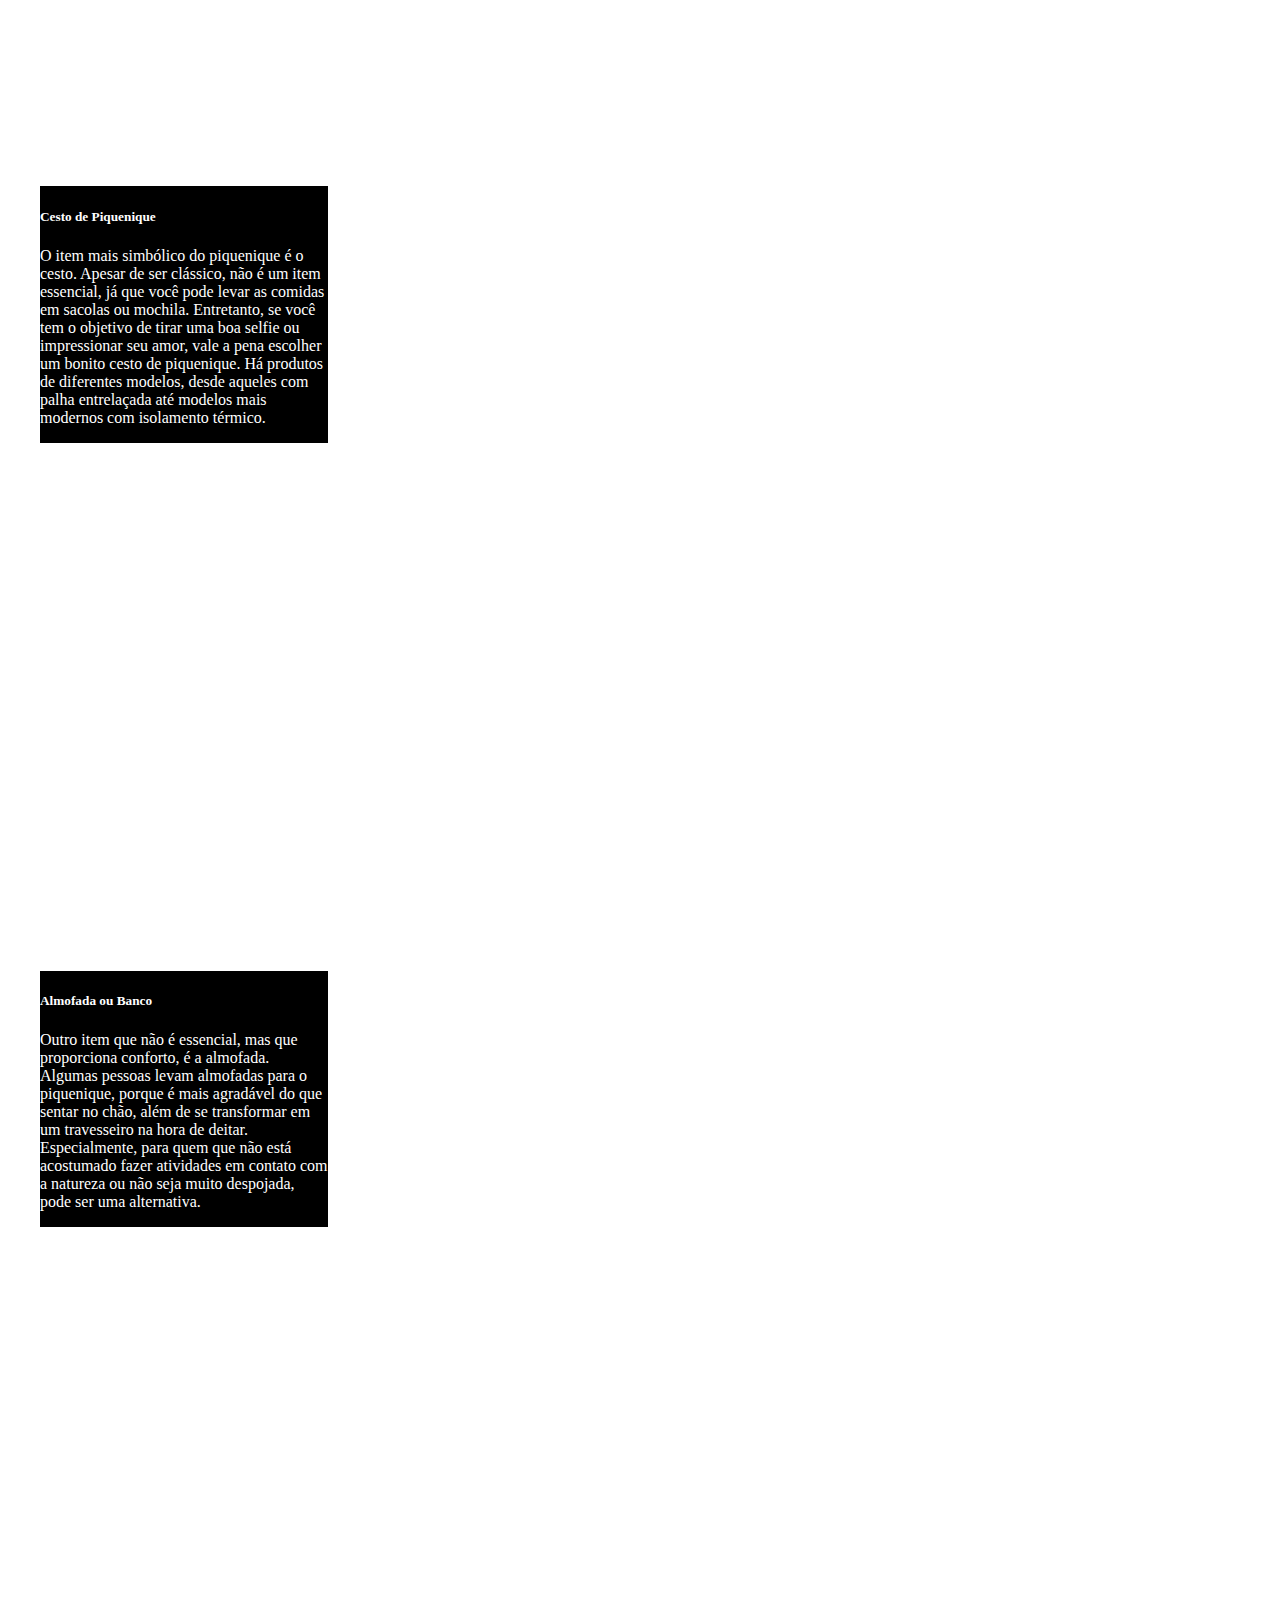
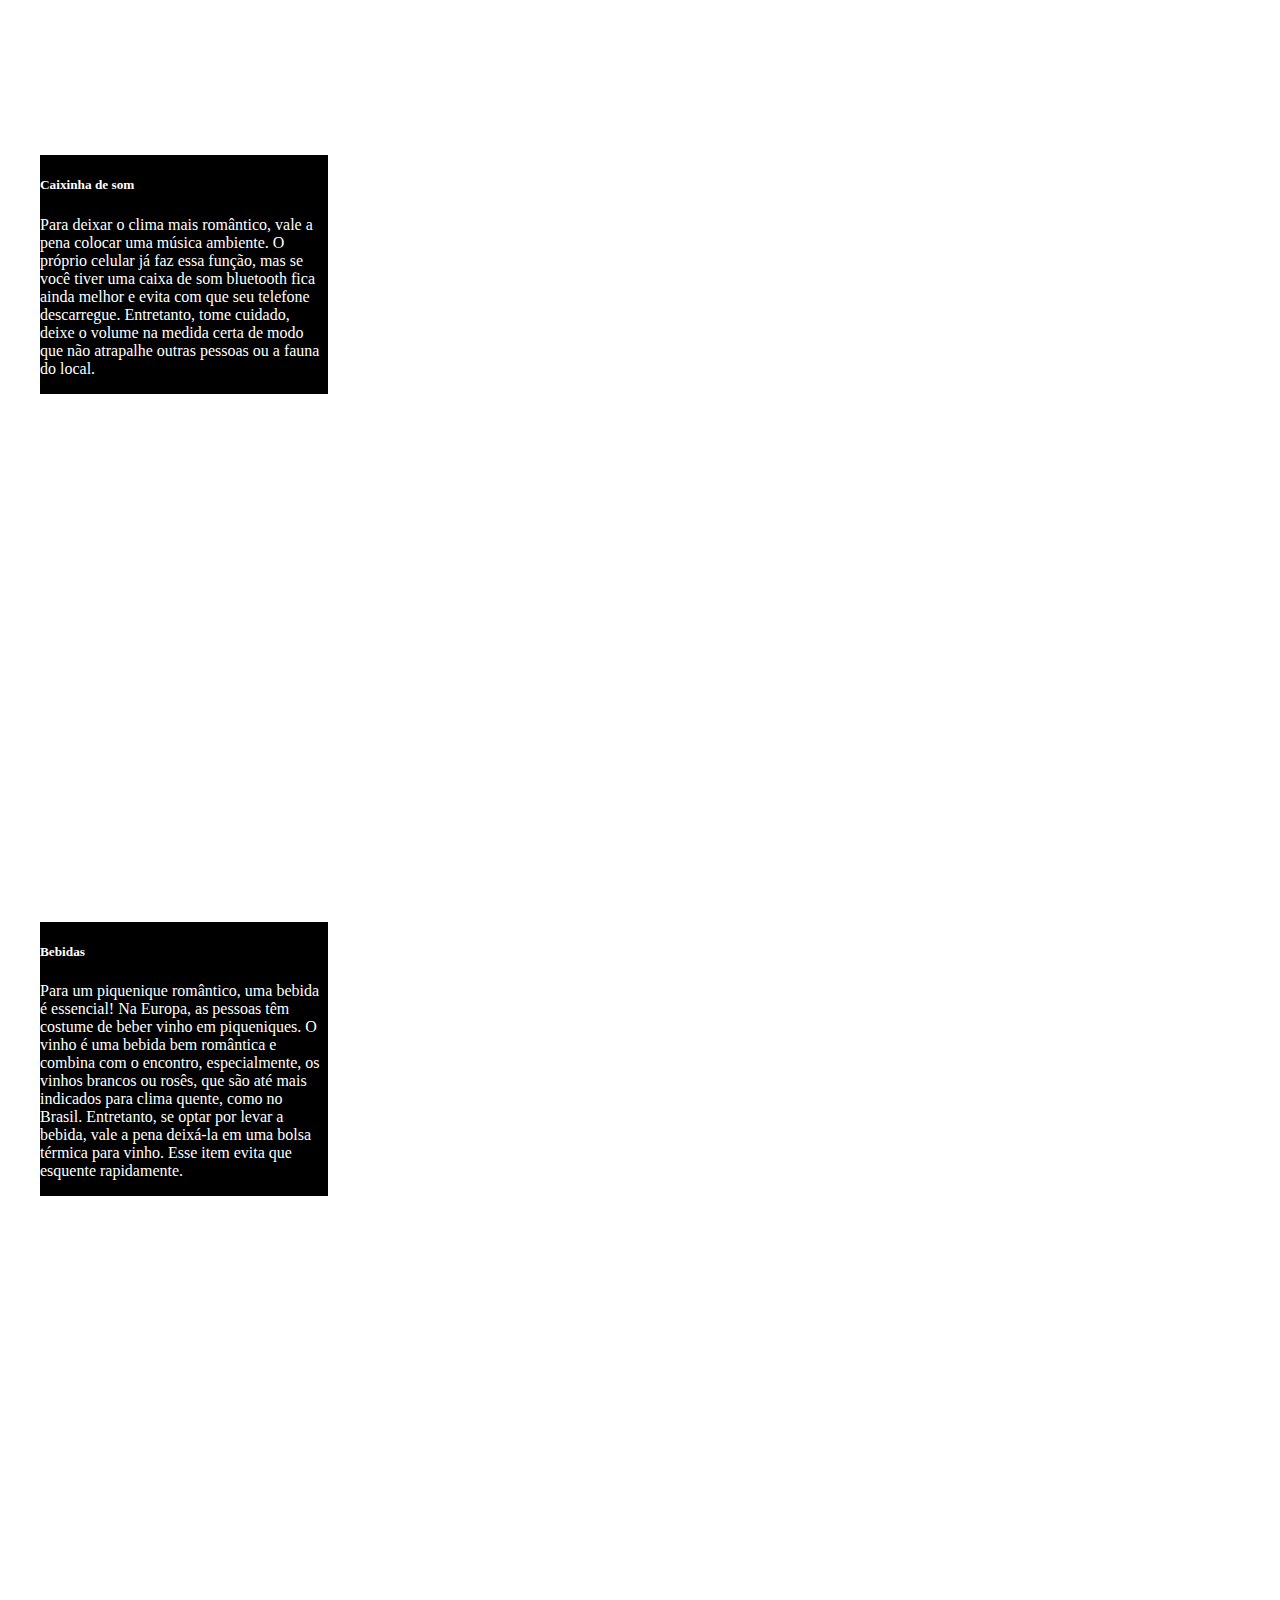
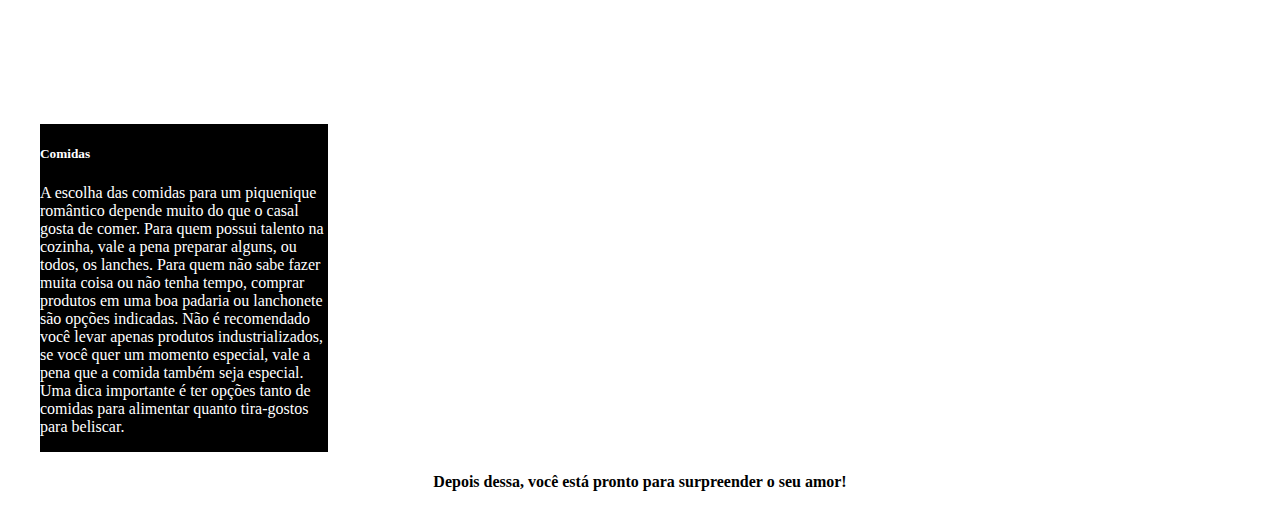
<file: web/posts/terceiropost.html>
<!DOCTYPE html>
<html lang="en">
<head>
    <meta charset="UTF-8">
    <meta http-equiv="X-UA-Compatible" content="IE=edge">
    <meta name="viewport" content="width=device-width, initial-scale=1.0">
    <title>Posts - Piquenique Romântico </title>

    <link rel="stylesheet" href="https://stackpath.bootstrapcdn.com/bootstrap/4.1.3/css/bootstrap.min.css" integrity="sha384-MCw98/SFnGE8fJT3GXwEOngsV7Zt27NXFoaoApmYm81iuXoPkFOJwJ8ERdknLPMO" crossorigin="anonymous">
    <link rel="stylesheet" href="../css/style.css">
    
</head>
<body>
  <nav class="navbar navbar-dark bg-dark bar">
    <div class="container-fluid">
      <nav id="nav">
        <button aria-label="Abrir Menu" id="btn-mobile" aria-haspopup="true" aria-controls="menu" aria-expanded="false">
          <span id="hamburger"></span>
        </button>
        <ul id="menu" role="menu">
          <li><a href="../index.html">Inicio</a></li>
          <li><a href="../passeio_culturais.html">Passeio Culturais</a></li>
          <li><a href="../passeio_familiar.html">Passeio com a Familia</a></li>
          <li><a href="../mini_viagens.html">Viagens</a></li>
          <li><a href="../restaurante.html">Restaurantes</a></li>
          <li><a href="../romanticos.html">Lugares Românticos</a></li>
          <li><a href="../musical.html">Eventos Musicais</a></li>
        </ul>
      </nav>
      <img src="../logo1.png" alt="" class="logo">
      <form class="d-flex">
        <input class="form-control me-2" type="search" placeholder="Buscar" aria-label="Search">
        <button class="btn btn-outline-success search" type="submit">Search</button>
      </form>
    </div>
  </nav>
    </br></br>
    <h1><center>Piquenique Romântico</center></h1>
    <div class="container">
        <center><h4>Estamos perto do dia dos namorados e que tal inovar nas surpresas para seu amado(a)? Aqui separamos uma ideia
            extremamente romântica e simples de ser feita. Confira: </h4></center>
    </div>
    <!-- Adicionando o Jumbotron do tipo Fluid -->
    <div class="jumbotron jumbotron-fluid">
        <div class="container">
          <p class="lead">A primeira dica é saber se seu par romântico gosta da ideia de fazer um piquenique. Não precisa ser muito despojado para apreciar esse tipo de atividade, mas há pessoas que não gostam de ambientes que não sejam urbanizados. Ou seja, não gostam de sentar no chão no meio da grama! Nesses ambientes podem existir insetos e algumas pessoas possuem pânico. 
              Se seu par romântico for assim, o piquenique pode acabar não sendo nada romântico.</p>
          <p class="lead">É essencial escolher bem o local para fazer um piquenique romântico. Muitos casais fazem o passeio no parque, mas há outras áreas verdes interessantes para fazer piquenique. Procure na sua cidade ou próximo a ela, um local que seja tranquilo e agradável, se possível com uma bela vista.
            Locais com grande fluxo de pessoas não são os ideais. Alguns parques ficam muito cheios aos finais de semana, isso gera mais barulho e acaba deixando os grupos de pessoas muito próximas, o que diminui o romantismo e a intimidade.
          </p>
          <p class="lead">Para seu piquenique romântico dar certo, vale a pena ter cuidado na hora de decidir o que levar. Fizemos uma lista para lhe ajudar a pensar nos itens mais importantes:</p>
        </br>

<!-- Adicionando o Cards -->
<div class="container"> 
    <div class="row row-cols-1 row-cols-md-3">
      <div class="col mb-4">
        <div class="card" style="width: 18rem;">
          <div class="card-body">
              <h5 class="card-title">Toalha de Mesa</h5>
              <p class="card-text">Uma toalha de mesa é indispensável para um piquenique. Ela não pode ser muito pequena, pois precisa caber as comidas e as bebidas, além de acomodar o casal. Se possível uma toalha que permita o casal deitar, já que, em certo momento, vocês terão vontade de deixar. E a grama em contato com a pele sempre pode pinicar ou coçar. Por isso, algumas pessoas decidem utilizar um cobertor ou lençol.
Se você não tem esse item e deseja comprar, vale a pena escolher um tapete de piquenique. Eles são feitos de materiais mais grossos e permitem enrolar de forma que facilita carregar.</p>
          </div>
        </div>
      </div>
      <div class="col mb-4">
        <div class="card" style="width: 18rem;">
          <div class="card-body">
              <h5 class="card-title">Cesto de Piquenique</h5>
              <p class="card-text">O item mais simbólico do piquenique é o cesto. Apesar de ser clássico, não é um item essencial, já que você pode levar as comidas em sacolas ou mochila. Entretanto, se você tem o objetivo de tirar uma boa selfie ou impressionar seu amor, vale a pena escolher um bonito cesto de piquenique. Há produtos de diferentes modelos, desde aqueles com palha entrelaçada até modelos mais modernos com isolamento térmico.</p>
          </div>
        </div>
      </div>
      <div class="col mb-4">
        <div class="card" style="width: 18rem;">
          <div class="card-body">
              <h5 class="card-title">Almofada ou Banco</h5>
              <p class="card-text">Outro item que não é essencial, mas que proporciona conforto, é a almofada. Algumas pessoas levam almofadas para o piquenique, porque é mais agradável do que sentar no chão, além de se transformar em um travesseiro na hora de deitar. Especialmente, para quem que não está acostumado fazer atividades em contato com a natureza ou não seja muito despojada, pode ser uma alternativa.</p>
          </div>
        </div>
      </div>
    </div>
    <div class="row row-cols-1 row-cols-md-3">
      <div class="col mb-4">
        <div class="card" style="width: 18rem;">
          <div class="card-body">
              <h5 class="card-title">Caixinha de som</h5>
              <p class="card-text">Para deixar o clima mais romântico, vale a pena colocar uma música ambiente. O próprio celular já faz essa função, mas se você tiver uma caixa de som bluetooth fica ainda melhor e evita com que seu telefone descarregue. Entretanto, tome cuidado, deixe o volume na medida certa de modo que não atrapalhe outras pessoas ou a fauna do local.</p>
          </div>
        </div>
      </div>
      <div class="col mb-4">
        <div class="card" style="width: 18rem;">
          <div class="card-body">
              <h5 class="card-title">Bebidas</h5>
              <p class="card-text">Para um piquenique romântico, uma bebida é essencial! Na Europa, as pessoas têm costume de beber vinho em piqueniques. O vinho é uma bebida bem romântica e combina com o encontro, especialmente, os vinhos brancos ou rosês, que são até mais indicados para clima quente, como no Brasil.

                Entretanto, se optar por levar a bebida, vale a pena deixá-la em uma bolsa térmica para vinho. Esse item evita que esquente rapidamente.</p>
          </div>
        </div>
      </div>
      <div class="col mb-4">
        <div class="card" style="width: 18rem;">
          <div class="card-body">
              <h5 class="card-title">Comidas</h5>
              <p class="card-text">A escolha das comidas para um piquenique romântico depende muito do que o casal gosta de comer. Para quem possui talento na cozinha, vale a pena preparar alguns, ou todos, os lanches. Para quem não sabe fazer muita coisa ou não tenha tempo, comprar produtos em uma boa padaria ou lanchonete são opções indicadas. Não é recomendado você levar apenas produtos industrializados, se você quer um momento especial, vale a pena que a comida também seja especial.

                Uma dica importante é ter opções tanto de comidas para alimentar quanto tira-gostos para beliscar.</p>
          </div>
        </div>
      </div>
    </div>
  </div>
</div>
      <div class="container">
        <center><h4>Depois dessa, você está pronto para surpreender o seu amor!</h4></center>
    </div>

    <script src="../js/menu.js"></script>
    <script type="text/javascript" src="../js/main.js"></script>
    <script src="https://cdn.jsdelivr.net/npm/bootstrap@5.2.0-beta1/dist/js/bootstrap.bundle.min.js"></script>

</body>
</html>
</file>
<file: web/css/style.css>
body{
  width: 100%;
  height: 100%;
  margin: 0 auto;

}

.bar{
    height: 55px;   
    background-color: black;
    width: 100%;
}

.logo{
    width: 50px;
    margin-left: 600px;
    position: absolute;
    margin-bottom: 6px;
}

.search{
    border: 1px solid white;
    margin-left: 5px;
    color: white;
}

.col-100{
    width: 87%;
    float: left;
    position: absolute;
}

button.slick-prev{
    font-size: 0px;
    border: none;
    width: 25px;
    height: 51px;
    background-color: transparent;
    background-image: url('../img/anterior.png');
    position: absolute;
    z-index: 9;
    top: 35%;
    left: 14%;
}

button.slick-next{
    font-size: 0px;
    border: none;
    width: 25px;
    height: 51px;
    background-color: transparent;
    background-image: url('../img/next.png');
    position: absolute;
    z-index: 9;
    top: 35%;
    right: 14%;
}

.slider-principal{
    width: 115%;
}

.slick-dots li button{
    font-size: 0px;
    border: 5px solid #ffffff;
    width: 26px;
    height: 26px;
    background: transparent;
    border-radius: 50%;
    cursor: pointer;
}

.slick-dots{
    margin: 0 auto;
    width: 50%;
    position: absolute;
    left: 44%;
    top: 645px;
}

.slick-dots li{
    padding: 10px;
    display: inline-block;
}

li.slick-active button{
    background:#F5DEB3; ;
}

.slick-initialized{
overflow: hidden;
}

.card{
    width: 18rem;
    display: inline-block;
    margin-top: 528px;
    background-color: black;
    color: white;
    margin-left: 40px;
    justify-content: space-between;
    transition: all 400ms ease-in-out;;
}

.card:hover{
  transform: scale(1.1);
}

.card1{
    justify-content: center;
    text-align: center;
    margin-left: 5px;
}

.cardA{
    width: 18rem;
    display: inline-block;
    margin-top: 15px;
    background-color: black;
    color: white;
    margin-left: 40px;
    justify-content: space-between;
    transition: all 400ms ease-in-out;;
}

.cardA:hover{
  transform: scale(1.1);
}

#menu {
  display: flex;
  list-style: none;
  gap: 0.5rem;
}

#menu a {
  display: block;
  padding: 0.5rem;
}

#btn-mobile {
  display: none;
}

#menu {
  display: block;
  position: absolute;
  width: 22%;
  top: 56px; 
  background: #4746467c;
  transition: 0.6s;
  z-index: 1000;
  height: 0px;
  visibility: hidden;
  overflow-y: hidden;
}

#nav.active #menu {
  height: calc(38vh - 70px);
  visibility: visible;
  overflow-y: auto;
}
#menu a {
  padding: 1rem 0;
  margin: 0 1rem;
  border-bottom: 2px solid rgba(0, 0, 0, 0.05);
  color: white;
}
#btn-mobile {
  display: flex;
  padding: 0.5rem 1rem;
  font-size: 1rem;
  border: 1px solid white;
  background: none;
  cursor: pointer;
  gap: 0.5rem;
  margin-left: 31px;
}

#hamburger {
  border-top: 2px solid;
  width: 20px;
  color: white;
}

#hamburger::after,
#hamburger::before {
  content: '';
  display: block;
  width: 20px;
  height: 2px;
  background: currentColor;
  margin-top: 5px;
  transition: 0.3s;
  position: relative;
}

#nav.active #hamburger {
  border-top-color: transparent;
}

#nav.active #hamburger::before {
  transform: rotate(135deg);
}

#nav.active #hamburger::after {
  transform: rotate(-135deg);
  top: -7px;
}

.cardA img{
  width: 285px;
  height: 151px;
}

.card1 img{
  width: 285px;
  height: 151px;
}

.title{
  margin-top: 520px;
  margin-bottom: 0px;
  margin-left: 130px;
  margin-right: 130px;
  text-align: center;
  font-family: Arial, Helvetica, sans-serif;
  font-size: 18px;
}

.fim{
  margin-top: 25px;
  margin-left: 130px;
  margin-right: 130px;
  text-align: center;
  font-family: Arial, Helvetica, sans-serif;
  font-size: 18px;
}

.rodape{
  background-color: black;
  text-align: center;
  color: white;
  padding: 8px;
}
</file>
<file: web/css/passeio_familiar.css>
p{
      font-size: 13px;
    }

    h4{
        font-size: 20px;
        text-align: center;
        margin-bottom: 80px;
        margin-top: -66px;
    }

    .img{
    display: flex;
    width: 450px;
    height: 250px;
    margin-left: 475px;
    }

    h5{
      text-align: center;
      margin-bottom: 5px;
      margin-top: 11px;
    }

    .parque{
      font-size: 15px;
      font-family: Arial, Helvetica, sans-serif;
      text-align: center;
      margin-left: 180px;
      margin-right: 170px;
    }

    .info{
      color: blue;
    }
  
  .coments{
    background-color: black;
    color: white;
    }

input{
  display: flex;
  position: relative;
  justify-content: center;
  margin-left: 555px;
  padding: 5px;
  width: 390px;
  height: 35px;
  border-radius: 5%;
} 

label{
  margin-left: 555px;

}

textarea{
  margin-top: 3px;
  display: flex;
  justify-content: center;
  margin-left: 555px;
  padding: 5px;
  width: 390px;
}


.enviar{
  display: flex;
  justify-content: center;
  margin-left: 685px;
  margin-top: 25px;
  border-radius: 25px;
  width: 100px;
  height: 30px;
  text-align: center;
  font-size: 18px;
  background-color: black;
  color: white;
}

.enviar:hover{
  background-color: white;
  color: black;
}
    

h4{
  text-align: center;
  justify-content: center;
  margin-top: 5px;
  font-size: 30px;
  font-family: Arial, Helvetica, sans-serif;
}
</file>
